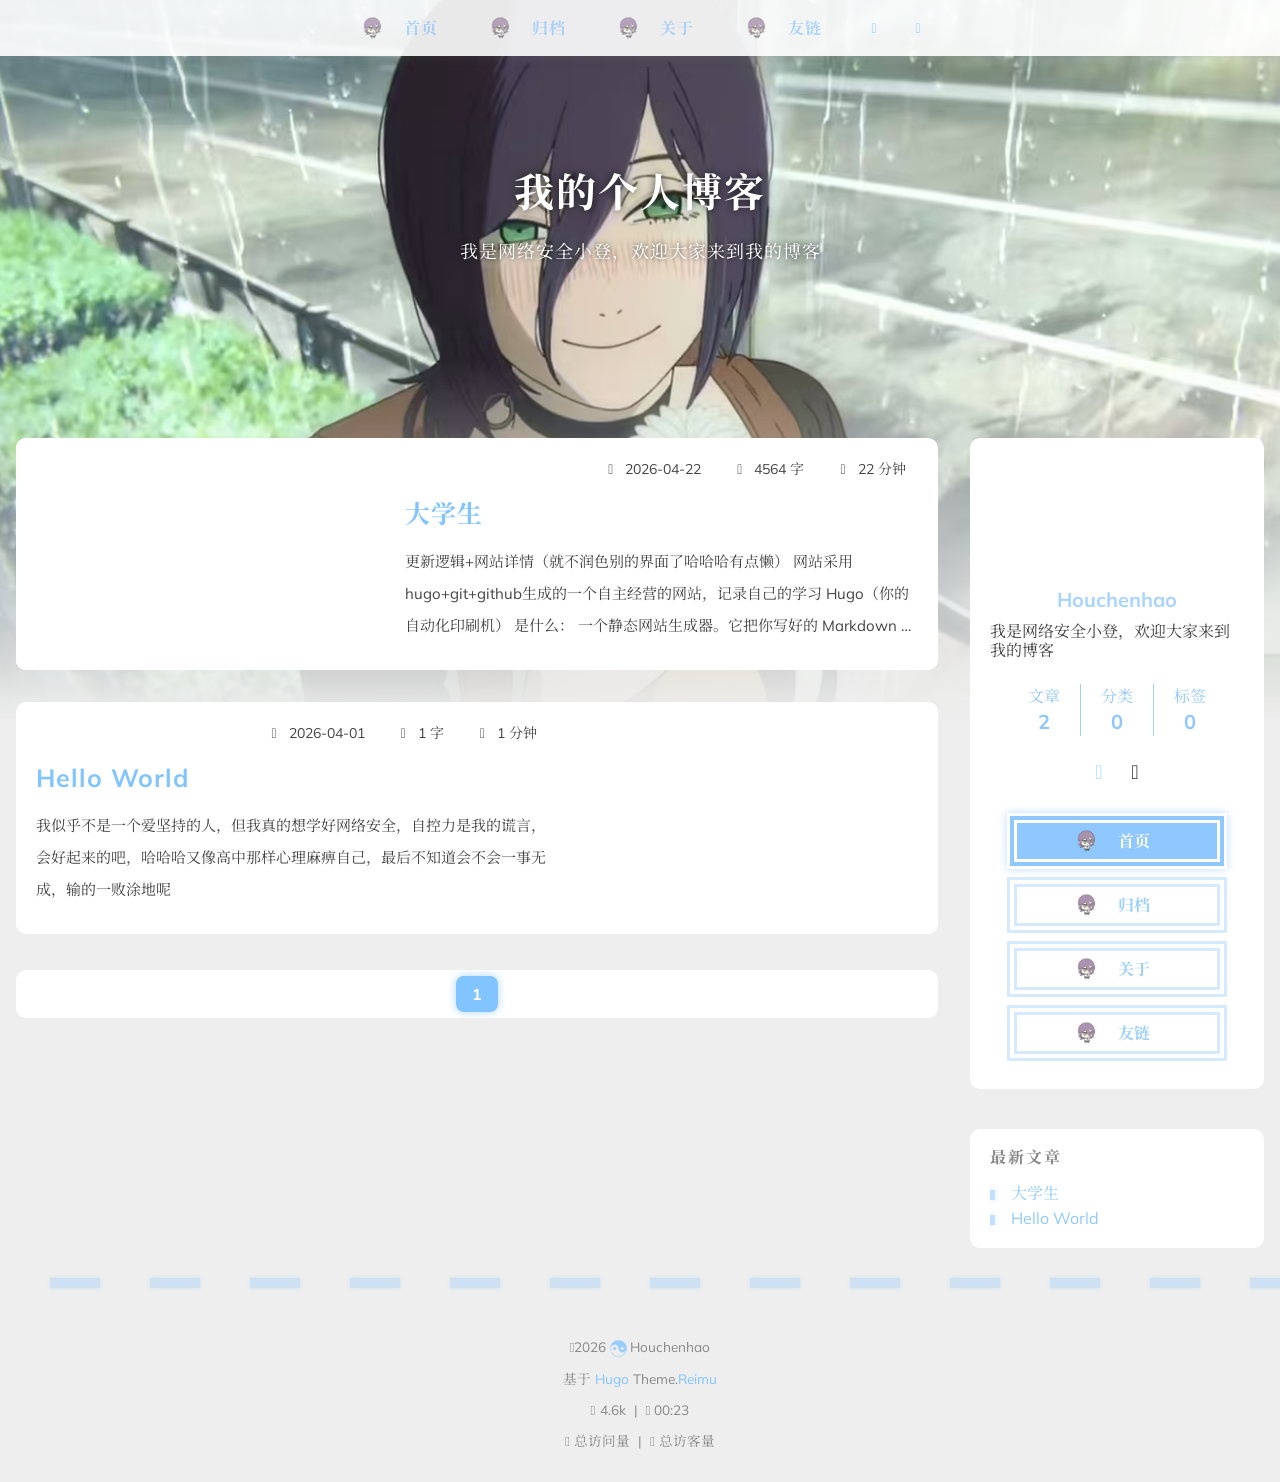
<file: index.html>
<!doctype html>
<html
  lang="zh-cn" 
  data-theme-mode="auto"
  >
  <head>
	<meta name="generator" content="Hugo 0.159.1"><meta charset="utf-8" />
<meta
  name="viewport"
  content="width=device-width, initial-scale=1, shrink-to-fit=no"
/><title>
  我的个人博客
</title>
<meta name="description" content="我是网络安全小登，欢迎大家来到我的博客"/><script>
  window.siteConfig = JSON.parse("{\"anchor_icon\":null,\"base\":\"https://Houchenhao.github.io/\",\"clipboard\":{\"copyright\":{\"count\":50,\"enable\":false,\"license_type\":\"by-nc-sa\"},\"fail\":{\"en\":\"Copy failed (ﾟ⊿ﾟ)ﾂ\",\"ja\":\"コピー失敗 (ﾟ⊿ﾟ)ﾂ\",\"pt-br\":\"Falha ao copiar (ﾟ⊿ﾟ)ﾂ\",\"zh-cn\":\"复制失败 (ﾟ⊿ﾟ)ﾂ\",\"zh-tw\":\"複製失敗 (ﾟ⊿ﾟ)ﾂ\"},\"success\":{\"en\":\"Copy successfully (*^▽^*)\",\"ja\":\"コピー成功 (*^▽^*)\",\"pt-br\":\"Copiado com sucesso (*^▽^*)\",\"zh-cn\":\"复制成功 (*^▽^*)\",\"zh-tw\":\"複製成功 (*^▽^*)\"}},\"code_block\":{\"expand\":true},\"icon_font\":\"4552607_a0oqhord1y\",\"outdate\":{\"daysago\":180,\"enable\":false,\"message\":{\"en\":\"This article was last updated on {time}. Please note that the content may no longer be applicable.\",\"ja\":\"この記事は最終更新日：{time}。記載内容が現在有効でない可能性がありますのでご注意ください。\",\"pt-br\":\"Este artigo foi atualizado pela última vez em {time}. Observe que o conteúdo pode não ser mais aplicável.\",\"zh-cn\":\"本文最后更新于 {time}，请注意文中内容可能已不适用。\",\"zh-tw\":\"本文最後更新於 {time}，請注意文中內容可能已不適用。\"}}}");
  
</script>
<link rel="preconnect" href="https://fonts.gstatic.com" crossorigin />
<link
  rel="preload"
  as="style"
  href="https://fonts.googleapis.com/css?family=Mulish:400,400italic,700,700italic%7cNoto%20Serif%20SC:400,400italic,700,700italic&amp;display=swap"
/>
<link
  rel="stylesheet"
  href="https://fonts.googleapis.com/css?family=Mulish:400,400italic,700,700italic%7cNoto%20Serif%20SC:400,400italic,700,700italic&amp;display=swap"
  media="print"
  onload="this.media='all'"
/>
<link
    rel="preload"
    href="//at.alicdn.com/t/c/font_4552607_a0oqhord1y.woff2"
    as="font"
    type="font/woff2"
    crossorigin="anonymous"
  /><link rel="stylesheet" href="/css/loader.min.ac746e154f756f8220326eeb52a719f142ab038be5a8ddf30ea5ef15ef2356ea.css" /><meta property="og:type" content="website" />
  <meta property="og:title" content="我的个人博客" />
  <meta
    property="og:description"
    content="我是网络安全小登，欢迎大家来到我的博客"
  />
  <meta property="og:url" content="https://Houchenhao.github.io/" />
  <meta
    property="og:site_name"
    content="我的个人博客"
  />
  <meta property="og:image" content="https://Houchenhao.github.io/images/banner.jpg" />
  <meta property="article:author" content="Houchenhao" />
  <meta property="article:published_time" content="2026-04-22T00:00:00&#43;00:00" />
  <meta property="article:modified_time" content="2026-04-22T00:00:00&#43;00:00" /><meta name="twitter:card" content="summary" /><meta name="twitter:image" content="https://Houchenhao.github.io/images/banner.jpg" /><link rel="alternate" type="application/rss+xml" href="https://Houchenhao.github.io/index.xml" title="我的个人博客">
<link rel="shortcut icon" href="/favicon.ico"><link rel="stylesheet" href="/css/main.min.97aa948a2dd370a40a0c52ce12da2f6f76a5ad8cf1e9e074c17bc7fa689e07eb.css" /><link
    rel="preload"
    as="style"
    href="https://npm.webcache.cn/photoswipe@5.4.4/dist/photoswipe.css"
    integrity="sha384-IfxC36XL/toUyJ939C73PcgMuRzAZuIzZxE38drsmO5p6jD7ei&#43;Zx/1oA/0l8ysE" crossorigin="anonymous"
    onload="this.onload=null;this.rel='stylesheet'"
  /><link
    rel="preload"
    as="style"
    href="https://npm.webcache.cn/katex@0.16.24/dist/katex.min.css"
    integrity="sha384-tTgKLjMYmJr94v8qu2PE5MUGSMbyN2xiH266JUB3gpm8vnnJywd1dWSOEfrFz&#43;YI" crossorigin="anonymous"
    onload="this.onload=null;this.rel='stylesheet'"
  /><script
    src="https://npm.webcache.cn/pace-js@1.2.4/pace.min.js"
    
    
    
    
    integrity="sha384-k6YtvFUEIuEFBdrLKJ3YAUbBki333tj1CSUisai5Cswsg9wcLNaPzsTHDswp4Az8" crossorigin="anonymous"></script><link
    rel="stylesheet"
    href="https://npm.webcache.cn/@reimujs/aos@0.1.2/dist/aos.css"
    integrity="sha384-GMRP93c6Hkz9JVKGAuRR3nTS7M07RwPgTFenXiosjq2VbVgvdDNcz1g6Mkj8AONa" crossorigin="anonymous"/></head>
  <body><div id='loader'>
    <div class="loading-left-bg loading-bg"></div>
    <div class="loading-right-bg loading-bg"></div>
    <div class="spinner-box">
      <div class="loading-taichi rotate"><svg width="150" height="150" viewBox="0 0 1024 1024" class="icon" version="1.1" xmlns="https://www.w3.org/2000/svg" shape-rendering="geometricPrecision">
            <path d="M303.5 432A80 80 0 0 1 291.5 592A80 80 0 0 1 303.5 432z" fill="var(--red-1, #ff5252)" />
            <path d="M512 65A447 447 0 0 1 512 959L512 929A417 417 0 0 0 512 95A417 417 0 0 0 512 929L512 959A447 447 0 0 1 512 65z 
          M512 95A417 417 0 0 1 929 512A208.5 208.5 0 0 1 720.5 720.5L720.5 592A80 80 0 0 0 720.5 432A80 80 0 0 0 720.5 592L720.5 720.5A208.5 208.5 0 0 1 512 512A208.5 208.5 0 0 0 303.5 303.5A208.5 208.5 0 0 0 95 512A417 417 0 0 1 512 95z" fill="var(--red-1, #ff5252)" />
          </svg></div><div class="loading-word">加载中...</div>
    </div>
  </div>
  </div>
  <script>
    var time = null;
    var loaderEl = document.getElementById('loader');
    var startLoading = () => {
      time = Date.now();
      loaderEl.classList.remove("loading");
    }
    var hideLoader = () => {
      document.body.style.overflow = 'auto';
      loader.classList.add('loading');
    };

    var endLoading = () => {
      if (!time) {
        hideLoader();
      } else {
        if (Date.now() - time > 500) {
          time = null;
          hideLoader();
        } else {
          setTimeout(endLoading, 500 - (Date.now() - time));
          time = null;
        }
      }
    }
    window.addEventListener('DOMContentLoaded', endLoading);
    loaderEl.addEventListener('click', endLoading);
  </script><div id="copy-tooltip"></div>
<div id="lang-tooltip">
本文章没有找到对应的语言版本
</div>
<div id="heatmap-tooltip"></div><div id="container">
      <div id="wrap"><div id="header-nav">
  <nav id="main-nav" aria-label="Primary navigation"><a class="main-nav-link-wrap" href="/"><div class='main-nav-icon icon '><img src="/images/mama.png" alt="home icon" class="" style="height: 1em;"></div><span class="main-nav-link">首页</span>
      </a><a class="main-nav-link-wrap" href="/archives"><div class='main-nav-icon icon '><img src="/images/mama.png" alt="archives icon" class="" style="height: 1em;"></div><span class="main-nav-link">归档</span>
      </a><a class="main-nav-link-wrap" href="/about"><div class='main-nav-icon icon '><img src="/images/mama.png" alt="about icon" class="" style="height: 1em;"></div><span class="main-nav-link">关于</span>
      </a><a class="main-nav-link-wrap" href="/friend"><div class='main-nav-icon icon '><img src="/images/mama.png" alt="friend icon" class="" style="height: 1em;"></div><span class="main-nav-link">友链</span>
      </a><a id="main-nav-toggle" class="nav-icon" aria-label="Toggle navigation" role="button"></a>
  </nav>
  <nav id="sub-nav" aria-label="Secondary navigation"><a id="nav-rss-link" class="nav-icon" href="/index.xml" title="RSS 订阅" aria-label="RSS 订阅" target="_blank"></a></nav></div>
<header id="header" aria-label="Site header"><picture></picture><img  fetchpriority="high" src="/images/banner.jpg" alt="我的个人博客"><div id="header-outer">
    <div id="header-title"><span id="logo">
            <h1 data-aos="slide-up">我的个人博客</h1>
          </span><h2 id="subtitle-wrap" data-aos="slide-down"><span id="subtitle">我是网络安全小登，欢迎大家来到我的博客</span></h2></div>
  </div>
</header><div id="content"
          aria-label="Page content"
          
          class="sidebar-right"  ><aside id="sidebar" aria-label="Sidebar"><div class="sidebar-wrapper-container "><div class="sidebar-wrapper">
    <div
      class="sidebar-wrap"
      data-aos="fade-up"
    ><div class="sidebar-author">
  <img
    data-src="/avatar/avatar.jpg"
    data-sizes="auto"
    alt="Houchenhao"
    class="lazyload"
  />
  <div class="sidebar-author-name">Houchenhao</div>
  <div class="sidebar-description">我是网络安全小登，欢迎大家来到我的博客</div>
</div>
<div class="sidebar-state">
  <div class="sidebar-state-article">
    <div>文章</div><div class="sidebar-state-number">2</div>
  </div>
  <a class="sidebar-state-category" href="/categories/" aria-label="sidebar-state-category-link">
    <div>分类</div>
    <div class="sidebar-state-number">
      0
    </div>
  </a>
  <a class="sidebar-state-tag" href="/tags/" aria-label="sidebar-state-tag-link">
    <div>标签</div>
    <div class="sidebar-state-number">0</div>
  </a>
</div>
<div class="sidebar-social" ><div class="icon-email sidebar-social-icon">
        <a
          href="mailto:3405944767@qq.com"
          itemprop="url"
          target="_blank"
          aria-label="email"
          rel="noopener nofollow noreferrer"
        ></a>
      </div><div class="icon-github sidebar-social-icon">
        <a
          href="https://github.com/Houchenhao"
          itemprop="url"
          target="_blank"
          aria-label="github"
          rel="noopener nofollow noreferrer"
        ></a>
      </div></div><div class="sidebar-menu"><div class="sidebar-menu-link-wrap">
      <a
        class="sidebar-menu-link-dummy"
        href="/"
        aria-label="首页"
      ></a><div class='sidebar-menu-icon icon '><img src="/images/mama.png" alt="home icon" class="" style="height: 1em;"></div><div class="sidebar-menu-link">首页</div>
    </div><div class="sidebar-menu-link-wrap">
      <a
        class="sidebar-menu-link-dummy"
        href="/archives"
        aria-label="归档"
      ></a><div class='sidebar-menu-icon icon '><img src="/images/mama.png" alt="archives icon" class="" style="height: 1em;"></div><div class="sidebar-menu-link">归档</div>
    </div><div class="sidebar-menu-link-wrap">
      <a
        class="sidebar-menu-link-dummy"
        href="/about"
        aria-label="关于"
      ></a><div class='sidebar-menu-icon icon '><img src="/images/mama.png" alt="about icon" class="" style="height: 1em;"></div><div class="sidebar-menu-link">关于</div>
    </div><div class="sidebar-menu-link-wrap">
      <a
        class="sidebar-menu-link-dummy"
        href="/friend"
        aria-label="友链"
      ></a><div class='sidebar-menu-icon icon '><img src="/images/mama.png" alt="friend icon" class="" style="height: 1em;"></div><div class="sidebar-menu-link">友链</div>
    </div></div></div>
  </div><div class="sidebar-widget"><div class="widget-wrapper">
    <div
      class="widget-wrap"
      data-aos="fade-up"
    >
      <h3 class="widget-title">最新文章</h3>
      <div class="widget">
        <ul><li>
              <a href="/post/1111/" title="大学生">大学生</a>
            </li><li>
              <a href="/post/hello-world/" title="Hello World">Hello World</a>
            </li></ul>
      </div>
    </div>
  </div></div></div></aside>
<section id="main" aria-label="Main content"><div class="post-wrapper">
  <div
    class="
      post-wrap left
    "
    data-aos="fade-up"
  ><a
        class="post-link"
        href="/post/1111/"
        aria-label="大学生"
        title="大学生"
      >
      </a><div
      class="
        post-cover left
      "
    ><img
            data-src="/images/cover5.png"
            data-sizes="auto"
            alt="大学生"
            class="lazyload"
          /></div>
    <div class="post-info">
      <div class="post-meta">
        <span
          ><span class="icon-calendar"></span
          >2026-04-22</span
        ><span
          ><span class="icon-pencil"></span
          >4564 字</span
        >
        <span
          ><span class="icon-clock"></span
          >22 分钟</span
        >
      </div>
      <h2 class="post-title">大学生</h2>
      <article class="post-article">
更新逻辑+网站详情（就不润色别的界面了哈哈哈有点懒）网站采用hugo+git+github生成的一个自主经营的网站，记录自己的学习Hugo（你的自动化印刷机）
是什么： 一个静态网站生成器。它把你写好的 Markdown 文章（如 my-first-post.md）和你选的主题模板一瞬间“编译”成一整套完整的 HTML、CSS 文件。 作用： 让你不用手写网页代码，只管写文章就行。 工厂比喻： 设计部+印刷车间。把文字和图片排版好，印成一本本精美的小册子（整个网站的文件）。 2. Git
是什么： 一个分布式版本控制系统。它在你本地工作，记录你对所有文件每一次的修改（“谁、在什么时候、改 …</article>
    </div>
  </div>
</div>
<div class="post-wrapper">
  <div
    class="
      post-wrap right
    "
    data-aos="fade-up"
  ><a
        class="post-link"
        href="/post/hello-world/"
        aria-label="Hello World"
        title="Hello World"
      >
      </a><div
      class="
        post-cover right
      "
    ><img
            data-src="/images/cover7.png"
            data-sizes="auto"
            alt="Hello World"
            class="lazyload"
          /></div>
    <div class="post-info">
      <div class="post-meta">
        <span
          ><span class="icon-calendar"></span
          >2026-04-01</span
        ><span
          ><span class="icon-pencil"></span
          >1 字</span
        >
        <span
          ><span class="icon-clock"></span
          >1 分钟</span
        >
      </div>
      <h2 class="post-title">Hello World</h2>
      <article class="post-article">我似乎不是一个爱坚持的人，但我真的想学好网络安全，自控力是我的谎言，会好起来的吧，哈哈哈又像高中那样心理麻痹自己，最后不知道会不会一事无成，输的一败涂地呢</article>
    </div>
  </div>
</div>
<nav id="page-nav" aria-label="Pagination navigation" data-aos="fade-up"><span class="page-number current">1</span></nav>
</section>
        </div><footer id="footer" aria-label="Site footer">
  <div style="width: 100%; overflow: hidden">
    <div class="footer-line"></div>
  </div>
  <div id="footer-info"><div>
      <span class="icon-copyright"></span>2026<span class="footer-info-sep rotate"></span>Houchenhao
    </div><div>
        基于&nbsp;<a
          href="https://gohugo.io/"
          target="_blank"
          rel="noopener nofollow noreferrer"
          >Hugo</a
        >&nbsp;Theme.<a
          href="https://github.com/D-Sketon/hugo-theme-reimu"
          target="_blank"
          rel="noopener nofollow noreferrer"
          >Reimu</a
        >
      </div><div>
        <span class="icon-brush"
          >&nbsp;4.6k</span
        >
        &nbsp;|&nbsp;
        <span class="icon-coffee">&nbsp;00:23</span>
      </div><div>
        <span class="icon-eye"></span>
        <span id="busuanzi_container_site_pv"
          >总访问量&nbsp;<span
            id="busuanzi_value_site_pv"
          ></span
        ></span>
        &nbsp;|&nbsp;
        <span class="icon-user"></span>
        <span id="busuanzi_container_site_uv"
          >总访客量&nbsp;<span
            id="busuanzi_value_site_uv"
          ></span
        ></span>
      </div></div>
</footer>
<div class="sidebar-top">
            <div class="sidebar-top-taichi rotate"></div>
            <div class="arrow-up"></div>
          </div><div id="mask" class="hide"></div>
      </div><nav id="mobile-nav" aria-label="Mobile navigation">
  <div class="sidebar-wrap"><div class="sidebar-author">
  <img
    data-src="/avatar/avatar.jpg"
    data-sizes="auto"
    alt="Houchenhao"
    class="lazyload"
  />
  <div class="sidebar-author-name">Houchenhao</div>
  <div class="sidebar-description">我是网络安全小登，欢迎大家来到我的博客</div>
</div>
<div class="sidebar-state">
  <div class="sidebar-state-article">
    <div>文章</div><div class="sidebar-state-number">2</div>
  </div>
  <a class="sidebar-state-category" href="/categories/" aria-label="sidebar-state-category-link">
    <div>分类</div>
    <div class="sidebar-state-number">
      0
    </div>
  </a>
  <a class="sidebar-state-tag" href="/tags/" aria-label="sidebar-state-tag-link">
    <div>标签</div>
    <div class="sidebar-state-number">0</div>
  </a>
</div>
<div class="sidebar-social" ><div class="icon-email sidebar-social-icon">
        <a
          href="mailto:3405944767@qq.com"
          itemprop="url"
          target="_blank"
          aria-label="email"
          rel="noopener nofollow noreferrer"
        ></a>
      </div><div class="icon-github sidebar-social-icon">
        <a
          href="https://github.com/Houchenhao"
          itemprop="url"
          target="_blank"
          aria-label="github"
          rel="noopener nofollow noreferrer"
        ></a>
      </div></div><div class="sidebar-menu"><div class="sidebar-menu-link-wrap">
      <a
        class="sidebar-menu-link-dummy"
        href="/"
        aria-label="首页"
      ></a><div class='sidebar-menu-icon icon '><img src="/images/mama.png" alt="home icon" class="" style="height: 1em;"></div><div class="sidebar-menu-link">首页</div>
    </div><div class="sidebar-menu-link-wrap">
      <a
        class="sidebar-menu-link-dummy"
        href="/archives"
        aria-label="归档"
      ></a><div class='sidebar-menu-icon icon '><img src="/images/mama.png" alt="archives icon" class="" style="height: 1em;"></div><div class="sidebar-menu-link">归档</div>
    </div><div class="sidebar-menu-link-wrap">
      <a
        class="sidebar-menu-link-dummy"
        href="/about"
        aria-label="关于"
      ></a><div class='sidebar-menu-icon icon '><img src="/images/mama.png" alt="about icon" class="" style="height: 1em;"></div><div class="sidebar-menu-link">关于</div>
    </div><div class="sidebar-menu-link-wrap">
      <a
        class="sidebar-menu-link-dummy"
        href="/friend"
        aria-label="友链"
      ></a><div class='sidebar-menu-icon icon '><img src="/images/mama.png" alt="friend icon" class="" style="height: 1em;"></div><div class="sidebar-menu-link">友链</div>
    </div></div></div></nav>
</div><script
    src="https://npm.webcache.cn/lazysizes@5.3.2/lazysizes.min.js"
    
    
    
    
    integrity="sha384-3gT/vsepWkfz/ff7PpWNUeMzeWoH3cDhm/A8jM7ouoAK0/fP/9bcHHR5kHq2nf&#43;e" crossorigin="anonymous"></script><script
    src="https://npm.webcache.cn/clipboard@2.0.11/dist/clipboard.min.js"
    
    
    
    
    integrity="sha384-J08i8An/QeARD9ExYpvphB8BsyOj3Gh2TSh1aLINKO3L0cMSH2dN3E22zFoXEi0Q" crossorigin="anonymous"></script><script src="/js/main.js" integrity="" crossorigin="anonymous"  ></script><script src="/js/aos.js" integrity="" crossorigin="anonymous"  ></script><script>
    var aosInit = () => {
      AOS.init({
        duration: 1000,
        easing: "ease",
        once: true,
        offset: 50,
      });
    };
    if (document.readyState === "loading") {
      document.addEventListener("DOMContentLoaded", aosInit);
    } else {
      aosInit();
    }
  </script><script src="/js/pjax_main.js" integrity="" crossorigin="anonymous" data-pjax ></script><script>
  var setupFirework = () => {
    if (! false  || !window.matchMedia('(max-width: 768px)').matches) {
      if (window.firework) {
        const options = JSON.parse("{\"excludeelements\":[\"a\",\"button\"],\"particles\":[]}");
        options.excludeElements = options.excludeelements;
        delete options.excludeelements;
        window.firework(options);
      }
    }
  }
</script><script
    src="https://npm.webcache.cn/mouse-firework@0.2.0/dist/index.umd.js"
    defer
    
    
    onload="setupFirework()"
    integrity="sha384-qi9WggRt19tv8Vc7pCHW3ulMNLwrn515zaLEWZjl1px07vz8&#43;pUoWX8n1rgq282T" crossorigin="anonymous"></script>

<div id="lazy-script">
  <div><script data-pjax>
        window.REIMU_POST = {
          author: "Houchenhao",
          title: "我的个人博客",
          url: "https:\/\/Houchenhao.github.io\/",
          description: "",
          cover: "https:\/\/Houchenhao.github.io\/images\/banner.jpg",
        };
      </script></div>
</div><script
    src="https://npm.webcache.cn/busuanzi@2.3.0/bsz.pure.mini.js"
    
    async
    
    
    integrity="sha384-0M75wtSkhjIInv4coYlaJU83&#43;OypaRCIq2SukQVQX04eGTCBXJDuWAbJet56id&#43;S" crossorigin="anonymous"></script><script>
    if ('serviceWorker' in navigator) {
      navigator.serviceWorker.getRegistrations().then((registrations) => {
        for (let registration of registrations) {
          registration.unregister();
        }
      });
    }
  </script><script>
  const reimuCopyright = String.raw`
   ______     ______     __     __    __     __  __    
  /\  == \   /\  ___\   /\ \   /\ "-./  \   /\ \/\ \   
  \ \  __<   \ \  __\   \ \ \  \ \ \-./\ \  \ \ \_\ \  
   \ \_\ \_\  \ \_____\  \ \_\  \ \_\ \ \_\  \ \_____\ 
    \/_/ /_/   \/_____/   \/_/   \/_/  \/_/   \/_____/ 
                                                    
  `;
  console.log(String.raw`%c ${reimuCopyright}`, "color: #ff5252;");
  console.log(
    "%c Theme.Reimu" + " %c https://github.com/D-Sketon/hugo-theme-reimu ",
    "color: white; background: #ff5252; padding:5px 0;",
    "padding:4px;border:1px solid #ff5252;",
  );
</script></body>
</html>
</file>
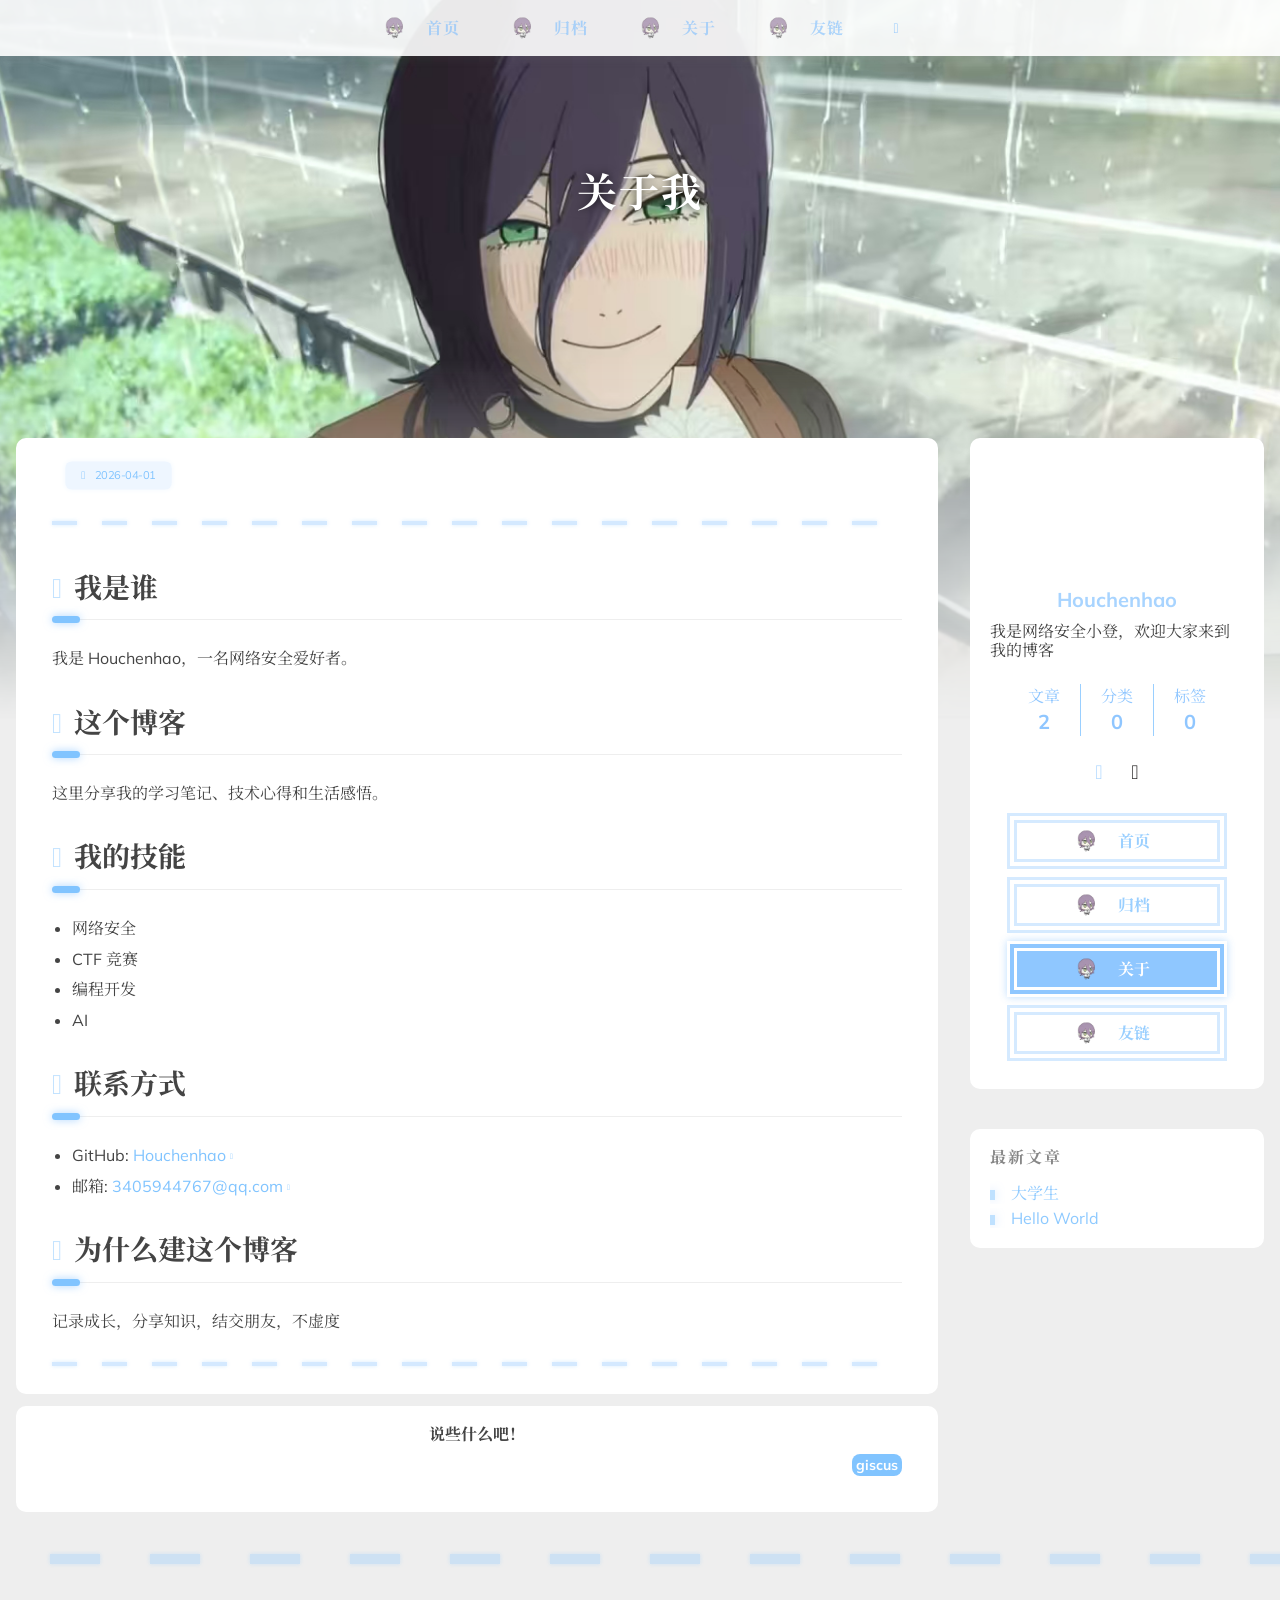
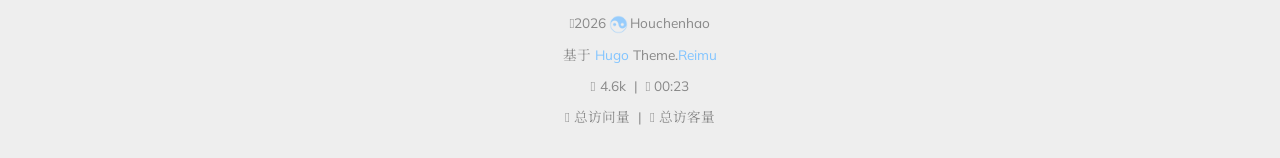
<file: about/index.html>
<!doctype html>
<html
  lang="zh-cn" 
  data-theme-mode="auto"
  >
  <head><meta charset="utf-8" />
<meta
  name="viewport"
  content="width=device-width, initial-scale=1, shrink-to-fit=no"
/><title>
  关于我 | Houchenhao
</title>
<meta name="description" content="我是网络安全小登，欢迎大家来到我的博客"/><script>
  window.siteConfig = JSON.parse("{\"anchor_icon\":null,\"base\":\"https://Houchenhao.github.io/\",\"clipboard\":{\"copyright\":{\"count\":50,\"enable\":false,\"license_type\":\"by-nc-sa\"},\"fail\":{\"en\":\"Copy failed (ﾟ⊿ﾟ)ﾂ\",\"ja\":\"コピー失敗 (ﾟ⊿ﾟ)ﾂ\",\"pt-br\":\"Falha ao copiar (ﾟ⊿ﾟ)ﾂ\",\"zh-cn\":\"复制失败 (ﾟ⊿ﾟ)ﾂ\",\"zh-tw\":\"複製失敗 (ﾟ⊿ﾟ)ﾂ\"},\"success\":{\"en\":\"Copy successfully (*^▽^*)\",\"ja\":\"コピー成功 (*^▽^*)\",\"pt-br\":\"Copiado com sucesso (*^▽^*)\",\"zh-cn\":\"复制成功 (*^▽^*)\",\"zh-tw\":\"複製成功 (*^▽^*)\"}},\"code_block\":{\"expand\":true},\"icon_font\":\"4552607_a0oqhord1y\",\"outdate\":{\"daysago\":180,\"enable\":false,\"message\":{\"en\":\"This article was last updated on {time}. Please note that the content may no longer be applicable.\",\"ja\":\"この記事は最終更新日：{time}。記載内容が現在有効でない可能性がありますのでご注意ください。\",\"pt-br\":\"Este artigo foi atualizado pela última vez em {time}. Observe que o conteúdo pode não ser mais aplicável.\",\"zh-cn\":\"本文最后更新于 {time}，请注意文中内容可能已不适用。\",\"zh-tw\":\"本文最後更新於 {time}，請注意文中內容可能已不適用。\"}}}");
  
</script>
<link rel="preconnect" href="https://fonts.gstatic.com" crossorigin />
<link
  rel="preload"
  as="style"
  href="https://fonts.googleapis.com/css?family=Mulish:400,400italic,700,700italic%7cNoto%20Serif%20SC:400,400italic,700,700italic&amp;display=swap"
/>
<link
  rel="stylesheet"
  href="https://fonts.googleapis.com/css?family=Mulish:400,400italic,700,700italic%7cNoto%20Serif%20SC:400,400italic,700,700italic&amp;display=swap"
  media="print"
  onload="this.media='all'"
/>
<link
    rel="preload"
    href="//at.alicdn.com/t/c/font_4552607_a0oqhord1y.woff2"
    as="font"
    type="font/woff2"
    crossorigin="anonymous"
  /><link rel="stylesheet" href="/css/loader.min.ac746e154f756f8220326eeb52a719f142ab038be5a8ddf30ea5ef15ef2356ea.css" /><meta property="og:type" content="website" />
  <meta property="og:title" content="关于我 | Houchenhao" />
  <meta
    property="og:description"
    content="我是网络安全小登，欢迎大家来到我的博客"
  />
  <meta property="og:url" content="https://Houchenhao.github.io/about/" />
  <meta
    property="og:site_name"
    content="我的个人博客"
  />
  <meta property="og:image" content="https://Houchenhao.github.io/images/banner.jpg" />
  <meta property="article:author" content="Houchenhao" />
  <meta property="article:published_time" content="2026-04-01T00:00:00&#43;00:00" />
  <meta property="article:modified_time" content="2026-04-01T00:00:00&#43;00:00" /><meta name="twitter:card" content="summary" /><meta name="twitter:image" content="https://Houchenhao.github.io/images/banner.jpg" />
<link rel="shortcut icon" href="/favicon.ico"><link rel="stylesheet" href="/css/main.min.97aa948a2dd370a40a0c52ce12da2f6f76a5ad8cf1e9e074c17bc7fa689e07eb.css" /><link
    rel="preload"
    as="style"
    href="https://npm.webcache.cn/photoswipe@5.4.4/dist/photoswipe.css"
    integrity="sha384-IfxC36XL/toUyJ939C73PcgMuRzAZuIzZxE38drsmO5p6jD7ei&#43;Zx/1oA/0l8ysE" crossorigin="anonymous"
    onload="this.onload=null;this.rel='stylesheet'"
  /><link
    rel="preload"
    as="style"
    href="https://npm.webcache.cn/katex@0.16.24/dist/katex.min.css"
    integrity="sha384-tTgKLjMYmJr94v8qu2PE5MUGSMbyN2xiH266JUB3gpm8vnnJywd1dWSOEfrFz&#43;YI" crossorigin="anonymous"
    onload="this.onload=null;this.rel='stylesheet'"
  /><script
    src="https://npm.webcache.cn/pace-js@1.2.4/pace.min.js"
    
    
    
    
    integrity="sha384-k6YtvFUEIuEFBdrLKJ3YAUbBki333tj1CSUisai5Cswsg9wcLNaPzsTHDswp4Az8" crossorigin="anonymous"></script><link
    rel="stylesheet"
    href="https://npm.webcache.cn/@reimujs/aos@0.1.2/dist/aos.css"
    integrity="sha384-GMRP93c6Hkz9JVKGAuRR3nTS7M07RwPgTFenXiosjq2VbVgvdDNcz1g6Mkj8AONa" crossorigin="anonymous"/></head>
  <body><div id='loader'>
    <div class="loading-left-bg loading-bg"></div>
    <div class="loading-right-bg loading-bg"></div>
    <div class="spinner-box">
      <div class="loading-taichi rotate"><svg width="150" height="150" viewBox="0 0 1024 1024" class="icon" version="1.1" xmlns="https://www.w3.org/2000/svg" shape-rendering="geometricPrecision">
            <path d="M303.5 432A80 80 0 0 1 291.5 592A80 80 0 0 1 303.5 432z" fill="var(--red-1, #ff5252)" />
            <path d="M512 65A447 447 0 0 1 512 959L512 929A417 417 0 0 0 512 95A417 417 0 0 0 512 929L512 959A447 447 0 0 1 512 65z 
          M512 95A417 417 0 0 1 929 512A208.5 208.5 0 0 1 720.5 720.5L720.5 592A80 80 0 0 0 720.5 432A80 80 0 0 0 720.5 592L720.5 720.5A208.5 208.5 0 0 1 512 512A208.5 208.5 0 0 0 303.5 303.5A208.5 208.5 0 0 0 95 512A417 417 0 0 1 512 95z" fill="var(--red-1, #ff5252)" />
          </svg></div><div class="loading-word">加载中...</div>
    </div>
  </div>
  </div>
  <script>
    var time = null;
    var loaderEl = document.getElementById('loader');
    var startLoading = () => {
      time = Date.now();
      loaderEl.classList.remove("loading");
    }
    var hideLoader = () => {
      document.body.style.overflow = 'auto';
      loader.classList.add('loading');
    };

    var endLoading = () => {
      if (!time) {
        hideLoader();
      } else {
        if (Date.now() - time > 500) {
          time = null;
          hideLoader();
        } else {
          setTimeout(endLoading, 500 - (Date.now() - time));
          time = null;
        }
      }
    }
    window.addEventListener('DOMContentLoaded', endLoading);
    loaderEl.addEventListener('click', endLoading);
  </script><div id="copy-tooltip"></div>
<div id="lang-tooltip">
本文章没有找到对应的语言版本
</div>
<div id="heatmap-tooltip"></div><div id="container">
      <div id="wrap"><div id="header-nav">
  <nav id="main-nav" aria-label="Primary navigation"><a class="main-nav-link-wrap" href="/"><div class='main-nav-icon icon '><img src="/images/mama.png" alt="home icon" class="" style="height: 1em;"></div><span class="main-nav-link">首页</span>
      </a><a class="main-nav-link-wrap" href="/archives"><div class='main-nav-icon icon '><img src="/images/mama.png" alt="archives icon" class="" style="height: 1em;"></div><span class="main-nav-link">归档</span>
      </a><a class="main-nav-link-wrap" href="/about"><div class='main-nav-icon icon '><img src="/images/mama.png" alt="about icon" class="" style="height: 1em;"></div><span class="main-nav-link">关于</span>
      </a><a class="main-nav-link-wrap" href="/friend"><div class='main-nav-icon icon '><img src="/images/mama.png" alt="friend icon" class="" style="height: 1em;"></div><span class="main-nav-link">友链</span>
      </a><a id="main-nav-toggle" class="nav-icon" aria-label="Toggle navigation" role="button"></a>
  </nav>
  <nav id="sub-nav" aria-label="Secondary navigation"></nav></div>
<header id="header" aria-label="Site header"><picture></picture><img  fetchpriority="high" src="/images/banner.jpg" alt="关于我"><div id="header-outer">
    <div id="header-title"><span id="logo">
            <h1 data-aos="slide-up">关于我</h1>
          </span><h2 id="subtitle-wrap" data-aos="slide-down"></h2></div>
  </div>
</header><div id="content"
          aria-label="Page content"
          
          class="sidebar-right"  ><aside id="sidebar" aria-label="Sidebar"><div class="sidebar-wrapper-container "><div class="sidebar-wrapper">
    <div
      class="sidebar-wrap"
      data-aos="fade-up"
    ><div class="sidebar-author">
  <img
    data-src="/avatar/avatar.jpg"
    data-sizes="auto"
    alt="Houchenhao"
    class="lazyload"
  />
  <div class="sidebar-author-name">Houchenhao</div>
  <div class="sidebar-description">我是网络安全小登，欢迎大家来到我的博客</div>
</div>
<div class="sidebar-state">
  <div class="sidebar-state-article">
    <div>文章</div><div class="sidebar-state-number">2</div>
  </div>
  <a class="sidebar-state-category" href="/categories/" aria-label="sidebar-state-category-link">
    <div>分类</div>
    <div class="sidebar-state-number">
      0
    </div>
  </a>
  <a class="sidebar-state-tag" href="/tags/" aria-label="sidebar-state-tag-link">
    <div>标签</div>
    <div class="sidebar-state-number">0</div>
  </a>
</div>
<div class="sidebar-social" ><div class="icon-email sidebar-social-icon">
        <a
          href="mailto:3405944767@qq.com"
          itemprop="url"
          target="_blank"
          aria-label="email"
          rel="noopener nofollow noreferrer"
        ></a>
      </div><div class="icon-github sidebar-social-icon">
        <a
          href="https://github.com/Houchenhao"
          itemprop="url"
          target="_blank"
          aria-label="github"
          rel="noopener nofollow noreferrer"
        ></a>
      </div></div><div class="sidebar-menu"><div class="sidebar-menu-link-wrap">
      <a
        class="sidebar-menu-link-dummy"
        href="/"
        aria-label="首页"
      ></a><div class='sidebar-menu-icon icon '><img src="/images/mama.png" alt="home icon" class="" style="height: 1em;"></div><div class="sidebar-menu-link">首页</div>
    </div><div class="sidebar-menu-link-wrap">
      <a
        class="sidebar-menu-link-dummy"
        href="/archives"
        aria-label="归档"
      ></a><div class='sidebar-menu-icon icon '><img src="/images/mama.png" alt="archives icon" class="" style="height: 1em;"></div><div class="sidebar-menu-link">归档</div>
    </div><div class="sidebar-menu-link-wrap">
      <a
        class="sidebar-menu-link-dummy"
        href="/about"
        aria-label="关于"
      ></a><div class='sidebar-menu-icon icon '><img src="/images/mama.png" alt="about icon" class="" style="height: 1em;"></div><div class="sidebar-menu-link">关于</div>
    </div><div class="sidebar-menu-link-wrap">
      <a
        class="sidebar-menu-link-dummy"
        href="/friend"
        aria-label="友链"
      ></a><div class='sidebar-menu-icon icon '><img src="/images/mama.png" alt="friend icon" class="" style="height: 1em;"></div><div class="sidebar-menu-link">友链</div>
    </div></div></div>
  </div><div class="sidebar-widget"><div class="widget-wrapper">
    <div
      class="widget-wrap"
      data-aos="fade-up"
    >
      <h3 class="widget-title">最新文章</h3>
      <div class="widget">
        <ul><li>
              <a href="/post/1111/" title="大学生">大学生</a>
            </li><li>
              <a href="/post/hello-world/" title="Hello World">Hello World</a>
            </li></ul>
      </div>
    </div>
  </div></div></div></aside>
<section id="main" aria-label="Main content"><article
  class="h-entry article"
  itemscope
  itemtype="https://schema.org/BlogPosting"
>
  <div
    class="article-inner"
    data-aos="fade-up"
  >
    <div class="article-meta"><div class="article-date">
  <span
    class="article-date-link icon-calendar"
    data-aos="zoom-in"
  >
    <time datetime="2026-04-01 00:00:00 &#43;0000 UTC" itemprop="datePublished"
      >2026-04-01</time
    >
    <time style="display: none;" id="post-update-time"
      >2026-04-01</time
    >
  </span></div>
</div><div class="hr-line"></div><div class="e-content article-entry" itemprop="articleBody"><h2 id="我是谁">
<a class="header-anchor" href="#%e6%88%91%e6%98%af%e8%b0%81"></a>
我是谁
</h2><p>我是 Houchenhao，一名网络安全爱好者。</p>
<h2 id="这个博客">
<a class="header-anchor" href="#%e8%bf%99%e4%b8%aa%e5%8d%9a%e5%ae%a2"></a>
这个博客
</h2><p>这里分享我的学习笔记、技术心得和生活感悟。</p>
<h2 id="我的技能">
<a class="header-anchor" href="#%e6%88%91%e7%9a%84%e6%8a%80%e8%83%bd"></a>
我的技能
</h2><ul>
<li>网络安全</li>
<li>CTF 竞赛</li>
<li>编程开发</li>
<li>AI</li>
</ul>
<h2 id="联系方式">
<a class="header-anchor" href="#%e8%81%94%e7%b3%bb%e6%96%b9%e5%bc%8f"></a>
联系方式
</h2><ul>
<li>GitHub: <a href="https://github.com/Houchenhao">Houchenhao</a></li>
<li>邮箱: <a href="mailto:3405944767@qq.com">3405944767@qq.com</a></li>
</ul>
<h2 id="为什么建这个博客">
<a class="header-anchor" href="#%e4%b8%ba%e4%bb%80%e4%b9%88%e5%bb%ba%e8%bf%99%e4%b8%aa%e5%8d%9a%e5%ae%a2"></a>
为什么建这个博客
</h2><p>记录成长，分享知识，结交朋友，不虚度</p>
</div>
    <footer class="article-footer"><div class="share-wrapper"></div><ul class="article-category-list"></ul>
<ul class="article-tag-list" itemprop="keywords"></ul>
</footer>
  </div></article><section id="comments" data-aos="fade-up">
<div class="comment-header"><h2 class="comment-title">说些什么吧！</h2>
  <div class="comment-selector">
    <div class="comment-selector-wrap"><div class="selector-item" data-selector="giscus">
          <span>giscus</span>
        </div></div>
  </div>
</div>

<div class="comment-content"><div class="comment giscus-comment" data-aos="fade-up"
     >
    </div></div>
</section></section>
        </div><footer id="footer" aria-label="Site footer">
  <div style="width: 100%; overflow: hidden">
    <div class="footer-line"></div>
  </div>
  <div id="footer-info"><div>
      <span class="icon-copyright"></span>2026<span class="footer-info-sep rotate"></span>Houchenhao
    </div><div>
        基于&nbsp;<a
          href="https://gohugo.io/"
          target="_blank"
          rel="noopener nofollow noreferrer"
          >Hugo</a
        >&nbsp;Theme.<a
          href="https://github.com/D-Sketon/hugo-theme-reimu"
          target="_blank"
          rel="noopener nofollow noreferrer"
          >Reimu</a
        >
      </div><div>
        <span class="icon-brush"
          >&nbsp;4.6k</span
        >
        &nbsp;|&nbsp;
        <span class="icon-coffee">&nbsp;00:23</span>
      </div><div>
        <span class="icon-eye"></span>
        <span id="busuanzi_container_site_pv"
          >总访问量&nbsp;<span
            id="busuanzi_value_site_pv"
          ></span
        ></span>
        &nbsp;|&nbsp;
        <span class="icon-user"></span>
        <span id="busuanzi_container_site_uv"
          >总访客量&nbsp;<span
            id="busuanzi_value_site_uv"
          ></span
        ></span>
      </div></div>
</footer>
<div class="sidebar-top">
            <div class="sidebar-top-taichi rotate"></div>
            <div class="arrow-up"></div>
          </div><div id="mask" class="hide"></div>
      </div><nav id="mobile-nav" aria-label="Mobile navigation">
  <div class="sidebar-wrap"><div class="sidebar-author">
  <img
    data-src="/avatar/avatar.jpg"
    data-sizes="auto"
    alt="Houchenhao"
    class="lazyload"
  />
  <div class="sidebar-author-name">Houchenhao</div>
  <div class="sidebar-description">我是网络安全小登，欢迎大家来到我的博客</div>
</div>
<div class="sidebar-state">
  <div class="sidebar-state-article">
    <div>文章</div><div class="sidebar-state-number">2</div>
  </div>
  <a class="sidebar-state-category" href="/categories/" aria-label="sidebar-state-category-link">
    <div>分类</div>
    <div class="sidebar-state-number">
      0
    </div>
  </a>
  <a class="sidebar-state-tag" href="/tags/" aria-label="sidebar-state-tag-link">
    <div>标签</div>
    <div class="sidebar-state-number">0</div>
  </a>
</div>
<div class="sidebar-social" ><div class="icon-email sidebar-social-icon">
        <a
          href="mailto:3405944767@qq.com"
          itemprop="url"
          target="_blank"
          aria-label="email"
          rel="noopener nofollow noreferrer"
        ></a>
      </div><div class="icon-github sidebar-social-icon">
        <a
          href="https://github.com/Houchenhao"
          itemprop="url"
          target="_blank"
          aria-label="github"
          rel="noopener nofollow noreferrer"
        ></a>
      </div></div><div class="sidebar-menu"><div class="sidebar-menu-link-wrap">
      <a
        class="sidebar-menu-link-dummy"
        href="/"
        aria-label="首页"
      ></a><div class='sidebar-menu-icon icon '><img src="/images/mama.png" alt="home icon" class="" style="height: 1em;"></div><div class="sidebar-menu-link">首页</div>
    </div><div class="sidebar-menu-link-wrap">
      <a
        class="sidebar-menu-link-dummy"
        href="/archives"
        aria-label="归档"
      ></a><div class='sidebar-menu-icon icon '><img src="/images/mama.png" alt="archives icon" class="" style="height: 1em;"></div><div class="sidebar-menu-link">归档</div>
    </div><div class="sidebar-menu-link-wrap">
      <a
        class="sidebar-menu-link-dummy"
        href="/about"
        aria-label="关于"
      ></a><div class='sidebar-menu-icon icon '><img src="/images/mama.png" alt="about icon" class="" style="height: 1em;"></div><div class="sidebar-menu-link">关于</div>
    </div><div class="sidebar-menu-link-wrap">
      <a
        class="sidebar-menu-link-dummy"
        href="/friend"
        aria-label="友链"
      ></a><div class='sidebar-menu-icon icon '><img src="/images/mama.png" alt="friend icon" class="" style="height: 1em;"></div><div class="sidebar-menu-link">友链</div>
    </div></div></div></nav>
</div><script
    src="https://npm.webcache.cn/lazysizes@5.3.2/lazysizes.min.js"
    
    
    
    
    integrity="sha384-3gT/vsepWkfz/ff7PpWNUeMzeWoH3cDhm/A8jM7ouoAK0/fP/9bcHHR5kHq2nf&#43;e" crossorigin="anonymous"></script><script
    src="https://npm.webcache.cn/clipboard@2.0.11/dist/clipboard.min.js"
    
    
    
    
    integrity="sha384-J08i8An/QeARD9ExYpvphB8BsyOj3Gh2TSh1aLINKO3L0cMSH2dN3E22zFoXEi0Q" crossorigin="anonymous"></script><script src="/js/main.js" integrity="" crossorigin="anonymous"  ></script><script src="/js/aos.js" integrity="" crossorigin="anonymous"  ></script><script>
    var aosInit = () => {
      AOS.init({
        duration: 1000,
        easing: "ease",
        once: true,
        offset: 50,
      });
    };
    if (document.readyState === "loading") {
      document.addEventListener("DOMContentLoaded", aosInit);
    } else {
      aosInit();
    }
  </script><script src="/js/pjax_main.js" integrity="" crossorigin="anonymous" data-pjax ></script><script>
  var setupFirework = () => {
    if (! false  || !window.matchMedia('(max-width: 768px)').matches) {
      if (window.firework) {
        const options = JSON.parse("{\"excludeelements\":[\"a\",\"button\"],\"particles\":[]}");
        options.excludeElements = options.excludeelements;
        delete options.excludeelements;
        window.firework(options);
      }
    }
  }
</script><script
    src="https://npm.webcache.cn/mouse-firework@0.2.0/dist/index.umd.js"
    defer
    
    
    onload="setupFirework()"
    integrity="sha384-qi9WggRt19tv8Vc7pCHW3ulMNLwrn515zaLEWZjl1px07vz8&#43;pUoWX8n1rgq282T" crossorigin="anonymous"></script>

<div id="lazy-script">
  <div><script data-pjax>
        window.REIMU_POST = {
          author: "Houchenhao",
          title: "关于我",
          url: "https:\/\/Houchenhao.github.io\/about\/",
          description: "\r我是谁\r我是 Houchenhao，一名网络安全爱好者。\n这个博客\r这里分享我的学习笔记、技术心得和生活感悟。\n我的技能\r网络安全 CTF 竞赛 编程开发 AI 联系方式\rGitHub: Houchenhao 邮箱: 3405944767@qq.com 为什么建这个博客\r记录成长，分享知识，结交朋友，不虚度\n",
          cover: "https:\/\/Houchenhao.github.io\/images\/banner.jpg",
        };
      </script><script src="/js/insert_highlight.js" integrity="" crossorigin="anonymous" data-pjax ></script><script src="/js/tabs.js" integrity="" crossorigin="anonymous" data-pjax defer></script><script type="module" data-pjax>const PhotoSwipeLightbox = (await safeImport("https:\/\/npm.webcache.cn\/photoswipe@5.4.4\/dist\/photoswipe-lightbox.esm.min.js", "sha384-DiL6M\/gG\u002bwmTxmCRZyD1zee6lIhawn5TGvED0FOh7fXcN9B0aZ9dexSF\/N6lrZi\/")).default;const initPswp = (gallery, children) => {
          if (_$$(`${gallery} ${children}`).length > 0) {
            new PhotoSwipeLightbox({
              gallery,
              children,pswpModule: () => safeImport("https:\/\/npm.webcache.cn\/photoswipe@5.4.4\/dist\/photoswipe.esm.min.js", "sha384-WkkO3GCmgkC3VQWpaV8DqhKJqpzpF9JoByxDmnV8\u002boTJ7m3DfYEWX1fu1scuS4\u002bs")}).init();
          }
        }
        const pswp = () => {
          initPswp('.article-entry', 'a.article-gallery-item');
          initPswp('.article-gallery', 'a.article-gallery-item');
        }
        pswp()
      </script><script data-pjax>
  var loadScript = (src, integrity) => {
    const script = document.createElement('script');
    script.src = src;
    if (integrity) script.integrity = integrity;
    script.crossOrigin = 'anonymous';
    return script;
  };
  var commentConfigKeys = ['valine', 'waline', 'twikoo', 'gitalk', 'giscus', 'disqus', 'utterances'];
  var commentConfig = {giscus: {
      enable: true,
      load: async () => {
        const container = document.querySelector('.giscus-comment');
        if (!container) return;
        container.style.display = 'block';

        
        const existingScript = container.querySelector('script[src*="giscus.app/client.js"]');
        if (existingScript) existingScript.remove();
        const existingFrame = document.querySelector('iframe.giscus-frame');
        if (existingFrame) existingFrame.remove();

        
        const giscusScript = document.createElement('script');
        const domMode = document.documentElement.getAttribute("data-theme");
        const defaultTheme = { dark: 'dark', light: 'light' };
        const customTheme = {
          light: 'light' ? 'light' : new URL('\/css\/giscus_reimu_light.min.1c9117ab13381ea50ad3571ab1e8b46d655010bd9c9ddacf0c43960b5e87c02f.css', window.location.origin).href,
          dark: 'dark' ? 'dark' : new URL('\/css\/giscus_reimu_dark.min.deaee0543e38199843fc43db0413d7061075752e6dd6c12e0cf21c5ac334c5c3.css', window.location.origin).href
        };
        const hasGiscusCorsHeader = async (url) => {
          if (!url) return false;
          if (!url.startsWith('http')) return true; 
          try {
            let response = await fetch(url, { method: 'HEAD', cache: 'no-store' });
            if (response.status === 405) {
              response = await fetch(url, { method: 'GET', cache: 'no-store' });
            }
            const allowOrigin = response.headers.get('access-control-allow-origin') || '';
            return allowOrigin === '*' || allowOrigin.split(',').map(value => value.trim()).includes('https://giscus.app');
          } catch {
            return false;
          }
        };
        let giscusTheme = defaultTheme;
        const [darkCorsOk, lightCorsOk] = await Promise.all([
          hasGiscusCorsHeader(customTheme.dark),
          hasGiscusCorsHeader(customTheme.light)
        ]);
        if (darkCorsOk && lightCorsOk) {
          giscusTheme = customTheme;
        }

        const docLang = document.documentElement.lang || 'en';
        const langBase = docLang.split('-')[0];
        const supportedLangs = ['ar', 'be', 'bg', 'ca', 'cs', 'da', 'de', 'en', 
        'eo', 'es', 'eu', 'fa', 'fr', 'gr', 'hbs', 'he', 'hu', 'id', 'it', 'ja', 
        'kh', 'ko', 'nl', 'pl', 'pt', 'ro', 'ru', 'th', 'tr', 'uk', 'uz', 'vi', 'zh-CN', 'zh-HK', 'zh-TW'];
        const giscusLang = supportedLangs.includes(docLang) ? docLang : supportedLangs.includes(langBase) ? langBase : 'en';

        giscusScript.src = 'https://giscus.app/client.js';
        giscusScript.setAttribute('data-repo', 'Houchenhao\/Houchenhao.github.io');
        giscusScript.setAttribute('data-repo-id', 'R_kgDOR2fqyQ');
        giscusScript.setAttribute('data-category', 'Announcements');
        giscusScript.setAttribute('data-category-id', 'DIC_kwDOR2fqyc4C5wlt');
        giscusScript.setAttribute('data-mapping', '0');
        giscusScript.setAttribute('data-strict', '0');
        giscusScript.setAttribute('data-reactions-enabled', '1');
        giscusScript.setAttribute('data-emit-metadata', '0');
        giscusScript.setAttribute('data-input-position', 'bottom');
        giscusScript.setAttribute('data-theme', domMode === 'dark' ? giscusTheme.dark : giscusTheme.light);
        giscusScript.setAttribute('data-lang', giscusLang);
        giscusScript.setAttribute('crossorigin', 'anonymous');
        giscusScript.async = true;
        container.appendChild(giscusScript);
         const themeHandler = (e) => {
          const isDark = e.detail.isDark;
          const iframe = document.querySelector('iframe.giscus-frame');
          if (!iframe || !iframe.contentWindow) {
            document.body.removeEventListener('reimu:theme-set', themeHandler);
            return;
          }
          iframe.contentWindow.postMessage({ giscus: { setConfig: { theme: isDark ? giscusTheme.dark : giscusTheme.light } } }, 'https://giscus.app');
        };
        document.body.addEventListener('reimu:theme-set', themeHandler);
      }
    },};
  commentConfig.enable = commentConfigKeys.some(key => commentConfig?.[key]?.enable);

  var defaultComment = '';
  if (commentConfig.enable) {
    
    var savedCommentType = localStorage.getItem('commentType');
    
    
    if (savedCommentType) {
      if (commentConfig[savedCommentType]?.enable) {
        defaultComment = savedCommentType;
      }
    }
    
    
    if (!defaultComment) {
      var configDefault = 'giscus';
      if (commentConfig[configDefault]?.enable) {
        defaultComment = configDefault;
      }
    }
    
    
    if (!defaultComment) {
      defaultComment = commentConfigKeys.find(sys => commentConfig?.[sys]?.enable) || '';
    }
  }

  function loadComments() {
    if (!commentConfig.enable) return;
    
    const loadedComments = {
      valine: false,
      waline: false,
      twikoo: false,
      gitalk: false,
      giscus: false
    };

    
    const hideAllComments = () => {
      const commentContainers = document.querySelectorAll('.comment');
      commentContainers.forEach(container => {
        container.style.display = 'none';
      });
    };

    
    const loadCommentSystem = (type) => {
      if (loadedComments[type]) {
        
        document.querySelector(`.${type}-comment`).style.display = 'block';
        return;
      }

      
      commentConfig[type]?.load();
      loadedComments[type] = true;
    };

    
    const changeActiveCommentItems = (item) => {
      const commentItems = document.querySelectorAll('.selector-item');
      for (let i = 0; i < commentItems.length; i++) {
        commentItems[i].classList.remove('active');
      }
      item.classList.add('active');

      
      const commentType = item.getAttribute('data-selector');

      
      hideAllComments();

      
      loadCommentSystem(commentType);
    };

    const commentInit = () => {
      
      const commentItems = document.querySelectorAll('.selector-item');
      for (let item of commentItems) {
        item.addEventListener('click', () => {
          
          const commentType = item.getAttribute('data-selector');
          window.localStorage.setItem('commentType', commentType);
          
          changeActiveCommentItems(item);
        });
      }

      
      if (defaultComment) {
        const defaultSelectorItem = document.querySelector(`[data-selector="${defaultComment}"]`);
        if (!defaultSelectorItem) return;
        defaultSelectorItem.style.display = 'block';
        defaultSelectorItem.classList.add('active');
        loadCommentSystem(defaultComment);
      }
    }

    if (document.readyState === 'loading') {
      document.addEventListener('DOMContentLoaded', commentInit);
    } else {
      commentInit();
    }
  };
  loadComments();
</script></div>
</div><script
    src="https://npm.webcache.cn/busuanzi@2.3.0/bsz.pure.mini.js"
    
    async
    
    
    integrity="sha384-0M75wtSkhjIInv4coYlaJU83&#43;OypaRCIq2SukQVQX04eGTCBXJDuWAbJet56id&#43;S" crossorigin="anonymous"></script><script>
    if ('serviceWorker' in navigator) {
      navigator.serviceWorker.getRegistrations().then((registrations) => {
        for (let registration of registrations) {
          registration.unregister();
        }
      });
    }
  </script><script>
  const reimuCopyright = String.raw`
   ______     ______     __     __    __     __  __    
  /\  == \   /\  ___\   /\ \   /\ "-./  \   /\ \/\ \   
  \ \  __<   \ \  __\   \ \ \  \ \ \-./\ \  \ \ \_\ \  
   \ \_\ \_\  \ \_____\  \ \_\  \ \_\ \ \_\  \ \_____\ 
    \/_/ /_/   \/_____/   \/_/   \/_/  \/_/   \/_____/ 
                                                    
  `;
  console.log(String.raw`%c ${reimuCopyright}`, "color: #ff5252;");
  console.log(
    "%c Theme.Reimu" + " %c https://github.com/D-Sketon/hugo-theme-reimu ",
    "color: white; background: #ff5252; padding:5px 0;",
    "padding:4px;border:1px solid #ff5252;",
  );
</script></body>
</html>
</file>
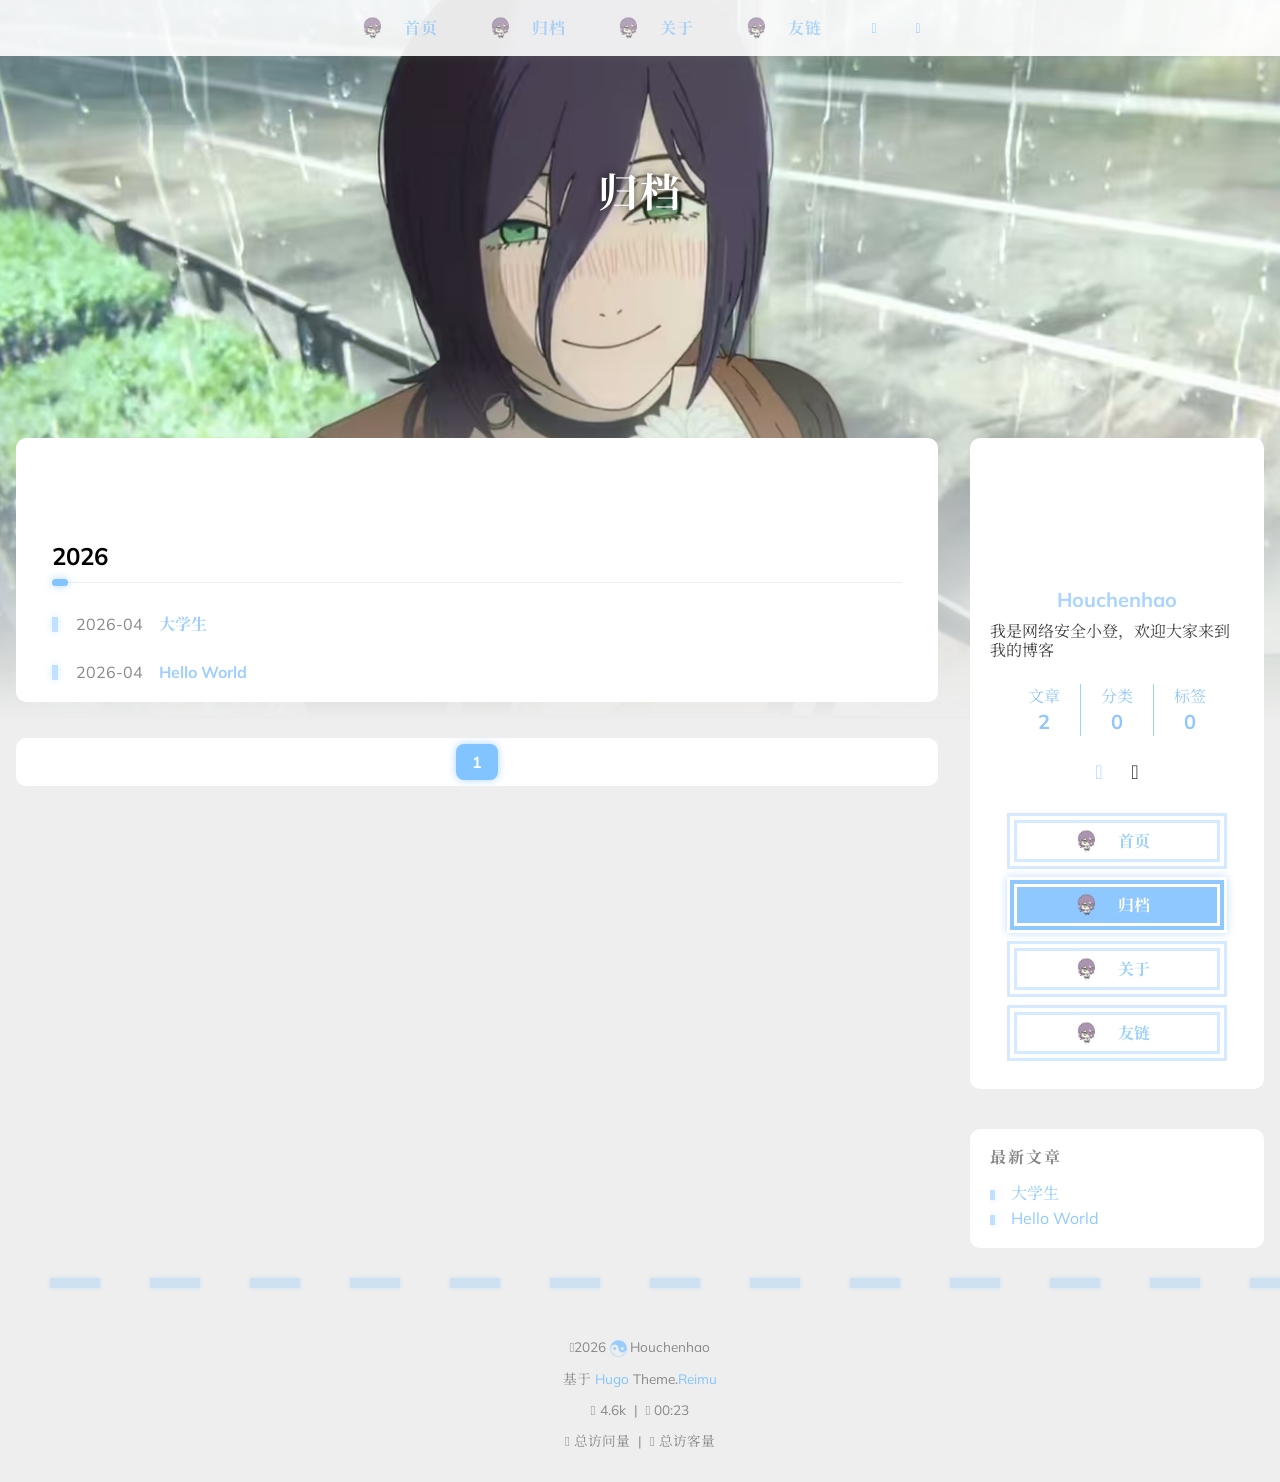
<file: archives/index.html>
<!doctype html>
<html
  lang="zh-cn" 
  data-theme-mode="auto"
  >
  <head><meta charset="utf-8" />
<meta
  name="viewport"
  content="width=device-width, initial-scale=1, shrink-to-fit=no"
/><title>
  归档 | Houchenhao
</title>
<meta name="description" content="我是网络安全小登，欢迎大家来到我的博客"/><script>
  window.siteConfig = JSON.parse("{\"anchor_icon\":null,\"base\":\"https://Houchenhao.github.io/\",\"clipboard\":{\"copyright\":{\"count\":50,\"enable\":false,\"license_type\":\"by-nc-sa\"},\"fail\":{\"en\":\"Copy failed (ﾟ⊿ﾟ)ﾂ\",\"ja\":\"コピー失敗 (ﾟ⊿ﾟ)ﾂ\",\"pt-br\":\"Falha ao copiar (ﾟ⊿ﾟ)ﾂ\",\"zh-cn\":\"复制失败 (ﾟ⊿ﾟ)ﾂ\",\"zh-tw\":\"複製失敗 (ﾟ⊿ﾟ)ﾂ\"},\"success\":{\"en\":\"Copy successfully (*^▽^*)\",\"ja\":\"コピー成功 (*^▽^*)\",\"pt-br\":\"Copiado com sucesso (*^▽^*)\",\"zh-cn\":\"复制成功 (*^▽^*)\",\"zh-tw\":\"複製成功 (*^▽^*)\"}},\"code_block\":{\"expand\":true},\"icon_font\":\"4552607_a0oqhord1y\",\"outdate\":{\"daysago\":180,\"enable\":false,\"message\":{\"en\":\"This article was last updated on {time}. Please note that the content may no longer be applicable.\",\"ja\":\"この記事は最終更新日：{time}。記載内容が現在有効でない可能性がありますのでご注意ください。\",\"pt-br\":\"Este artigo foi atualizado pela última vez em {time}. Observe que o conteúdo pode não ser mais aplicável.\",\"zh-cn\":\"本文最后更新于 {time}，请注意文中内容可能已不适用。\",\"zh-tw\":\"本文最後更新於 {time}，請注意文中內容可能已不適用。\"}}}");
  
</script>
<link rel="preconnect" href="https://fonts.gstatic.com" crossorigin />
<link
  rel="preload"
  as="style"
  href="https://fonts.googleapis.com/css?family=Mulish:400,400italic,700,700italic%7cNoto%20Serif%20SC:400,400italic,700,700italic&amp;display=swap"
/>
<link
  rel="stylesheet"
  href="https://fonts.googleapis.com/css?family=Mulish:400,400italic,700,700italic%7cNoto%20Serif%20SC:400,400italic,700,700italic&amp;display=swap"
  media="print"
  onload="this.media='all'"
/>
<link
    rel="preload"
    href="//at.alicdn.com/t/c/font_4552607_a0oqhord1y.woff2"
    as="font"
    type="font/woff2"
    crossorigin="anonymous"
  /><link rel="stylesheet" href="/css/loader.min.ac746e154f756f8220326eeb52a719f142ab038be5a8ddf30ea5ef15ef2356ea.css" /><meta property="og:type" content="website" />
  <meta property="og:title" content="归档 | Houchenhao" />
  <meta
    property="og:description"
    content="我是网络安全小登，欢迎大家来到我的博客"
  />
  <meta property="og:url" content="https://Houchenhao.github.io/archives/" />
  <meta
    property="og:site_name"
    content="我的个人博客"
  />
  <meta property="og:image" content="https://Houchenhao.github.io/images/banner.jpg" />
  <meta property="article:author" content="Houchenhao" />
  <meta property="article:published_time" content="0001-01-01T00:00:00&#43;00:00" />
  <meta property="article:modified_time" content="0001-01-01T00:00:00&#43;00:00" /><meta name="twitter:card" content="summary" /><meta name="twitter:image" content="https://Houchenhao.github.io/images/banner.jpg" /><link rel="alternate" type="application/rss+xml" href="https://Houchenhao.github.io/archives/index.xml" title="我的个人博客">
<link rel="shortcut icon" href="/favicon.ico"><link rel="stylesheet" href="/css/main.min.97aa948a2dd370a40a0c52ce12da2f6f76a5ad8cf1e9e074c17bc7fa689e07eb.css" /><link
    rel="preload"
    as="style"
    href="https://npm.webcache.cn/photoswipe@5.4.4/dist/photoswipe.css"
    integrity="sha384-IfxC36XL/toUyJ939C73PcgMuRzAZuIzZxE38drsmO5p6jD7ei&#43;Zx/1oA/0l8ysE" crossorigin="anonymous"
    onload="this.onload=null;this.rel='stylesheet'"
  /><link
    rel="preload"
    as="style"
    href="https://npm.webcache.cn/katex@0.16.24/dist/katex.min.css"
    integrity="sha384-tTgKLjMYmJr94v8qu2PE5MUGSMbyN2xiH266JUB3gpm8vnnJywd1dWSOEfrFz&#43;YI" crossorigin="anonymous"
    onload="this.onload=null;this.rel='stylesheet'"
  /><script
    src="https://npm.webcache.cn/pace-js@1.2.4/pace.min.js"
    
    
    
    
    integrity="sha384-k6YtvFUEIuEFBdrLKJ3YAUbBki333tj1CSUisai5Cswsg9wcLNaPzsTHDswp4Az8" crossorigin="anonymous"></script><link
    rel="stylesheet"
    href="https://npm.webcache.cn/@reimujs/aos@0.1.2/dist/aos.css"
    integrity="sha384-GMRP93c6Hkz9JVKGAuRR3nTS7M07RwPgTFenXiosjq2VbVgvdDNcz1g6Mkj8AONa" crossorigin="anonymous"/></head>
  <body><div id='loader'>
    <div class="loading-left-bg loading-bg"></div>
    <div class="loading-right-bg loading-bg"></div>
    <div class="spinner-box">
      <div class="loading-taichi rotate"><svg width="150" height="150" viewBox="0 0 1024 1024" class="icon" version="1.1" xmlns="https://www.w3.org/2000/svg" shape-rendering="geometricPrecision">
            <path d="M303.5 432A80 80 0 0 1 291.5 592A80 80 0 0 1 303.5 432z" fill="var(--red-1, #ff5252)" />
            <path d="M512 65A447 447 0 0 1 512 959L512 929A417 417 0 0 0 512 95A417 417 0 0 0 512 929L512 959A447 447 0 0 1 512 65z 
          M512 95A417 417 0 0 1 929 512A208.5 208.5 0 0 1 720.5 720.5L720.5 592A80 80 0 0 0 720.5 432A80 80 0 0 0 720.5 592L720.5 720.5A208.5 208.5 0 0 1 512 512A208.5 208.5 0 0 0 303.5 303.5A208.5 208.5 0 0 0 95 512A417 417 0 0 1 512 95z" fill="var(--red-1, #ff5252)" />
          </svg></div><div class="loading-word">加载中...</div>
    </div>
  </div>
  </div>
  <script>
    var time = null;
    var loaderEl = document.getElementById('loader');
    var startLoading = () => {
      time = Date.now();
      loaderEl.classList.remove("loading");
    }
    var hideLoader = () => {
      document.body.style.overflow = 'auto';
      loader.classList.add('loading');
    };

    var endLoading = () => {
      if (!time) {
        hideLoader();
      } else {
        if (Date.now() - time > 500) {
          time = null;
          hideLoader();
        } else {
          setTimeout(endLoading, 500 - (Date.now() - time));
          time = null;
        }
      }
    }
    window.addEventListener('DOMContentLoaded', endLoading);
    loaderEl.addEventListener('click', endLoading);
  </script><div id="copy-tooltip"></div>
<div id="lang-tooltip">
本文章没有找到对应的语言版本
</div>
<div id="heatmap-tooltip"></div><div id="container">
      <div id="wrap"><div id="header-nav">
  <nav id="main-nav" aria-label="Primary navigation"><a class="main-nav-link-wrap" href="/"><div class='main-nav-icon icon '><img src="/images/mama.png" alt="home icon" class="" style="height: 1em;"></div><span class="main-nav-link">首页</span>
      </a><a class="main-nav-link-wrap" href="/archives"><div class='main-nav-icon icon '><img src="/images/mama.png" alt="archives icon" class="" style="height: 1em;"></div><span class="main-nav-link">归档</span>
      </a><a class="main-nav-link-wrap" href="/about"><div class='main-nav-icon icon '><img src="/images/mama.png" alt="about icon" class="" style="height: 1em;"></div><span class="main-nav-link">关于</span>
      </a><a class="main-nav-link-wrap" href="/friend"><div class='main-nav-icon icon '><img src="/images/mama.png" alt="friend icon" class="" style="height: 1em;"></div><span class="main-nav-link">友链</span>
      </a><a id="main-nav-toggle" class="nav-icon" aria-label="Toggle navigation" role="button"></a>
  </nav>
  <nav id="sub-nav" aria-label="Secondary navigation"><a id="nav-rss-link" class="nav-icon" href="/archives/index.xml" title="RSS 订阅" aria-label="RSS 订阅" target="_blank"></a></nav></div>
<header id="header" aria-label="Site header"><picture></picture><img  fetchpriority="high" src="/images/banner.jpg" alt="�鵵"><div id="header-outer">
    <div id="header-title"><span id="logo">
            <h1 data-aos="slide-up">归档</h1>
          </span><h2 id="subtitle-wrap" data-aos="slide-down"></h2></div>
  </div>
</header><div id="content"
          aria-label="Page content"
          
          class="sidebar-right"  ><aside id="sidebar" aria-label="Sidebar"><div class="sidebar-wrapper-container "><div class="sidebar-wrapper">
    <div
      class="sidebar-wrap"
      data-aos="fade-up"
    ><div class="sidebar-author">
  <img
    data-src="/avatar/avatar.jpg"
    data-sizes="auto"
    alt="Houchenhao"
    class="lazyload"
  />
  <div class="sidebar-author-name">Houchenhao</div>
  <div class="sidebar-description">我是网络安全小登，欢迎大家来到我的博客</div>
</div>
<div class="sidebar-state">
  <div class="sidebar-state-article">
    <div>文章</div><div class="sidebar-state-number">2</div>
  </div>
  <a class="sidebar-state-category" href="/categories/" aria-label="sidebar-state-category-link">
    <div>分类</div>
    <div class="sidebar-state-number">
      0
    </div>
  </a>
  <a class="sidebar-state-tag" href="/tags/" aria-label="sidebar-state-tag-link">
    <div>标签</div>
    <div class="sidebar-state-number">0</div>
  </a>
</div>
<div class="sidebar-social" ><div class="icon-email sidebar-social-icon">
        <a
          href="mailto:3405944767@qq.com"
          itemprop="url"
          target="_blank"
          aria-label="email"
          rel="noopener nofollow noreferrer"
        ></a>
      </div><div class="icon-github sidebar-social-icon">
        <a
          href="https://github.com/Houchenhao"
          itemprop="url"
          target="_blank"
          aria-label="github"
          rel="noopener nofollow noreferrer"
        ></a>
      </div></div><div class="sidebar-menu"><div class="sidebar-menu-link-wrap">
      <a
        class="sidebar-menu-link-dummy"
        href="/"
        aria-label="首页"
      ></a><div class='sidebar-menu-icon icon '><img src="/images/mama.png" alt="home icon" class="" style="height: 1em;"></div><div class="sidebar-menu-link">首页</div>
    </div><div class="sidebar-menu-link-wrap">
      <a
        class="sidebar-menu-link-dummy"
        href="/archives"
        aria-label="归档"
      ></a><div class='sidebar-menu-icon icon '><img src="/images/mama.png" alt="archives icon" class="" style="height: 1em;"></div><div class="sidebar-menu-link">归档</div>
    </div><div class="sidebar-menu-link-wrap">
      <a
        class="sidebar-menu-link-dummy"
        href="/about"
        aria-label="关于"
      ></a><div class='sidebar-menu-icon icon '><img src="/images/mama.png" alt="about icon" class="" style="height: 1em;"></div><div class="sidebar-menu-link">关于</div>
    </div><div class="sidebar-menu-link-wrap">
      <a
        class="sidebar-menu-link-dummy"
        href="/friend"
        aria-label="友链"
      ></a><div class='sidebar-menu-icon icon '><img src="/images/mama.png" alt="friend icon" class="" style="height: 1em;"></div><div class="sidebar-menu-link">友链</div>
    </div></div></div>
  </div><div class="sidebar-widget"><div class="widget-wrapper">
    <div
      class="widget-wrap"
      data-aos="fade-up"
    >
      <h3 class="widget-title">最新文章</h3>
      <div class="widget">
        <ul><li>
              <a href="/post/1111/" title="大学生">大学生</a>
            </li><li>
              <a href="/post/hello-world/" title="Hello World">Hello World</a>
            </li></ul>
      </div>
    </div>
  </div></div></div></aside>
<section id="main" aria-label="Main content"><div
    class="archives-outer-wrap"
    data-aos="fade-up"
  ><div class="tag-wrap"></div>
<div class="category-wrap"></div><section class="archives-wrap" data-aos="fade-up">
    <div class="archive-year-wrap">
      <span class="archive-year">2026</span>
    </div>
    <ul><li class="archive-article">
          <div class="archive-article-date">
            <span>
              <time
                class="dt-published"
                datetime="2026-04-22 00:00:00 &#43;0000 UTC"
                itemprop="datePublished"
                >2026-04</time
              >
            </span>
          </div><a class="archive-article-title" href="/post/1111/"
              >大学生</a
            ></li><li class="archive-article">
          <div class="archive-article-date">
            <span>
              <time
                class="dt-published"
                datetime="2026-04-01 11:01:46 &#43;0800 CST"
                itemprop="datePublished"
                >2026-04</time
              >
            </span>
          </div><a class="archive-article-title" href="/post/hello-world/"
              >Hello World</a
            ></li></ul>
  </section></div><nav id="page-nav" aria-label="Pagination navigation" data-aos="fade-up"><span class="page-number current">1</span></nav>
</section>
        </div><footer id="footer" aria-label="Site footer">
  <div style="width: 100%; overflow: hidden">
    <div class="footer-line"></div>
  </div>
  <div id="footer-info"><div>
      <span class="icon-copyright"></span>2026<span class="footer-info-sep rotate"></span>Houchenhao
    </div><div>
        基于&nbsp;<a
          href="https://gohugo.io/"
          target="_blank"
          rel="noopener nofollow noreferrer"
          >Hugo</a
        >&nbsp;Theme.<a
          href="https://github.com/D-Sketon/hugo-theme-reimu"
          target="_blank"
          rel="noopener nofollow noreferrer"
          >Reimu</a
        >
      </div><div>
        <span class="icon-brush"
          >&nbsp;4.6k</span
        >
        &nbsp;|&nbsp;
        <span class="icon-coffee">&nbsp;00:23</span>
      </div><div>
        <span class="icon-eye"></span>
        <span id="busuanzi_container_site_pv"
          >总访问量&nbsp;<span
            id="busuanzi_value_site_pv"
          ></span
        ></span>
        &nbsp;|&nbsp;
        <span class="icon-user"></span>
        <span id="busuanzi_container_site_uv"
          >总访客量&nbsp;<span
            id="busuanzi_value_site_uv"
          ></span
        ></span>
      </div></div>
</footer>
<div class="sidebar-top">
            <div class="sidebar-top-taichi rotate"></div>
            <div class="arrow-up"></div>
          </div><div id="mask" class="hide"></div>
      </div><nav id="mobile-nav" aria-label="Mobile navigation">
  <div class="sidebar-wrap"><div class="sidebar-author">
  <img
    data-src="/avatar/avatar.jpg"
    data-sizes="auto"
    alt="Houchenhao"
    class="lazyload"
  />
  <div class="sidebar-author-name">Houchenhao</div>
  <div class="sidebar-description">我是网络安全小登，欢迎大家来到我的博客</div>
</div>
<div class="sidebar-state">
  <div class="sidebar-state-article">
    <div>文章</div><div class="sidebar-state-number">2</div>
  </div>
  <a class="sidebar-state-category" href="/categories/" aria-label="sidebar-state-category-link">
    <div>分类</div>
    <div class="sidebar-state-number">
      0
    </div>
  </a>
  <a class="sidebar-state-tag" href="/tags/" aria-label="sidebar-state-tag-link">
    <div>标签</div>
    <div class="sidebar-state-number">0</div>
  </a>
</div>
<div class="sidebar-social" ><div class="icon-email sidebar-social-icon">
        <a
          href="mailto:3405944767@qq.com"
          itemprop="url"
          target="_blank"
          aria-label="email"
          rel="noopener nofollow noreferrer"
        ></a>
      </div><div class="icon-github sidebar-social-icon">
        <a
          href="https://github.com/Houchenhao"
          itemprop="url"
          target="_blank"
          aria-label="github"
          rel="noopener nofollow noreferrer"
        ></a>
      </div></div><div class="sidebar-menu"><div class="sidebar-menu-link-wrap">
      <a
        class="sidebar-menu-link-dummy"
        href="/"
        aria-label="首页"
      ></a><div class='sidebar-menu-icon icon '><img src="/images/mama.png" alt="home icon" class="" style="height: 1em;"></div><div class="sidebar-menu-link">首页</div>
    </div><div class="sidebar-menu-link-wrap">
      <a
        class="sidebar-menu-link-dummy"
        href="/archives"
        aria-label="归档"
      ></a><div class='sidebar-menu-icon icon '><img src="/images/mama.png" alt="archives icon" class="" style="height: 1em;"></div><div class="sidebar-menu-link">归档</div>
    </div><div class="sidebar-menu-link-wrap">
      <a
        class="sidebar-menu-link-dummy"
        href="/about"
        aria-label="关于"
      ></a><div class='sidebar-menu-icon icon '><img src="/images/mama.png" alt="about icon" class="" style="height: 1em;"></div><div class="sidebar-menu-link">关于</div>
    </div><div class="sidebar-menu-link-wrap">
      <a
        class="sidebar-menu-link-dummy"
        href="/friend"
        aria-label="友链"
      ></a><div class='sidebar-menu-icon icon '><img src="/images/mama.png" alt="friend icon" class="" style="height: 1em;"></div><div class="sidebar-menu-link">友链</div>
    </div></div></div></nav>
</div><script
    src="https://npm.webcache.cn/lazysizes@5.3.2/lazysizes.min.js"
    
    
    
    
    integrity="sha384-3gT/vsepWkfz/ff7PpWNUeMzeWoH3cDhm/A8jM7ouoAK0/fP/9bcHHR5kHq2nf&#43;e" crossorigin="anonymous"></script><script
    src="https://npm.webcache.cn/clipboard@2.0.11/dist/clipboard.min.js"
    
    
    
    
    integrity="sha384-J08i8An/QeARD9ExYpvphB8BsyOj3Gh2TSh1aLINKO3L0cMSH2dN3E22zFoXEi0Q" crossorigin="anonymous"></script><script src="/js/main.js" integrity="" crossorigin="anonymous"  ></script><script src="/js/aos.js" integrity="" crossorigin="anonymous"  ></script><script>
    var aosInit = () => {
      AOS.init({
        duration: 1000,
        easing: "ease",
        once: true,
        offset: 50,
      });
    };
    if (document.readyState === "loading") {
      document.addEventListener("DOMContentLoaded", aosInit);
    } else {
      aosInit();
    }
  </script><script src="/js/pjax_main.js" integrity="" crossorigin="anonymous" data-pjax ></script><script>
  var setupFirework = () => {
    if (! false  || !window.matchMedia('(max-width: 768px)').matches) {
      if (window.firework) {
        const options = JSON.parse("{\"excludeelements\":[\"a\",\"button\"],\"particles\":[]}");
        options.excludeElements = options.excludeelements;
        delete options.excludeelements;
        window.firework(options);
      }
    }
  }
</script><script
    src="https://npm.webcache.cn/mouse-firework@0.2.0/dist/index.umd.js"
    defer
    
    
    onload="setupFirework()"
    integrity="sha384-qi9WggRt19tv8Vc7pCHW3ulMNLwrn515zaLEWZjl1px07vz8&#43;pUoWX8n1rgq282T" crossorigin="anonymous"></script>

<div id="lazy-script">
  <div><script data-pjax>
        window.REIMU_POST = {
          author: "Houchenhao",
          title: "�鵵",
          url: "https:\/\/Houchenhao.github.io\/archives\/",
          description: " \r\n",
          cover: "https:\/\/Houchenhao.github.io\/images\/banner.jpg",
        };
      </script><script src="/js/insert_highlight.js" integrity="" crossorigin="anonymous" data-pjax ></script><script src="/js/tabs.js" integrity="" crossorigin="anonymous" data-pjax defer></script><script type="module" data-pjax>const PhotoSwipeLightbox = (await safeImport("https:\/\/npm.webcache.cn\/photoswipe@5.4.4\/dist\/photoswipe-lightbox.esm.min.js", "sha384-DiL6M\/gG\u002bwmTxmCRZyD1zee6lIhawn5TGvED0FOh7fXcN9B0aZ9dexSF\/N6lrZi\/")).default;const initPswp = (gallery, children) => {
          if (_$$(`${gallery} ${children}`).length > 0) {
            new PhotoSwipeLightbox({
              gallery,
              children,pswpModule: () => safeImport("https:\/\/npm.webcache.cn\/photoswipe@5.4.4\/dist\/photoswipe.esm.min.js", "sha384-WkkO3GCmgkC3VQWpaV8DqhKJqpzpF9JoByxDmnV8\u002boTJ7m3DfYEWX1fu1scuS4\u002bs")}).init();
          }
        }
        const pswp = () => {
          initPswp('.article-entry', 'a.article-gallery-item');
          initPswp('.article-gallery', 'a.article-gallery-item');
        }
        pswp()
      </script><script data-pjax>
  var loadScript = (src, integrity) => {
    const script = document.createElement('script');
    script.src = src;
    if (integrity) script.integrity = integrity;
    script.crossOrigin = 'anonymous';
    return script;
  };
  var commentConfigKeys = ['valine', 'waline', 'twikoo', 'gitalk', 'giscus', 'disqus', 'utterances'];
  var commentConfig = {giscus: {
      enable: true,
      load: async () => {
        const container = document.querySelector('.giscus-comment');
        if (!container) return;
        container.style.display = 'block';

        
        const existingScript = container.querySelector('script[src*="giscus.app/client.js"]');
        if (existingScript) existingScript.remove();
        const existingFrame = document.querySelector('iframe.giscus-frame');
        if (existingFrame) existingFrame.remove();

        
        const giscusScript = document.createElement('script');
        const domMode = document.documentElement.getAttribute("data-theme");
        const defaultTheme = { dark: 'dark', light: 'light' };
        const customTheme = {
          light: 'light' ? 'light' : new URL('\/css\/giscus_reimu_light.min.1c9117ab13381ea50ad3571ab1e8b46d655010bd9c9ddacf0c43960b5e87c02f.css', window.location.origin).href,
          dark: 'dark' ? 'dark' : new URL('\/css\/giscus_reimu_dark.min.deaee0543e38199843fc43db0413d7061075752e6dd6c12e0cf21c5ac334c5c3.css', window.location.origin).href
        };
        const hasGiscusCorsHeader = async (url) => {
          if (!url) return false;
          if (!url.startsWith('http')) return true; 
          try {
            let response = await fetch(url, { method: 'HEAD', cache: 'no-store' });
            if (response.status === 405) {
              response = await fetch(url, { method: 'GET', cache: 'no-store' });
            }
            const allowOrigin = response.headers.get('access-control-allow-origin') || '';
            return allowOrigin === '*' || allowOrigin.split(',').map(value => value.trim()).includes('https://giscus.app');
          } catch {
            return false;
          }
        };
        let giscusTheme = defaultTheme;
        const [darkCorsOk, lightCorsOk] = await Promise.all([
          hasGiscusCorsHeader(customTheme.dark),
          hasGiscusCorsHeader(customTheme.light)
        ]);
        if (darkCorsOk && lightCorsOk) {
          giscusTheme = customTheme;
        }

        const docLang = document.documentElement.lang || 'en';
        const langBase = docLang.split('-')[0];
        const supportedLangs = ['ar', 'be', 'bg', 'ca', 'cs', 'da', 'de', 'en', 
        'eo', 'es', 'eu', 'fa', 'fr', 'gr', 'hbs', 'he', 'hu', 'id', 'it', 'ja', 
        'kh', 'ko', 'nl', 'pl', 'pt', 'ro', 'ru', 'th', 'tr', 'uk', 'uz', 'vi', 'zh-CN', 'zh-HK', 'zh-TW'];
        const giscusLang = supportedLangs.includes(docLang) ? docLang : supportedLangs.includes(langBase) ? langBase : 'en';

        giscusScript.src = 'https://giscus.app/client.js';
        giscusScript.setAttribute('data-repo', 'Houchenhao\/Houchenhao.github.io');
        giscusScript.setAttribute('data-repo-id', 'R_kgDOR2fqyQ');
        giscusScript.setAttribute('data-category', 'Announcements');
        giscusScript.setAttribute('data-category-id', 'DIC_kwDOR2fqyc4C5wlt');
        giscusScript.setAttribute('data-mapping', '0');
        giscusScript.setAttribute('data-strict', '0');
        giscusScript.setAttribute('data-reactions-enabled', '1');
        giscusScript.setAttribute('data-emit-metadata', '0');
        giscusScript.setAttribute('data-input-position', 'bottom');
        giscusScript.setAttribute('data-theme', domMode === 'dark' ? giscusTheme.dark : giscusTheme.light);
        giscusScript.setAttribute('data-lang', giscusLang);
        giscusScript.setAttribute('crossorigin', 'anonymous');
        giscusScript.async = true;
        container.appendChild(giscusScript);
         const themeHandler = (e) => {
          const isDark = e.detail.isDark;
          const iframe = document.querySelector('iframe.giscus-frame');
          if (!iframe || !iframe.contentWindow) {
            document.body.removeEventListener('reimu:theme-set', themeHandler);
            return;
          }
          iframe.contentWindow.postMessage({ giscus: { setConfig: { theme: isDark ? giscusTheme.dark : giscusTheme.light } } }, 'https://giscus.app');
        };
        document.body.addEventListener('reimu:theme-set', themeHandler);
      }
    },};
  commentConfig.enable = commentConfigKeys.some(key => commentConfig?.[key]?.enable);

  var defaultComment = '';
  if (commentConfig.enable) {
    
    var savedCommentType = localStorage.getItem('commentType');
    
    
    if (savedCommentType) {
      if (commentConfig[savedCommentType]?.enable) {
        defaultComment = savedCommentType;
      }
    }
    
    
    if (!defaultComment) {
      var configDefault = 'giscus';
      if (commentConfig[configDefault]?.enable) {
        defaultComment = configDefault;
      }
    }
    
    
    if (!defaultComment) {
      defaultComment = commentConfigKeys.find(sys => commentConfig?.[sys]?.enable) || '';
    }
  }

  function loadComments() {
    if (!commentConfig.enable) return;
    
    const loadedComments = {
      valine: false,
      waline: false,
      twikoo: false,
      gitalk: false,
      giscus: false
    };

    
    const hideAllComments = () => {
      const commentContainers = document.querySelectorAll('.comment');
      commentContainers.forEach(container => {
        container.style.display = 'none';
      });
    };

    
    const loadCommentSystem = (type) => {
      if (loadedComments[type]) {
        
        document.querySelector(`.${type}-comment`).style.display = 'block';
        return;
      }

      
      commentConfig[type]?.load();
      loadedComments[type] = true;
    };

    
    const changeActiveCommentItems = (item) => {
      const commentItems = document.querySelectorAll('.selector-item');
      for (let i = 0; i < commentItems.length; i++) {
        commentItems[i].classList.remove('active');
      }
      item.classList.add('active');

      
      const commentType = item.getAttribute('data-selector');

      
      hideAllComments();

      
      loadCommentSystem(commentType);
    };

    const commentInit = () => {
      
      const commentItems = document.querySelectorAll('.selector-item');
      for (let item of commentItems) {
        item.addEventListener('click', () => {
          
          const commentType = item.getAttribute('data-selector');
          window.localStorage.setItem('commentType', commentType);
          
          changeActiveCommentItems(item);
        });
      }

      
      if (defaultComment) {
        const defaultSelectorItem = document.querySelector(`[data-selector="${defaultComment}"]`);
        if (!defaultSelectorItem) return;
        defaultSelectorItem.style.display = 'block';
        defaultSelectorItem.classList.add('active');
        loadCommentSystem(defaultComment);
      }
    }

    if (document.readyState === 'loading') {
      document.addEventListener('DOMContentLoaded', commentInit);
    } else {
      commentInit();
    }
  };
  loadComments();
</script></div>
</div><script
    src="https://npm.webcache.cn/busuanzi@2.3.0/bsz.pure.mini.js"
    
    async
    
    
    integrity="sha384-0M75wtSkhjIInv4coYlaJU83&#43;OypaRCIq2SukQVQX04eGTCBXJDuWAbJet56id&#43;S" crossorigin="anonymous"></script><script>
    if ('serviceWorker' in navigator) {
      navigator.serviceWorker.getRegistrations().then((registrations) => {
        for (let registration of registrations) {
          registration.unregister();
        }
      });
    }
  </script><script>
  const reimuCopyright = String.raw`
   ______     ______     __     __    __     __  __    
  /\  == \   /\  ___\   /\ \   /\ "-./  \   /\ \/\ \   
  \ \  __<   \ \  __\   \ \ \  \ \ \-./\ \  \ \ \_\ \  
   \ \_\ \_\  \ \_____\  \ \_\  \ \_\ \ \_\  \ \_____\ 
    \/_/ /_/   \/_____/   \/_/   \/_/  \/_/   \/_____/ 
                                                    
  `;
  console.log(String.raw`%c ${reimuCopyright}`, "color: #ff5252;");
  console.log(
    "%c Theme.Reimu" + " %c https://github.com/D-Sketon/hugo-theme-reimu ",
    "color: white; background: #ff5252; padding:5px 0;",
    "padding:4px;border:1px solid #ff5252;",
  );
</script></body>
</html>
</file>
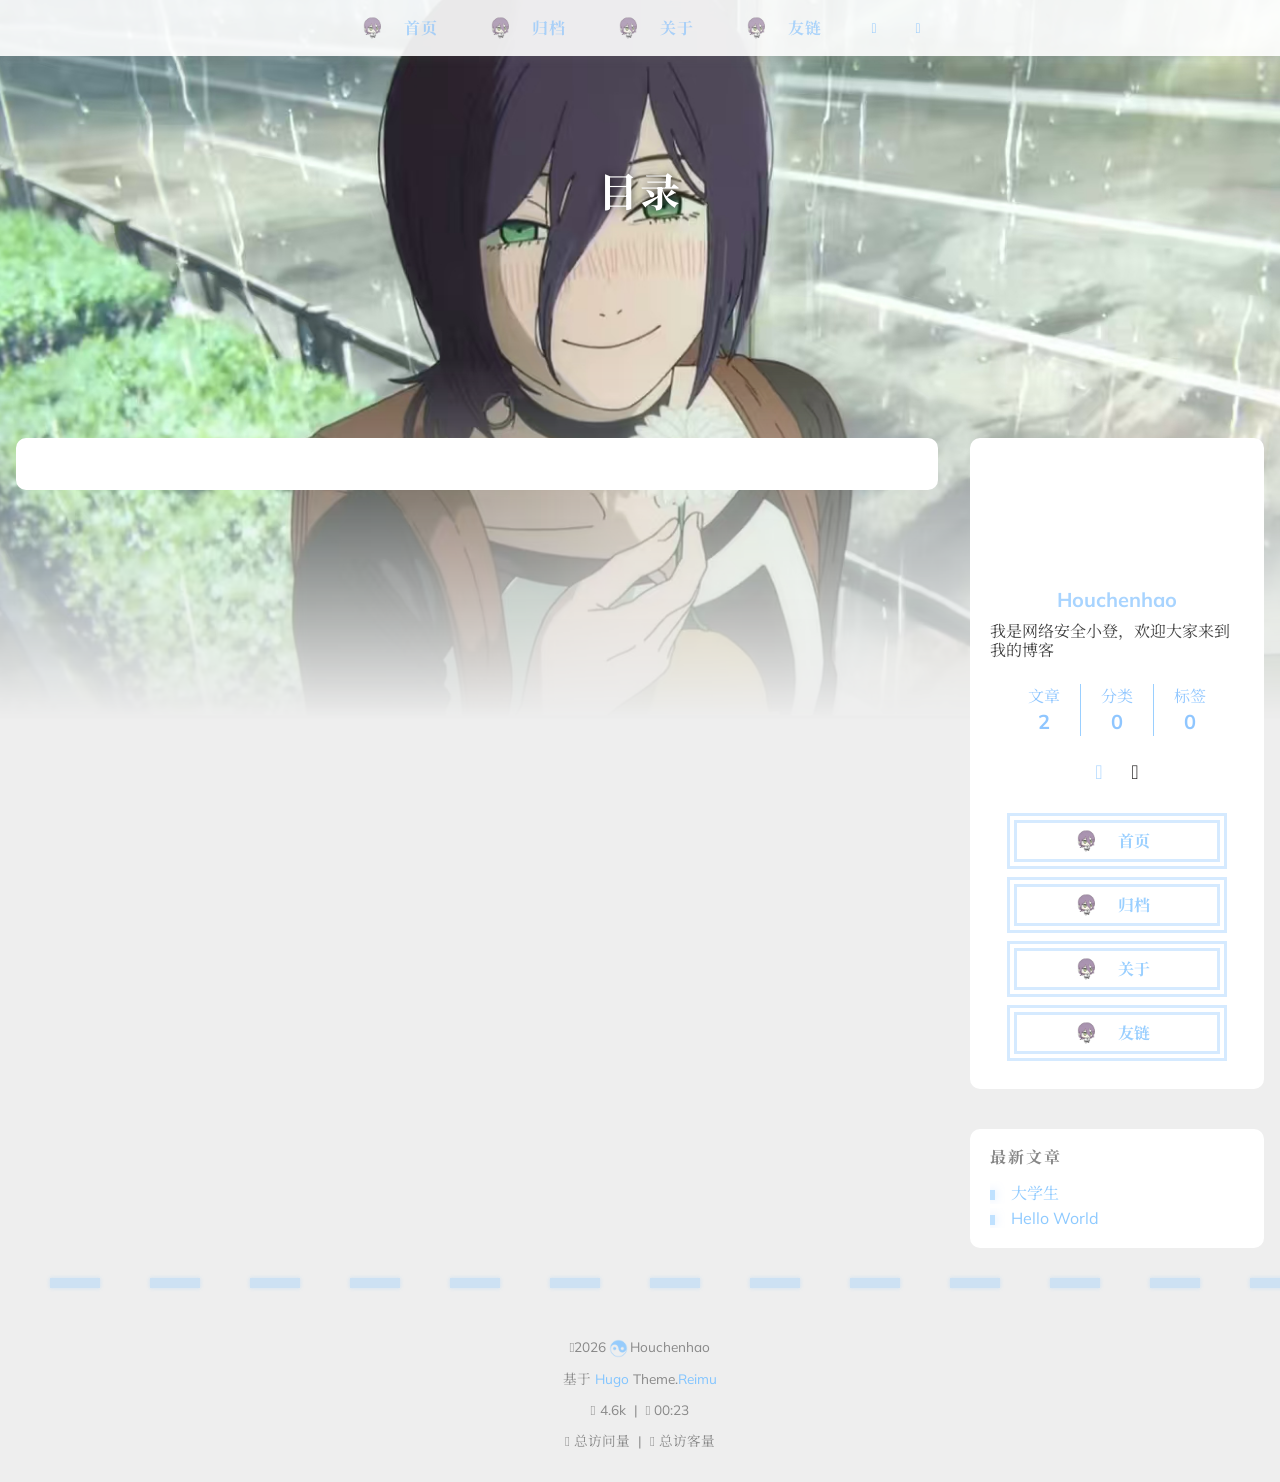
<file: categories/index.html>
<!doctype html>
<html
  lang="zh-cn" 
  data-theme-mode="auto"
  >
  <head><meta charset="utf-8" />
<meta
  name="viewport"
  content="width=device-width, initial-scale=1, shrink-to-fit=no"
/><title>
  目录 | Houchenhao
</title>
<meta name="description" content="我是网络安全小登，欢迎大家来到我的博客"/><script>
  window.siteConfig = JSON.parse("{\"anchor_icon\":null,\"base\":\"https://Houchenhao.github.io/\",\"clipboard\":{\"copyright\":{\"count\":50,\"enable\":false,\"license_type\":\"by-nc-sa\"},\"fail\":{\"en\":\"Copy failed (ﾟ⊿ﾟ)ﾂ\",\"ja\":\"コピー失敗 (ﾟ⊿ﾟ)ﾂ\",\"pt-br\":\"Falha ao copiar (ﾟ⊿ﾟ)ﾂ\",\"zh-cn\":\"复制失败 (ﾟ⊿ﾟ)ﾂ\",\"zh-tw\":\"複製失敗 (ﾟ⊿ﾟ)ﾂ\"},\"success\":{\"en\":\"Copy successfully (*^▽^*)\",\"ja\":\"コピー成功 (*^▽^*)\",\"pt-br\":\"Copiado com sucesso (*^▽^*)\",\"zh-cn\":\"复制成功 (*^▽^*)\",\"zh-tw\":\"複製成功 (*^▽^*)\"}},\"code_block\":{\"expand\":true},\"icon_font\":\"4552607_a0oqhord1y\",\"outdate\":{\"daysago\":180,\"enable\":false,\"message\":{\"en\":\"This article was last updated on {time}. Please note that the content may no longer be applicable.\",\"ja\":\"この記事は最終更新日：{time}。記載内容が現在有効でない可能性がありますのでご注意ください。\",\"pt-br\":\"Este artigo foi atualizado pela última vez em {time}. Observe que o conteúdo pode não ser mais aplicável.\",\"zh-cn\":\"本文最后更新于 {time}，请注意文中内容可能已不适用。\",\"zh-tw\":\"本文最後更新於 {time}，請注意文中內容可能已不適用。\"}}}");
  
</script>
<link rel="preconnect" href="https://fonts.gstatic.com" crossorigin />
<link
  rel="preload"
  as="style"
  href="https://fonts.googleapis.com/css?family=Mulish:400,400italic,700,700italic%7cNoto%20Serif%20SC:400,400italic,700,700italic&amp;display=swap"
/>
<link
  rel="stylesheet"
  href="https://fonts.googleapis.com/css?family=Mulish:400,400italic,700,700italic%7cNoto%20Serif%20SC:400,400italic,700,700italic&amp;display=swap"
  media="print"
  onload="this.media='all'"
/>
<link
    rel="preload"
    href="//at.alicdn.com/t/c/font_4552607_a0oqhord1y.woff2"
    as="font"
    type="font/woff2"
    crossorigin="anonymous"
  /><link rel="stylesheet" href="/css/loader.min.ac746e154f756f8220326eeb52a719f142ab038be5a8ddf30ea5ef15ef2356ea.css" /><meta property="og:type" content="website" />
  <meta property="og:title" content="目录 | Houchenhao" />
  <meta
    property="og:description"
    content="我是网络安全小登，欢迎大家来到我的博客"
  />
  <meta property="og:url" content="https://Houchenhao.github.io/categories/" />
  <meta
    property="og:site_name"
    content="我的个人博客"
  />
  <meta property="og:image" content="https://Houchenhao.github.io/images/banner.jpg" />
  <meta property="article:author" content="Houchenhao" />
  <meta property="article:published_time" content="0001-01-01T00:00:00&#43;00:00" />
  <meta property="article:modified_time" content="0001-01-01T00:00:00&#43;00:00" /><meta name="twitter:card" content="summary" /><meta name="twitter:image" content="https://Houchenhao.github.io/images/banner.jpg" /><link rel="alternate" type="application/rss+xml" href="https://Houchenhao.github.io/categories/index.xml" title="我的个人博客">
<link rel="shortcut icon" href="/favicon.ico"><link rel="stylesheet" href="/css/main.min.97aa948a2dd370a40a0c52ce12da2f6f76a5ad8cf1e9e074c17bc7fa689e07eb.css" /><link
    rel="preload"
    as="style"
    href="https://npm.webcache.cn/photoswipe@5.4.4/dist/photoswipe.css"
    integrity="sha384-IfxC36XL/toUyJ939C73PcgMuRzAZuIzZxE38drsmO5p6jD7ei&#43;Zx/1oA/0l8ysE" crossorigin="anonymous"
    onload="this.onload=null;this.rel='stylesheet'"
  /><link
    rel="preload"
    as="style"
    href="https://npm.webcache.cn/katex@0.16.24/dist/katex.min.css"
    integrity="sha384-tTgKLjMYmJr94v8qu2PE5MUGSMbyN2xiH266JUB3gpm8vnnJywd1dWSOEfrFz&#43;YI" crossorigin="anonymous"
    onload="this.onload=null;this.rel='stylesheet'"
  /><script
    src="https://npm.webcache.cn/pace-js@1.2.4/pace.min.js"
    
    
    
    
    integrity="sha384-k6YtvFUEIuEFBdrLKJ3YAUbBki333tj1CSUisai5Cswsg9wcLNaPzsTHDswp4Az8" crossorigin="anonymous"></script><link
    rel="stylesheet"
    href="https://npm.webcache.cn/@reimujs/aos@0.1.2/dist/aos.css"
    integrity="sha384-GMRP93c6Hkz9JVKGAuRR3nTS7M07RwPgTFenXiosjq2VbVgvdDNcz1g6Mkj8AONa" crossorigin="anonymous"/></head>
  <body><div id='loader'>
    <div class="loading-left-bg loading-bg"></div>
    <div class="loading-right-bg loading-bg"></div>
    <div class="spinner-box">
      <div class="loading-taichi rotate"><svg width="150" height="150" viewBox="0 0 1024 1024" class="icon" version="1.1" xmlns="https://www.w3.org/2000/svg" shape-rendering="geometricPrecision">
            <path d="M303.5 432A80 80 0 0 1 291.5 592A80 80 0 0 1 303.5 432z" fill="var(--red-1, #ff5252)" />
            <path d="M512 65A447 447 0 0 1 512 959L512 929A417 417 0 0 0 512 95A417 417 0 0 0 512 929L512 959A447 447 0 0 1 512 65z 
          M512 95A417 417 0 0 1 929 512A208.5 208.5 0 0 1 720.5 720.5L720.5 592A80 80 0 0 0 720.5 432A80 80 0 0 0 720.5 592L720.5 720.5A208.5 208.5 0 0 1 512 512A208.5 208.5 0 0 0 303.5 303.5A208.5 208.5 0 0 0 95 512A417 417 0 0 1 512 95z" fill="var(--red-1, #ff5252)" />
          </svg></div><div class="loading-word">加载中...</div>
    </div>
  </div>
  </div>
  <script>
    var time = null;
    var loaderEl = document.getElementById('loader');
    var startLoading = () => {
      time = Date.now();
      loaderEl.classList.remove("loading");
    }
    var hideLoader = () => {
      document.body.style.overflow = 'auto';
      loader.classList.add('loading');
    };

    var endLoading = () => {
      if (!time) {
        hideLoader();
      } else {
        if (Date.now() - time > 500) {
          time = null;
          hideLoader();
        } else {
          setTimeout(endLoading, 500 - (Date.now() - time));
          time = null;
        }
      }
    }
    window.addEventListener('DOMContentLoaded', endLoading);
    loaderEl.addEventListener('click', endLoading);
  </script><div id="copy-tooltip"></div>
<div id="lang-tooltip">
本文章没有找到对应的语言版本
</div>
<div id="heatmap-tooltip"></div><div id="container">
      <div id="wrap"><div id="header-nav">
  <nav id="main-nav" aria-label="Primary navigation"><a class="main-nav-link-wrap" href="/"><div class='main-nav-icon icon '><img src="/images/mama.png" alt="home icon" class="" style="height: 1em;"></div><span class="main-nav-link">首页</span>
      </a><a class="main-nav-link-wrap" href="/archives"><div class='main-nav-icon icon '><img src="/images/mama.png" alt="archives icon" class="" style="height: 1em;"></div><span class="main-nav-link">归档</span>
      </a><a class="main-nav-link-wrap" href="/about"><div class='main-nav-icon icon '><img src="/images/mama.png" alt="about icon" class="" style="height: 1em;"></div><span class="main-nav-link">关于</span>
      </a><a class="main-nav-link-wrap" href="/friend"><div class='main-nav-icon icon '><img src="/images/mama.png" alt="friend icon" class="" style="height: 1em;"></div><span class="main-nav-link">友链</span>
      </a><a id="main-nav-toggle" class="nav-icon" aria-label="Toggle navigation" role="button"></a>
  </nav>
  <nav id="sub-nav" aria-label="Secondary navigation"><a id="nav-rss-link" class="nav-icon" href="/categories/index.xml" title="RSS 订阅" aria-label="RSS 订阅" target="_blank"></a></nav></div>
<header id="header" aria-label="Site header"><picture></picture><img  fetchpriority="high" src="/images/banner.jpg" alt="Categories"><div id="header-outer">
    <div id="header-title"><span id="logo">
            <h1 data-aos="slide-up">目录</h1>
          </span><h2 id="subtitle-wrap" data-aos="slide-down"></h2></div>
  </div>
</header><div id="content"
          aria-label="Page content"
          
          class="sidebar-right"  ><aside id="sidebar" aria-label="Sidebar"><div class="sidebar-wrapper-container "><div class="sidebar-wrapper">
    <div
      class="sidebar-wrap"
      data-aos="fade-up"
    ><div class="sidebar-author">
  <img
    data-src="/avatar/avatar.jpg"
    data-sizes="auto"
    alt="Houchenhao"
    class="lazyload"
  />
  <div class="sidebar-author-name">Houchenhao</div>
  <div class="sidebar-description">我是网络安全小登，欢迎大家来到我的博客</div>
</div>
<div class="sidebar-state">
  <div class="sidebar-state-article">
    <div>文章</div><div class="sidebar-state-number">2</div>
  </div>
  <a class="sidebar-state-category" href="/categories/" aria-label="sidebar-state-category-link">
    <div>分类</div>
    <div class="sidebar-state-number">
      0
    </div>
  </a>
  <a class="sidebar-state-tag" href="/tags/" aria-label="sidebar-state-tag-link">
    <div>标签</div>
    <div class="sidebar-state-number">0</div>
  </a>
</div>
<div class="sidebar-social" ><div class="icon-email sidebar-social-icon">
        <a
          href="mailto:3405944767@qq.com"
          itemprop="url"
          target="_blank"
          aria-label="email"
          rel="noopener nofollow noreferrer"
        ></a>
      </div><div class="icon-github sidebar-social-icon">
        <a
          href="https://github.com/Houchenhao"
          itemprop="url"
          target="_blank"
          aria-label="github"
          rel="noopener nofollow noreferrer"
        ></a>
      </div></div><div class="sidebar-menu"><div class="sidebar-menu-link-wrap">
      <a
        class="sidebar-menu-link-dummy"
        href="/"
        aria-label="首页"
      ></a><div class='sidebar-menu-icon icon '><img src="/images/mama.png" alt="home icon" class="" style="height: 1em;"></div><div class="sidebar-menu-link">首页</div>
    </div><div class="sidebar-menu-link-wrap">
      <a
        class="sidebar-menu-link-dummy"
        href="/archives"
        aria-label="归档"
      ></a><div class='sidebar-menu-icon icon '><img src="/images/mama.png" alt="archives icon" class="" style="height: 1em;"></div><div class="sidebar-menu-link">归档</div>
    </div><div class="sidebar-menu-link-wrap">
      <a
        class="sidebar-menu-link-dummy"
        href="/about"
        aria-label="关于"
      ></a><div class='sidebar-menu-icon icon '><img src="/images/mama.png" alt="about icon" class="" style="height: 1em;"></div><div class="sidebar-menu-link">关于</div>
    </div><div class="sidebar-menu-link-wrap">
      <a
        class="sidebar-menu-link-dummy"
        href="/friend"
        aria-label="友链"
      ></a><div class='sidebar-menu-icon icon '><img src="/images/mama.png" alt="friend icon" class="" style="height: 1em;"></div><div class="sidebar-menu-link">友链</div>
    </div></div></div>
  </div><div class="sidebar-widget"><div class="widget-wrapper">
    <div
      class="widget-wrap"
      data-aos="fade-up"
    >
      <h3 class="widget-title">最新文章</h3>
      <div class="widget">
        <ul><li>
              <a href="/post/1111/" title="大学生">大学生</a>
            </li><li>
              <a href="/post/hello-world/" title="Hello World">Hello World</a>
            </li></ul>
      </div>
    </div>
  </div></div></div></aside>
<section id="main" aria-label="Main content"><div
    class="archives-outer-wrap"
    data-aos="fade-up"
  >
    <div
      class="
        category-wrap
      "
    ></div>
  </div></section>
        </div><footer id="footer" aria-label="Site footer">
  <div style="width: 100%; overflow: hidden">
    <div class="footer-line"></div>
  </div>
  <div id="footer-info"><div>
      <span class="icon-copyright"></span>2026<span class="footer-info-sep rotate"></span>Houchenhao
    </div><div>
        基于&nbsp;<a
          href="https://gohugo.io/"
          target="_blank"
          rel="noopener nofollow noreferrer"
          >Hugo</a
        >&nbsp;Theme.<a
          href="https://github.com/D-Sketon/hugo-theme-reimu"
          target="_blank"
          rel="noopener nofollow noreferrer"
          >Reimu</a
        >
      </div><div>
        <span class="icon-brush"
          >&nbsp;4.6k</span
        >
        &nbsp;|&nbsp;
        <span class="icon-coffee">&nbsp;00:23</span>
      </div><div>
        <span class="icon-eye"></span>
        <span id="busuanzi_container_site_pv"
          >总访问量&nbsp;<span
            id="busuanzi_value_site_pv"
          ></span
        ></span>
        &nbsp;|&nbsp;
        <span class="icon-user"></span>
        <span id="busuanzi_container_site_uv"
          >总访客量&nbsp;<span
            id="busuanzi_value_site_uv"
          ></span
        ></span>
      </div></div>
</footer>
<div class="sidebar-top">
            <div class="sidebar-top-taichi rotate"></div>
            <div class="arrow-up"></div>
          </div><div id="mask" class="hide"></div>
      </div><nav id="mobile-nav" aria-label="Mobile navigation">
  <div class="sidebar-wrap"><div class="sidebar-author">
  <img
    data-src="/avatar/avatar.jpg"
    data-sizes="auto"
    alt="Houchenhao"
    class="lazyload"
  />
  <div class="sidebar-author-name">Houchenhao</div>
  <div class="sidebar-description">我是网络安全小登，欢迎大家来到我的博客</div>
</div>
<div class="sidebar-state">
  <div class="sidebar-state-article">
    <div>文章</div><div class="sidebar-state-number">2</div>
  </div>
  <a class="sidebar-state-category" href="/categories/" aria-label="sidebar-state-category-link">
    <div>分类</div>
    <div class="sidebar-state-number">
      0
    </div>
  </a>
  <a class="sidebar-state-tag" href="/tags/" aria-label="sidebar-state-tag-link">
    <div>标签</div>
    <div class="sidebar-state-number">0</div>
  </a>
</div>
<div class="sidebar-social" ><div class="icon-email sidebar-social-icon">
        <a
          href="mailto:3405944767@qq.com"
          itemprop="url"
          target="_blank"
          aria-label="email"
          rel="noopener nofollow noreferrer"
        ></a>
      </div><div class="icon-github sidebar-social-icon">
        <a
          href="https://github.com/Houchenhao"
          itemprop="url"
          target="_blank"
          aria-label="github"
          rel="noopener nofollow noreferrer"
        ></a>
      </div></div><div class="sidebar-menu"><div class="sidebar-menu-link-wrap">
      <a
        class="sidebar-menu-link-dummy"
        href="/"
        aria-label="首页"
      ></a><div class='sidebar-menu-icon icon '><img src="/images/mama.png" alt="home icon" class="" style="height: 1em;"></div><div class="sidebar-menu-link">首页</div>
    </div><div class="sidebar-menu-link-wrap">
      <a
        class="sidebar-menu-link-dummy"
        href="/archives"
        aria-label="归档"
      ></a><div class='sidebar-menu-icon icon '><img src="/images/mama.png" alt="archives icon" class="" style="height: 1em;"></div><div class="sidebar-menu-link">归档</div>
    </div><div class="sidebar-menu-link-wrap">
      <a
        class="sidebar-menu-link-dummy"
        href="/about"
        aria-label="关于"
      ></a><div class='sidebar-menu-icon icon '><img src="/images/mama.png" alt="about icon" class="" style="height: 1em;"></div><div class="sidebar-menu-link">关于</div>
    </div><div class="sidebar-menu-link-wrap">
      <a
        class="sidebar-menu-link-dummy"
        href="/friend"
        aria-label="友链"
      ></a><div class='sidebar-menu-icon icon '><img src="/images/mama.png" alt="friend icon" class="" style="height: 1em;"></div><div class="sidebar-menu-link">友链</div>
    </div></div></div></nav>
</div><script
    src="https://npm.webcache.cn/lazysizes@5.3.2/lazysizes.min.js"
    
    
    
    
    integrity="sha384-3gT/vsepWkfz/ff7PpWNUeMzeWoH3cDhm/A8jM7ouoAK0/fP/9bcHHR5kHq2nf&#43;e" crossorigin="anonymous"></script><script
    src="https://npm.webcache.cn/clipboard@2.0.11/dist/clipboard.min.js"
    
    
    
    
    integrity="sha384-J08i8An/QeARD9ExYpvphB8BsyOj3Gh2TSh1aLINKO3L0cMSH2dN3E22zFoXEi0Q" crossorigin="anonymous"></script><script src="/js/main.js" integrity="" crossorigin="anonymous"  ></script><script src="/js/aos.js" integrity="" crossorigin="anonymous"  ></script><script>
    var aosInit = () => {
      AOS.init({
        duration: 1000,
        easing: "ease",
        once: true,
        offset: 50,
      });
    };
    if (document.readyState === "loading") {
      document.addEventListener("DOMContentLoaded", aosInit);
    } else {
      aosInit();
    }
  </script><script src="/js/pjax_main.js" integrity="" crossorigin="anonymous" data-pjax ></script><script>
  var setupFirework = () => {
    if (! false  || !window.matchMedia('(max-width: 768px)').matches) {
      if (window.firework) {
        const options = JSON.parse("{\"excludeelements\":[\"a\",\"button\"],\"particles\":[]}");
        options.excludeElements = options.excludeelements;
        delete options.excludeelements;
        window.firework(options);
      }
    }
  }
</script><script
    src="https://npm.webcache.cn/mouse-firework@0.2.0/dist/index.umd.js"
    defer
    
    
    onload="setupFirework()"
    integrity="sha384-qi9WggRt19tv8Vc7pCHW3ulMNLwrn515zaLEWZjl1px07vz8&#43;pUoWX8n1rgq282T" crossorigin="anonymous"></script>

<div id="lazy-script">
  <div><script data-pjax>
        window.REIMU_POST = {
          author: "Houchenhao",
          title: "Categories",
          url: "https:\/\/Houchenhao.github.io\/categories\/",
          description: "",
          cover: "https:\/\/Houchenhao.github.io\/images\/banner.jpg",
        };
      </script><script src="/js/insert_highlight.js" integrity="" crossorigin="anonymous" data-pjax ></script><script src="/js/tabs.js" integrity="" crossorigin="anonymous" data-pjax defer></script><script type="module" data-pjax>const PhotoSwipeLightbox = (await safeImport("https:\/\/npm.webcache.cn\/photoswipe@5.4.4\/dist\/photoswipe-lightbox.esm.min.js", "sha384-DiL6M\/gG\u002bwmTxmCRZyD1zee6lIhawn5TGvED0FOh7fXcN9B0aZ9dexSF\/N6lrZi\/")).default;const initPswp = (gallery, children) => {
          if (_$$(`${gallery} ${children}`).length > 0) {
            new PhotoSwipeLightbox({
              gallery,
              children,pswpModule: () => safeImport("https:\/\/npm.webcache.cn\/photoswipe@5.4.4\/dist\/photoswipe.esm.min.js", "sha384-WkkO3GCmgkC3VQWpaV8DqhKJqpzpF9JoByxDmnV8\u002boTJ7m3DfYEWX1fu1scuS4\u002bs")}).init();
          }
        }
        const pswp = () => {
          initPswp('.article-entry', 'a.article-gallery-item');
          initPswp('.article-gallery', 'a.article-gallery-item');
        }
        pswp()
      </script><script data-pjax>
  var loadScript = (src, integrity) => {
    const script = document.createElement('script');
    script.src = src;
    if (integrity) script.integrity = integrity;
    script.crossOrigin = 'anonymous';
    return script;
  };
  var commentConfigKeys = ['valine', 'waline', 'twikoo', 'gitalk', 'giscus', 'disqus', 'utterances'];
  var commentConfig = {giscus: {
      enable: true,
      load: async () => {
        const container = document.querySelector('.giscus-comment');
        if (!container) return;
        container.style.display = 'block';

        
        const existingScript = container.querySelector('script[src*="giscus.app/client.js"]');
        if (existingScript) existingScript.remove();
        const existingFrame = document.querySelector('iframe.giscus-frame');
        if (existingFrame) existingFrame.remove();

        
        const giscusScript = document.createElement('script');
        const domMode = document.documentElement.getAttribute("data-theme");
        const defaultTheme = { dark: 'dark', light: 'light' };
        const customTheme = {
          light: 'light' ? 'light' : new URL('\/css\/giscus_reimu_light.min.1c9117ab13381ea50ad3571ab1e8b46d655010bd9c9ddacf0c43960b5e87c02f.css', window.location.origin).href,
          dark: 'dark' ? 'dark' : new URL('\/css\/giscus_reimu_dark.min.deaee0543e38199843fc43db0413d7061075752e6dd6c12e0cf21c5ac334c5c3.css', window.location.origin).href
        };
        const hasGiscusCorsHeader = async (url) => {
          if (!url) return false;
          if (!url.startsWith('http')) return true; 
          try {
            let response = await fetch(url, { method: 'HEAD', cache: 'no-store' });
            if (response.status === 405) {
              response = await fetch(url, { method: 'GET', cache: 'no-store' });
            }
            const allowOrigin = response.headers.get('access-control-allow-origin') || '';
            return allowOrigin === '*' || allowOrigin.split(',').map(value => value.trim()).includes('https://giscus.app');
          } catch {
            return false;
          }
        };
        let giscusTheme = defaultTheme;
        const [darkCorsOk, lightCorsOk] = await Promise.all([
          hasGiscusCorsHeader(customTheme.dark),
          hasGiscusCorsHeader(customTheme.light)
        ]);
        if (darkCorsOk && lightCorsOk) {
          giscusTheme = customTheme;
        }

        const docLang = document.documentElement.lang || 'en';
        const langBase = docLang.split('-')[0];
        const supportedLangs = ['ar', 'be', 'bg', 'ca', 'cs', 'da', 'de', 'en', 
        'eo', 'es', 'eu', 'fa', 'fr', 'gr', 'hbs', 'he', 'hu', 'id', 'it', 'ja', 
        'kh', 'ko', 'nl', 'pl', 'pt', 'ro', 'ru', 'th', 'tr', 'uk', 'uz', 'vi', 'zh-CN', 'zh-HK', 'zh-TW'];
        const giscusLang = supportedLangs.includes(docLang) ? docLang : supportedLangs.includes(langBase) ? langBase : 'en';

        giscusScript.src = 'https://giscus.app/client.js';
        giscusScript.setAttribute('data-repo', 'Houchenhao\/Houchenhao.github.io');
        giscusScript.setAttribute('data-repo-id', 'R_kgDOR2fqyQ');
        giscusScript.setAttribute('data-category', 'Announcements');
        giscusScript.setAttribute('data-category-id', 'DIC_kwDOR2fqyc4C5wlt');
        giscusScript.setAttribute('data-mapping', '0');
        giscusScript.setAttribute('data-strict', '0');
        giscusScript.setAttribute('data-reactions-enabled', '1');
        giscusScript.setAttribute('data-emit-metadata', '0');
        giscusScript.setAttribute('data-input-position', 'bottom');
        giscusScript.setAttribute('data-theme', domMode === 'dark' ? giscusTheme.dark : giscusTheme.light);
        giscusScript.setAttribute('data-lang', giscusLang);
        giscusScript.setAttribute('crossorigin', 'anonymous');
        giscusScript.async = true;
        container.appendChild(giscusScript);
         const themeHandler = (e) => {
          const isDark = e.detail.isDark;
          const iframe = document.querySelector('iframe.giscus-frame');
          if (!iframe || !iframe.contentWindow) {
            document.body.removeEventListener('reimu:theme-set', themeHandler);
            return;
          }
          iframe.contentWindow.postMessage({ giscus: { setConfig: { theme: isDark ? giscusTheme.dark : giscusTheme.light } } }, 'https://giscus.app');
        };
        document.body.addEventListener('reimu:theme-set', themeHandler);
      }
    },};
  commentConfig.enable = commentConfigKeys.some(key => commentConfig?.[key]?.enable);

  var defaultComment = '';
  if (commentConfig.enable) {
    
    var savedCommentType = localStorage.getItem('commentType');
    
    
    if (savedCommentType) {
      if (commentConfig[savedCommentType]?.enable) {
        defaultComment = savedCommentType;
      }
    }
    
    
    if (!defaultComment) {
      var configDefault = 'giscus';
      if (commentConfig[configDefault]?.enable) {
        defaultComment = configDefault;
      }
    }
    
    
    if (!defaultComment) {
      defaultComment = commentConfigKeys.find(sys => commentConfig?.[sys]?.enable) || '';
    }
  }

  function loadComments() {
    if (!commentConfig.enable) return;
    
    const loadedComments = {
      valine: false,
      waline: false,
      twikoo: false,
      gitalk: false,
      giscus: false
    };

    
    const hideAllComments = () => {
      const commentContainers = document.querySelectorAll('.comment');
      commentContainers.forEach(container => {
        container.style.display = 'none';
      });
    };

    
    const loadCommentSystem = (type) => {
      if (loadedComments[type]) {
        
        document.querySelector(`.${type}-comment`).style.display = 'block';
        return;
      }

      
      commentConfig[type]?.load();
      loadedComments[type] = true;
    };

    
    const changeActiveCommentItems = (item) => {
      const commentItems = document.querySelectorAll('.selector-item');
      for (let i = 0; i < commentItems.length; i++) {
        commentItems[i].classList.remove('active');
      }
      item.classList.add('active');

      
      const commentType = item.getAttribute('data-selector');

      
      hideAllComments();

      
      loadCommentSystem(commentType);
    };

    const commentInit = () => {
      
      const commentItems = document.querySelectorAll('.selector-item');
      for (let item of commentItems) {
        item.addEventListener('click', () => {
          
          const commentType = item.getAttribute('data-selector');
          window.localStorage.setItem('commentType', commentType);
          
          changeActiveCommentItems(item);
        });
      }

      
      if (defaultComment) {
        const defaultSelectorItem = document.querySelector(`[data-selector="${defaultComment}"]`);
        if (!defaultSelectorItem) return;
        defaultSelectorItem.style.display = 'block';
        defaultSelectorItem.classList.add('active');
        loadCommentSystem(defaultComment);
      }
    }

    if (document.readyState === 'loading') {
      document.addEventListener('DOMContentLoaded', commentInit);
    } else {
      commentInit();
    }
  };
  loadComments();
</script></div>
</div><script
    src="https://npm.webcache.cn/busuanzi@2.3.0/bsz.pure.mini.js"
    
    async
    
    
    integrity="sha384-0M75wtSkhjIInv4coYlaJU83&#43;OypaRCIq2SukQVQX04eGTCBXJDuWAbJet56id&#43;S" crossorigin="anonymous"></script><script>
    if ('serviceWorker' in navigator) {
      navigator.serviceWorker.getRegistrations().then((registrations) => {
        for (let registration of registrations) {
          registration.unregister();
        }
      });
    }
  </script><script>
  const reimuCopyright = String.raw`
   ______     ______     __     __    __     __  __    
  /\  == \   /\  ___\   /\ \   /\ "-./  \   /\ \/\ \   
  \ \  __<   \ \  __\   \ \ \  \ \ \-./\ \  \ \ \_\ \  
   \ \_\ \_\  \ \_____\  \ \_\  \ \_\ \ \_\  \ \_____\ 
    \/_/ /_/   \/_____/   \/_/   \/_/  \/_/   \/_____/ 
                                                    
  `;
  console.log(String.raw`%c ${reimuCopyright}`, "color: #ff5252;");
  console.log(
    "%c Theme.Reimu" + " %c https://github.com/D-Sketon/hugo-theme-reimu ",
    "color: white; background: #ff5252; padding:5px 0;",
    "padding:4px;border:1px solid #ff5252;",
  );
</script></body>
</html>
</file>
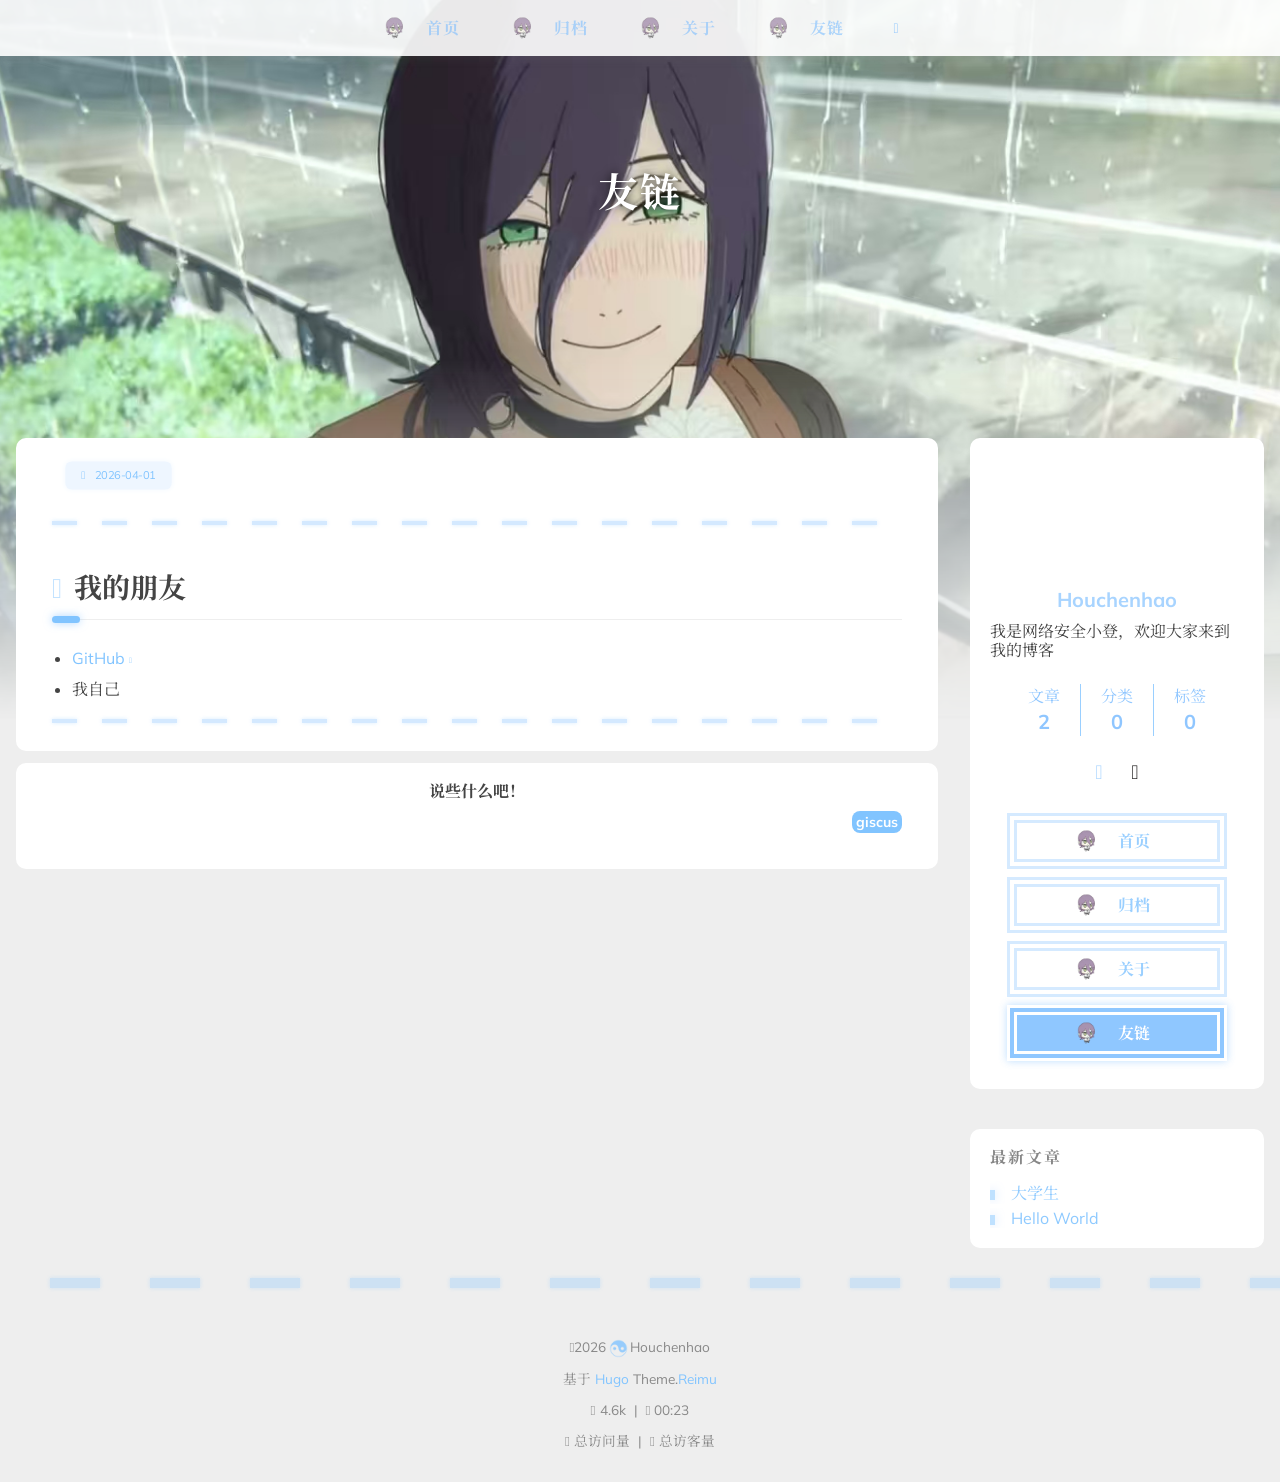
<file: friend/index.html>
<!doctype html>
<html
  lang="zh-cn" 
  data-theme-mode="auto"
  >
  <head><meta charset="utf-8" />
<meta
  name="viewport"
  content="width=device-width, initial-scale=1, shrink-to-fit=no"
/><title>
  友链 | Houchenhao
</title>
<meta name="description" content="我是网络安全小登，欢迎大家来到我的博客"/><script>
  window.siteConfig = JSON.parse("{\"anchor_icon\":null,\"base\":\"https://Houchenhao.github.io/\",\"clipboard\":{\"copyright\":{\"count\":50,\"enable\":false,\"license_type\":\"by-nc-sa\"},\"fail\":{\"en\":\"Copy failed (ﾟ⊿ﾟ)ﾂ\",\"ja\":\"コピー失敗 (ﾟ⊿ﾟ)ﾂ\",\"pt-br\":\"Falha ao copiar (ﾟ⊿ﾟ)ﾂ\",\"zh-cn\":\"复制失败 (ﾟ⊿ﾟ)ﾂ\",\"zh-tw\":\"複製失敗 (ﾟ⊿ﾟ)ﾂ\"},\"success\":{\"en\":\"Copy successfully (*^▽^*)\",\"ja\":\"コピー成功 (*^▽^*)\",\"pt-br\":\"Copiado com sucesso (*^▽^*)\",\"zh-cn\":\"复制成功 (*^▽^*)\",\"zh-tw\":\"複製成功 (*^▽^*)\"}},\"code_block\":{\"expand\":true},\"icon_font\":\"4552607_a0oqhord1y\",\"outdate\":{\"daysago\":180,\"enable\":false,\"message\":{\"en\":\"This article was last updated on {time}. Please note that the content may no longer be applicable.\",\"ja\":\"この記事は最終更新日：{time}。記載内容が現在有効でない可能性がありますのでご注意ください。\",\"pt-br\":\"Este artigo foi atualizado pela última vez em {time}. Observe que o conteúdo pode não ser mais aplicável.\",\"zh-cn\":\"本文最后更新于 {time}，请注意文中内容可能已不适用。\",\"zh-tw\":\"本文最後更新於 {time}，請注意文中內容可能已不適用。\"}}}");
  
</script>
<link rel="preconnect" href="https://fonts.gstatic.com" crossorigin />
<link
  rel="preload"
  as="style"
  href="https://fonts.googleapis.com/css?family=Mulish:400,400italic,700,700italic%7cNoto%20Serif%20SC:400,400italic,700,700italic&amp;display=swap"
/>
<link
  rel="stylesheet"
  href="https://fonts.googleapis.com/css?family=Mulish:400,400italic,700,700italic%7cNoto%20Serif%20SC:400,400italic,700,700italic&amp;display=swap"
  media="print"
  onload="this.media='all'"
/>
<link
    rel="preload"
    href="//at.alicdn.com/t/c/font_4552607_a0oqhord1y.woff2"
    as="font"
    type="font/woff2"
    crossorigin="anonymous"
  /><link rel="stylesheet" href="/css/loader.min.ac746e154f756f8220326eeb52a719f142ab038be5a8ddf30ea5ef15ef2356ea.css" /><meta property="og:type" content="website" />
  <meta property="og:title" content="友链 | Houchenhao" />
  <meta
    property="og:description"
    content="我是网络安全小登，欢迎大家来到我的博客"
  />
  <meta property="og:url" content="https://Houchenhao.github.io/friend/" />
  <meta
    property="og:site_name"
    content="我的个人博客"
  />
  <meta property="og:image" content="https://Houchenhao.github.io/images/banner.jpg" />
  <meta property="article:author" content="Houchenhao" />
  <meta property="article:published_time" content="2026-04-01T00:00:00&#43;00:00" />
  <meta property="article:modified_time" content="2026-04-01T00:00:00&#43;00:00" /><meta name="twitter:card" content="summary" /><meta name="twitter:image" content="https://Houchenhao.github.io/images/banner.jpg" />
<link rel="shortcut icon" href="/favicon.ico"><link rel="stylesheet" href="/css/main.min.97aa948a2dd370a40a0c52ce12da2f6f76a5ad8cf1e9e074c17bc7fa689e07eb.css" /><link
    rel="preload"
    as="style"
    href="https://npm.webcache.cn/photoswipe@5.4.4/dist/photoswipe.css"
    integrity="sha384-IfxC36XL/toUyJ939C73PcgMuRzAZuIzZxE38drsmO5p6jD7ei&#43;Zx/1oA/0l8ysE" crossorigin="anonymous"
    onload="this.onload=null;this.rel='stylesheet'"
  /><link
    rel="preload"
    as="style"
    href="https://npm.webcache.cn/katex@0.16.24/dist/katex.min.css"
    integrity="sha384-tTgKLjMYmJr94v8qu2PE5MUGSMbyN2xiH266JUB3gpm8vnnJywd1dWSOEfrFz&#43;YI" crossorigin="anonymous"
    onload="this.onload=null;this.rel='stylesheet'"
  /><script
    src="https://npm.webcache.cn/pace-js@1.2.4/pace.min.js"
    
    
    
    
    integrity="sha384-k6YtvFUEIuEFBdrLKJ3YAUbBki333tj1CSUisai5Cswsg9wcLNaPzsTHDswp4Az8" crossorigin="anonymous"></script><link
    rel="stylesheet"
    href="https://npm.webcache.cn/@reimujs/aos@0.1.2/dist/aos.css"
    integrity="sha384-GMRP93c6Hkz9JVKGAuRR3nTS7M07RwPgTFenXiosjq2VbVgvdDNcz1g6Mkj8AONa" crossorigin="anonymous"/></head>
  <body><div id='loader'>
    <div class="loading-left-bg loading-bg"></div>
    <div class="loading-right-bg loading-bg"></div>
    <div class="spinner-box">
      <div class="loading-taichi rotate"><svg width="150" height="150" viewBox="0 0 1024 1024" class="icon" version="1.1" xmlns="https://www.w3.org/2000/svg" shape-rendering="geometricPrecision">
            <path d="M303.5 432A80 80 0 0 1 291.5 592A80 80 0 0 1 303.5 432z" fill="var(--red-1, #ff5252)" />
            <path d="M512 65A447 447 0 0 1 512 959L512 929A417 417 0 0 0 512 95A417 417 0 0 0 512 929L512 959A447 447 0 0 1 512 65z 
          M512 95A417 417 0 0 1 929 512A208.5 208.5 0 0 1 720.5 720.5L720.5 592A80 80 0 0 0 720.5 432A80 80 0 0 0 720.5 592L720.5 720.5A208.5 208.5 0 0 1 512 512A208.5 208.5 0 0 0 303.5 303.5A208.5 208.5 0 0 0 95 512A417 417 0 0 1 512 95z" fill="var(--red-1, #ff5252)" />
          </svg></div><div class="loading-word">加载中...</div>
    </div>
  </div>
  </div>
  <script>
    var time = null;
    var loaderEl = document.getElementById('loader');
    var startLoading = () => {
      time = Date.now();
      loaderEl.classList.remove("loading");
    }
    var hideLoader = () => {
      document.body.style.overflow = 'auto';
      loader.classList.add('loading');
    };

    var endLoading = () => {
      if (!time) {
        hideLoader();
      } else {
        if (Date.now() - time > 500) {
          time = null;
          hideLoader();
        } else {
          setTimeout(endLoading, 500 - (Date.now() - time));
          time = null;
        }
      }
    }
    window.addEventListener('DOMContentLoaded', endLoading);
    loaderEl.addEventListener('click', endLoading);
  </script><div id="copy-tooltip"></div>
<div id="lang-tooltip">
本文章没有找到对应的语言版本
</div>
<div id="heatmap-tooltip"></div><div id="container">
      <div id="wrap"><div id="header-nav">
  <nav id="main-nav" aria-label="Primary navigation"><a class="main-nav-link-wrap" href="/"><div class='main-nav-icon icon '><img src="/images/mama.png" alt="home icon" class="" style="height: 1em;"></div><span class="main-nav-link">首页</span>
      </a><a class="main-nav-link-wrap" href="/archives"><div class='main-nav-icon icon '><img src="/images/mama.png" alt="archives icon" class="" style="height: 1em;"></div><span class="main-nav-link">归档</span>
      </a><a class="main-nav-link-wrap" href="/about"><div class='main-nav-icon icon '><img src="/images/mama.png" alt="about icon" class="" style="height: 1em;"></div><span class="main-nav-link">关于</span>
      </a><a class="main-nav-link-wrap" href="/friend"><div class='main-nav-icon icon '><img src="/images/mama.png" alt="friend icon" class="" style="height: 1em;"></div><span class="main-nav-link">友链</span>
      </a><a id="main-nav-toggle" class="nav-icon" aria-label="Toggle navigation" role="button"></a>
  </nav>
  <nav id="sub-nav" aria-label="Secondary navigation"></nav></div>
<header id="header" aria-label="Site header"><picture></picture><img  fetchpriority="high" src="/images/banner.jpg" alt="友链"><div id="header-outer">
    <div id="header-title"><span id="logo">
            <h1 data-aos="slide-up">友链</h1>
          </span><h2 id="subtitle-wrap" data-aos="slide-down"></h2></div>
  </div>
</header><div id="content"
          aria-label="Page content"
          
          class="sidebar-right"  ><aside id="sidebar" aria-label="Sidebar"><div class="sidebar-wrapper-container "><div class="sidebar-wrapper">
    <div
      class="sidebar-wrap"
      data-aos="fade-up"
    ><div class="sidebar-author">
  <img
    data-src="/avatar/avatar.jpg"
    data-sizes="auto"
    alt="Houchenhao"
    class="lazyload"
  />
  <div class="sidebar-author-name">Houchenhao</div>
  <div class="sidebar-description">我是网络安全小登，欢迎大家来到我的博客</div>
</div>
<div class="sidebar-state">
  <div class="sidebar-state-article">
    <div>文章</div><div class="sidebar-state-number">2</div>
  </div>
  <a class="sidebar-state-category" href="/categories/" aria-label="sidebar-state-category-link">
    <div>分类</div>
    <div class="sidebar-state-number">
      0
    </div>
  </a>
  <a class="sidebar-state-tag" href="/tags/" aria-label="sidebar-state-tag-link">
    <div>标签</div>
    <div class="sidebar-state-number">0</div>
  </a>
</div>
<div class="sidebar-social" ><div class="icon-email sidebar-social-icon">
        <a
          href="mailto:3405944767@qq.com"
          itemprop="url"
          target="_blank"
          aria-label="email"
          rel="noopener nofollow noreferrer"
        ></a>
      </div><div class="icon-github sidebar-social-icon">
        <a
          href="https://github.com/Houchenhao"
          itemprop="url"
          target="_blank"
          aria-label="github"
          rel="noopener nofollow noreferrer"
        ></a>
      </div></div><div class="sidebar-menu"><div class="sidebar-menu-link-wrap">
      <a
        class="sidebar-menu-link-dummy"
        href="/"
        aria-label="首页"
      ></a><div class='sidebar-menu-icon icon '><img src="/images/mama.png" alt="home icon" class="" style="height: 1em;"></div><div class="sidebar-menu-link">首页</div>
    </div><div class="sidebar-menu-link-wrap">
      <a
        class="sidebar-menu-link-dummy"
        href="/archives"
        aria-label="归档"
      ></a><div class='sidebar-menu-icon icon '><img src="/images/mama.png" alt="archives icon" class="" style="height: 1em;"></div><div class="sidebar-menu-link">归档</div>
    </div><div class="sidebar-menu-link-wrap">
      <a
        class="sidebar-menu-link-dummy"
        href="/about"
        aria-label="关于"
      ></a><div class='sidebar-menu-icon icon '><img src="/images/mama.png" alt="about icon" class="" style="height: 1em;"></div><div class="sidebar-menu-link">关于</div>
    </div><div class="sidebar-menu-link-wrap">
      <a
        class="sidebar-menu-link-dummy"
        href="/friend"
        aria-label="友链"
      ></a><div class='sidebar-menu-icon icon '><img src="/images/mama.png" alt="friend icon" class="" style="height: 1em;"></div><div class="sidebar-menu-link">友链</div>
    </div></div></div>
  </div><div class="sidebar-widget"><div class="widget-wrapper">
    <div
      class="widget-wrap"
      data-aos="fade-up"
    >
      <h3 class="widget-title">最新文章</h3>
      <div class="widget">
        <ul><li>
              <a href="/post/1111/" title="大学生">大学生</a>
            </li><li>
              <a href="/post/hello-world/" title="Hello World">Hello World</a>
            </li></ul>
      </div>
    </div>
  </div></div></div></aside>
<section id="main" aria-label="Main content"><article
  class="h-entry article"
  itemscope
  itemtype="https://schema.org/BlogPosting"
>
  <div
    class="article-inner"
    data-aos="fade-up"
  >
    <div class="article-meta"><div class="article-date">
  <span
    class="article-date-link icon-calendar"
    data-aos="zoom-in"
  >
    <time datetime="2026-04-01 00:00:00 &#43;0000 UTC" itemprop="datePublished"
      >2026-04-01</time
    >
    <time style="display: none;" id="post-update-time"
      >2026-04-01</time
    >
  </span></div>
</div><div class="hr-line"></div><div class="e-content article-entry" itemprop="articleBody"><h2 id="我的朋友">
<a class="header-anchor" href="#%e6%88%91%e7%9a%84%e6%9c%8b%e5%8f%8b"></a>
我的朋友
</h2><ul>
<li><a href="https://github.com/Houchenhao">GitHub</a></li>
<li>我自己</li>
</ul>
</div>
    <footer class="article-footer"><div class="share-wrapper"></div><ul class="article-category-list"></ul>
<ul class="article-tag-list" itemprop="keywords"></ul>
</footer>
  </div></article><section id="comments" data-aos="fade-up">
<div class="comment-header"><h2 class="comment-title">说些什么吧！</h2>
  <div class="comment-selector">
    <div class="comment-selector-wrap"><div class="selector-item" data-selector="giscus">
          <span>giscus</span>
        </div></div>
  </div>
</div>

<div class="comment-content"><div class="comment giscus-comment" data-aos="fade-up"
     >
    </div></div>
</section></section>
        </div><footer id="footer" aria-label="Site footer">
  <div style="width: 100%; overflow: hidden">
    <div class="footer-line"></div>
  </div>
  <div id="footer-info"><div>
      <span class="icon-copyright"></span>2026<span class="footer-info-sep rotate"></span>Houchenhao
    </div><div>
        基于&nbsp;<a
          href="https://gohugo.io/"
          target="_blank"
          rel="noopener nofollow noreferrer"
          >Hugo</a
        >&nbsp;Theme.<a
          href="https://github.com/D-Sketon/hugo-theme-reimu"
          target="_blank"
          rel="noopener nofollow noreferrer"
          >Reimu</a
        >
      </div><div>
        <span class="icon-brush"
          >&nbsp;4.6k</span
        >
        &nbsp;|&nbsp;
        <span class="icon-coffee">&nbsp;00:23</span>
      </div><div>
        <span class="icon-eye"></span>
        <span id="busuanzi_container_site_pv"
          >总访问量&nbsp;<span
            id="busuanzi_value_site_pv"
          ></span
        ></span>
        &nbsp;|&nbsp;
        <span class="icon-user"></span>
        <span id="busuanzi_container_site_uv"
          >总访客量&nbsp;<span
            id="busuanzi_value_site_uv"
          ></span
        ></span>
      </div></div>
</footer>
<div class="sidebar-top">
            <div class="sidebar-top-taichi rotate"></div>
            <div class="arrow-up"></div>
          </div><div id="mask" class="hide"></div>
      </div><nav id="mobile-nav" aria-label="Mobile navigation">
  <div class="sidebar-wrap"><div class="sidebar-author">
  <img
    data-src="/avatar/avatar.jpg"
    data-sizes="auto"
    alt="Houchenhao"
    class="lazyload"
  />
  <div class="sidebar-author-name">Houchenhao</div>
  <div class="sidebar-description">我是网络安全小登，欢迎大家来到我的博客</div>
</div>
<div class="sidebar-state">
  <div class="sidebar-state-article">
    <div>文章</div><div class="sidebar-state-number">2</div>
  </div>
  <a class="sidebar-state-category" href="/categories/" aria-label="sidebar-state-category-link">
    <div>分类</div>
    <div class="sidebar-state-number">
      0
    </div>
  </a>
  <a class="sidebar-state-tag" href="/tags/" aria-label="sidebar-state-tag-link">
    <div>标签</div>
    <div class="sidebar-state-number">0</div>
  </a>
</div>
<div class="sidebar-social" ><div class="icon-email sidebar-social-icon">
        <a
          href="mailto:3405944767@qq.com"
          itemprop="url"
          target="_blank"
          aria-label="email"
          rel="noopener nofollow noreferrer"
        ></a>
      </div><div class="icon-github sidebar-social-icon">
        <a
          href="https://github.com/Houchenhao"
          itemprop="url"
          target="_blank"
          aria-label="github"
          rel="noopener nofollow noreferrer"
        ></a>
      </div></div><div class="sidebar-menu"><div class="sidebar-menu-link-wrap">
      <a
        class="sidebar-menu-link-dummy"
        href="/"
        aria-label="首页"
      ></a><div class='sidebar-menu-icon icon '><img src="/images/mama.png" alt="home icon" class="" style="height: 1em;"></div><div class="sidebar-menu-link">首页</div>
    </div><div class="sidebar-menu-link-wrap">
      <a
        class="sidebar-menu-link-dummy"
        href="/archives"
        aria-label="归档"
      ></a><div class='sidebar-menu-icon icon '><img src="/images/mama.png" alt="archives icon" class="" style="height: 1em;"></div><div class="sidebar-menu-link">归档</div>
    </div><div class="sidebar-menu-link-wrap">
      <a
        class="sidebar-menu-link-dummy"
        href="/about"
        aria-label="关于"
      ></a><div class='sidebar-menu-icon icon '><img src="/images/mama.png" alt="about icon" class="" style="height: 1em;"></div><div class="sidebar-menu-link">关于</div>
    </div><div class="sidebar-menu-link-wrap">
      <a
        class="sidebar-menu-link-dummy"
        href="/friend"
        aria-label="友链"
      ></a><div class='sidebar-menu-icon icon '><img src="/images/mama.png" alt="friend icon" class="" style="height: 1em;"></div><div class="sidebar-menu-link">友链</div>
    </div></div></div></nav>
</div><script
    src="https://npm.webcache.cn/lazysizes@5.3.2/lazysizes.min.js"
    
    
    
    
    integrity="sha384-3gT/vsepWkfz/ff7PpWNUeMzeWoH3cDhm/A8jM7ouoAK0/fP/9bcHHR5kHq2nf&#43;e" crossorigin="anonymous"></script><script
    src="https://npm.webcache.cn/clipboard@2.0.11/dist/clipboard.min.js"
    
    
    
    
    integrity="sha384-J08i8An/QeARD9ExYpvphB8BsyOj3Gh2TSh1aLINKO3L0cMSH2dN3E22zFoXEi0Q" crossorigin="anonymous"></script><script src="/js/main.js" integrity="" crossorigin="anonymous"  ></script><script src="/js/aos.js" integrity="" crossorigin="anonymous"  ></script><script>
    var aosInit = () => {
      AOS.init({
        duration: 1000,
        easing: "ease",
        once: true,
        offset: 50,
      });
    };
    if (document.readyState === "loading") {
      document.addEventListener("DOMContentLoaded", aosInit);
    } else {
      aosInit();
    }
  </script><script src="/js/pjax_main.js" integrity="" crossorigin="anonymous" data-pjax ></script><script>
  var setupFirework = () => {
    if (! false  || !window.matchMedia('(max-width: 768px)').matches) {
      if (window.firework) {
        const options = JSON.parse("{\"excludeelements\":[\"a\",\"button\"],\"particles\":[]}");
        options.excludeElements = options.excludeelements;
        delete options.excludeelements;
        window.firework(options);
      }
    }
  }
</script><script
    src="https://npm.webcache.cn/mouse-firework@0.2.0/dist/index.umd.js"
    defer
    
    
    onload="setupFirework()"
    integrity="sha384-qi9WggRt19tv8Vc7pCHW3ulMNLwrn515zaLEWZjl1px07vz8&#43;pUoWX8n1rgq282T" crossorigin="anonymous"></script>

<div id="lazy-script">
  <div><script data-pjax>
        window.REIMU_POST = {
          author: "Houchenhao",
          title: "友链",
          url: "https:\/\/Houchenhao.github.io\/friend\/",
          description: "\r我的朋友\rGitHub 我自己 ",
          cover: "https:\/\/Houchenhao.github.io\/images\/banner.jpg",
        };
      </script><script src="/js/insert_highlight.js" integrity="" crossorigin="anonymous" data-pjax ></script><script src="/js/tabs.js" integrity="" crossorigin="anonymous" data-pjax defer></script><script type="module" data-pjax>const PhotoSwipeLightbox = (await safeImport("https:\/\/npm.webcache.cn\/photoswipe@5.4.4\/dist\/photoswipe-lightbox.esm.min.js", "sha384-DiL6M\/gG\u002bwmTxmCRZyD1zee6lIhawn5TGvED0FOh7fXcN9B0aZ9dexSF\/N6lrZi\/")).default;const initPswp = (gallery, children) => {
          if (_$$(`${gallery} ${children}`).length > 0) {
            new PhotoSwipeLightbox({
              gallery,
              children,pswpModule: () => safeImport("https:\/\/npm.webcache.cn\/photoswipe@5.4.4\/dist\/photoswipe.esm.min.js", "sha384-WkkO3GCmgkC3VQWpaV8DqhKJqpzpF9JoByxDmnV8\u002boTJ7m3DfYEWX1fu1scuS4\u002bs")}).init();
          }
        }
        const pswp = () => {
          initPswp('.article-entry', 'a.article-gallery-item');
          initPswp('.article-gallery', 'a.article-gallery-item');
        }
        pswp()
      </script><script data-pjax>
  var loadScript = (src, integrity) => {
    const script = document.createElement('script');
    script.src = src;
    if (integrity) script.integrity = integrity;
    script.crossOrigin = 'anonymous';
    return script;
  };
  var commentConfigKeys = ['valine', 'waline', 'twikoo', 'gitalk', 'giscus', 'disqus', 'utterances'];
  var commentConfig = {giscus: {
      enable: true,
      load: async () => {
        const container = document.querySelector('.giscus-comment');
        if (!container) return;
        container.style.display = 'block';

        
        const existingScript = container.querySelector('script[src*="giscus.app/client.js"]');
        if (existingScript) existingScript.remove();
        const existingFrame = document.querySelector('iframe.giscus-frame');
        if (existingFrame) existingFrame.remove();

        
        const giscusScript = document.createElement('script');
        const domMode = document.documentElement.getAttribute("data-theme");
        const defaultTheme = { dark: 'dark', light: 'light' };
        const customTheme = {
          light: 'light' ? 'light' : new URL('\/css\/giscus_reimu_light.min.1c9117ab13381ea50ad3571ab1e8b46d655010bd9c9ddacf0c43960b5e87c02f.css', window.location.origin).href,
          dark: 'dark' ? 'dark' : new URL('\/css\/giscus_reimu_dark.min.deaee0543e38199843fc43db0413d7061075752e6dd6c12e0cf21c5ac334c5c3.css', window.location.origin).href
        };
        const hasGiscusCorsHeader = async (url) => {
          if (!url) return false;
          if (!url.startsWith('http')) return true; 
          try {
            let response = await fetch(url, { method: 'HEAD', cache: 'no-store' });
            if (response.status === 405) {
              response = await fetch(url, { method: 'GET', cache: 'no-store' });
            }
            const allowOrigin = response.headers.get('access-control-allow-origin') || '';
            return allowOrigin === '*' || allowOrigin.split(',').map(value => value.trim()).includes('https://giscus.app');
          } catch {
            return false;
          }
        };
        let giscusTheme = defaultTheme;
        const [darkCorsOk, lightCorsOk] = await Promise.all([
          hasGiscusCorsHeader(customTheme.dark),
          hasGiscusCorsHeader(customTheme.light)
        ]);
        if (darkCorsOk && lightCorsOk) {
          giscusTheme = customTheme;
        }

        const docLang = document.documentElement.lang || 'en';
        const langBase = docLang.split('-')[0];
        const supportedLangs = ['ar', 'be', 'bg', 'ca', 'cs', 'da', 'de', 'en', 
        'eo', 'es', 'eu', 'fa', 'fr', 'gr', 'hbs', 'he', 'hu', 'id', 'it', 'ja', 
        'kh', 'ko', 'nl', 'pl', 'pt', 'ro', 'ru', 'th', 'tr', 'uk', 'uz', 'vi', 'zh-CN', 'zh-HK', 'zh-TW'];
        const giscusLang = supportedLangs.includes(docLang) ? docLang : supportedLangs.includes(langBase) ? langBase : 'en';

        giscusScript.src = 'https://giscus.app/client.js';
        giscusScript.setAttribute('data-repo', 'Houchenhao\/Houchenhao.github.io');
        giscusScript.setAttribute('data-repo-id', 'R_kgDOR2fqyQ');
        giscusScript.setAttribute('data-category', 'Announcements');
        giscusScript.setAttribute('data-category-id', 'DIC_kwDOR2fqyc4C5wlt');
        giscusScript.setAttribute('data-mapping', '0');
        giscusScript.setAttribute('data-strict', '0');
        giscusScript.setAttribute('data-reactions-enabled', '1');
        giscusScript.setAttribute('data-emit-metadata', '0');
        giscusScript.setAttribute('data-input-position', 'bottom');
        giscusScript.setAttribute('data-theme', domMode === 'dark' ? giscusTheme.dark : giscusTheme.light);
        giscusScript.setAttribute('data-lang', giscusLang);
        giscusScript.setAttribute('crossorigin', 'anonymous');
        giscusScript.async = true;
        container.appendChild(giscusScript);
         const themeHandler = (e) => {
          const isDark = e.detail.isDark;
          const iframe = document.querySelector('iframe.giscus-frame');
          if (!iframe || !iframe.contentWindow) {
            document.body.removeEventListener('reimu:theme-set', themeHandler);
            return;
          }
          iframe.contentWindow.postMessage({ giscus: { setConfig: { theme: isDark ? giscusTheme.dark : giscusTheme.light } } }, 'https://giscus.app');
        };
        document.body.addEventListener('reimu:theme-set', themeHandler);
      }
    },};
  commentConfig.enable = commentConfigKeys.some(key => commentConfig?.[key]?.enable);

  var defaultComment = '';
  if (commentConfig.enable) {
    
    var savedCommentType = localStorage.getItem('commentType');
    
    
    if (savedCommentType) {
      if (commentConfig[savedCommentType]?.enable) {
        defaultComment = savedCommentType;
      }
    }
    
    
    if (!defaultComment) {
      var configDefault = 'giscus';
      if (commentConfig[configDefault]?.enable) {
        defaultComment = configDefault;
      }
    }
    
    
    if (!defaultComment) {
      defaultComment = commentConfigKeys.find(sys => commentConfig?.[sys]?.enable) || '';
    }
  }

  function loadComments() {
    if (!commentConfig.enable) return;
    
    const loadedComments = {
      valine: false,
      waline: false,
      twikoo: false,
      gitalk: false,
      giscus: false
    };

    
    const hideAllComments = () => {
      const commentContainers = document.querySelectorAll('.comment');
      commentContainers.forEach(container => {
        container.style.display = 'none';
      });
    };

    
    const loadCommentSystem = (type) => {
      if (loadedComments[type]) {
        
        document.querySelector(`.${type}-comment`).style.display = 'block';
        return;
      }

      
      commentConfig[type]?.load();
      loadedComments[type] = true;
    };

    
    const changeActiveCommentItems = (item) => {
      const commentItems = document.querySelectorAll('.selector-item');
      for (let i = 0; i < commentItems.length; i++) {
        commentItems[i].classList.remove('active');
      }
      item.classList.add('active');

      
      const commentType = item.getAttribute('data-selector');

      
      hideAllComments();

      
      loadCommentSystem(commentType);
    };

    const commentInit = () => {
      
      const commentItems = document.querySelectorAll('.selector-item');
      for (let item of commentItems) {
        item.addEventListener('click', () => {
          
          const commentType = item.getAttribute('data-selector');
          window.localStorage.setItem('commentType', commentType);
          
          changeActiveCommentItems(item);
        });
      }

      
      if (defaultComment) {
        const defaultSelectorItem = document.querySelector(`[data-selector="${defaultComment}"]`);
        if (!defaultSelectorItem) return;
        defaultSelectorItem.style.display = 'block';
        defaultSelectorItem.classList.add('active');
        loadCommentSystem(defaultComment);
      }
    }

    if (document.readyState === 'loading') {
      document.addEventListener('DOMContentLoaded', commentInit);
    } else {
      commentInit();
    }
  };
  loadComments();
</script></div>
</div><script
    src="https://npm.webcache.cn/busuanzi@2.3.0/bsz.pure.mini.js"
    
    async
    
    
    integrity="sha384-0M75wtSkhjIInv4coYlaJU83&#43;OypaRCIq2SukQVQX04eGTCBXJDuWAbJet56id&#43;S" crossorigin="anonymous"></script><script>
    if ('serviceWorker' in navigator) {
      navigator.serviceWorker.getRegistrations().then((registrations) => {
        for (let registration of registrations) {
          registration.unregister();
        }
      });
    }
  </script><script>
  const reimuCopyright = String.raw`
   ______     ______     __     __    __     __  __    
  /\  == \   /\  ___\   /\ \   /\ "-./  \   /\ \/\ \   
  \ \  __<   \ \  __\   \ \ \  \ \ \-./\ \  \ \ \_\ \  
   \ \_\ \_\  \ \_____\  \ \_\  \ \_\ \ \_\  \ \_____\ 
    \/_/ /_/   \/_____/   \/_/   \/_/  \/_/   \/_____/ 
                                                    
  `;
  console.log(String.raw`%c ${reimuCopyright}`, "color: #ff5252;");
  console.log(
    "%c Theme.Reimu" + " %c https://github.com/D-Sketon/hugo-theme-reimu ",
    "color: white; background: #ff5252; padding:5px 0;",
    "padding:4px;border:1px solid #ff5252;",
  );
</script></body>
</html>
</file>
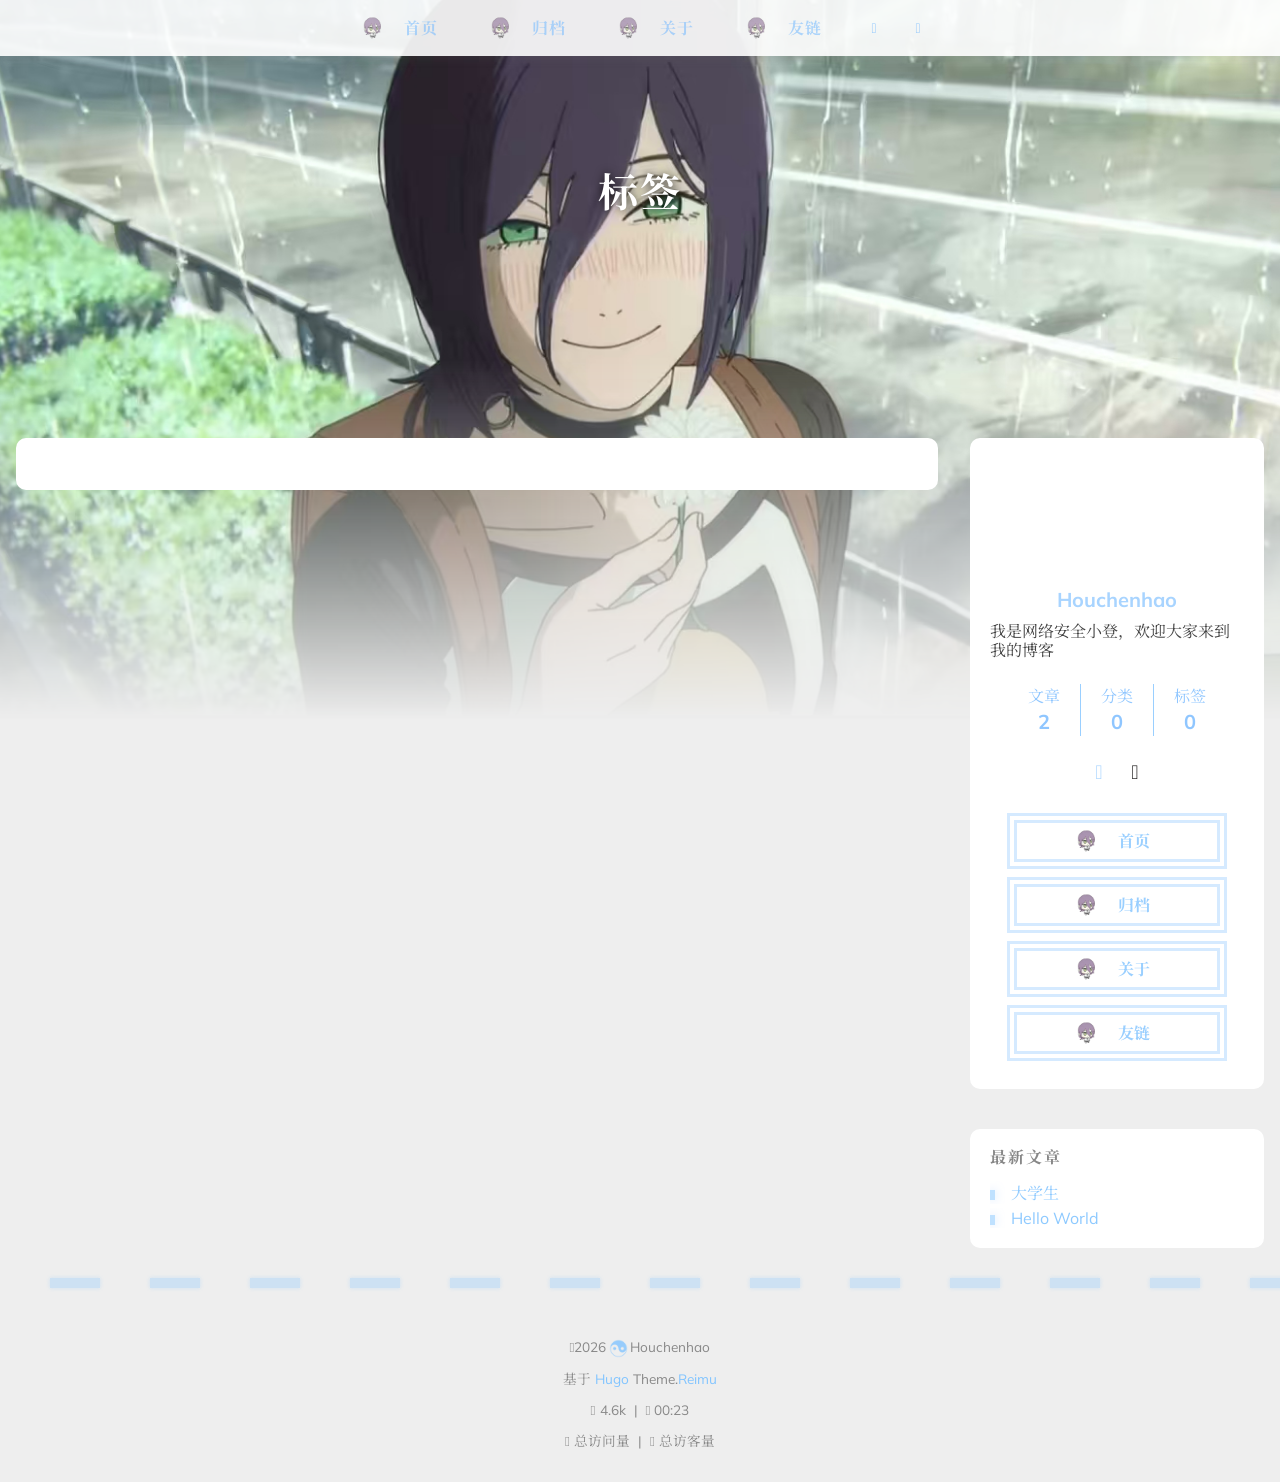
<file: tags/index.html>
<!doctype html>
<html
  lang="zh-cn" 
  data-theme-mode="auto"
  >
  <head><meta charset="utf-8" />
<meta
  name="viewport"
  content="width=device-width, initial-scale=1, shrink-to-fit=no"
/><title>
  标签 | Houchenhao
</title>
<meta name="description" content="我是网络安全小登，欢迎大家来到我的博客"/><script>
  window.siteConfig = JSON.parse("{\"anchor_icon\":null,\"base\":\"https://Houchenhao.github.io/\",\"clipboard\":{\"copyright\":{\"count\":50,\"enable\":false,\"license_type\":\"by-nc-sa\"},\"fail\":{\"en\":\"Copy failed (ﾟ⊿ﾟ)ﾂ\",\"ja\":\"コピー失敗 (ﾟ⊿ﾟ)ﾂ\",\"pt-br\":\"Falha ao copiar (ﾟ⊿ﾟ)ﾂ\",\"zh-cn\":\"复制失败 (ﾟ⊿ﾟ)ﾂ\",\"zh-tw\":\"複製失敗 (ﾟ⊿ﾟ)ﾂ\"},\"success\":{\"en\":\"Copy successfully (*^▽^*)\",\"ja\":\"コピー成功 (*^▽^*)\",\"pt-br\":\"Copiado com sucesso (*^▽^*)\",\"zh-cn\":\"复制成功 (*^▽^*)\",\"zh-tw\":\"複製成功 (*^▽^*)\"}},\"code_block\":{\"expand\":true},\"icon_font\":\"4552607_a0oqhord1y\",\"outdate\":{\"daysago\":180,\"enable\":false,\"message\":{\"en\":\"This article was last updated on {time}. Please note that the content may no longer be applicable.\",\"ja\":\"この記事は最終更新日：{time}。記載内容が現在有効でない可能性がありますのでご注意ください。\",\"pt-br\":\"Este artigo foi atualizado pela última vez em {time}. Observe que o conteúdo pode não ser mais aplicável.\",\"zh-cn\":\"本文最后更新于 {time}，请注意文中内容可能已不适用。\",\"zh-tw\":\"本文最後更新於 {time}，請注意文中內容可能已不適用。\"}}}");
  
</script>
<link rel="preconnect" href="https://fonts.gstatic.com" crossorigin />
<link
  rel="preload"
  as="style"
  href="https://fonts.googleapis.com/css?family=Mulish:400,400italic,700,700italic%7cNoto%20Serif%20SC:400,400italic,700,700italic&amp;display=swap"
/>
<link
  rel="stylesheet"
  href="https://fonts.googleapis.com/css?family=Mulish:400,400italic,700,700italic%7cNoto%20Serif%20SC:400,400italic,700,700italic&amp;display=swap"
  media="print"
  onload="this.media='all'"
/>
<link
    rel="preload"
    href="//at.alicdn.com/t/c/font_4552607_a0oqhord1y.woff2"
    as="font"
    type="font/woff2"
    crossorigin="anonymous"
  /><link rel="stylesheet" href="/css/loader.min.ac746e154f756f8220326eeb52a719f142ab038be5a8ddf30ea5ef15ef2356ea.css" /><meta property="og:type" content="website" />
  <meta property="og:title" content="标签 | Houchenhao" />
  <meta
    property="og:description"
    content="我是网络安全小登，欢迎大家来到我的博客"
  />
  <meta property="og:url" content="https://Houchenhao.github.io/tags/" />
  <meta
    property="og:site_name"
    content="我的个人博客"
  />
  <meta property="og:image" content="https://Houchenhao.github.io/images/banner.jpg" />
  <meta property="article:author" content="Houchenhao" />
  <meta property="article:published_time" content="0001-01-01T00:00:00&#43;00:00" />
  <meta property="article:modified_time" content="0001-01-01T00:00:00&#43;00:00" /><meta name="twitter:card" content="summary" /><meta name="twitter:image" content="https://Houchenhao.github.io/images/banner.jpg" /><link rel="alternate" type="application/rss+xml" href="https://Houchenhao.github.io/tags/index.xml" title="我的个人博客">
<link rel="shortcut icon" href="/favicon.ico"><link rel="stylesheet" href="/css/main.min.97aa948a2dd370a40a0c52ce12da2f6f76a5ad8cf1e9e074c17bc7fa689e07eb.css" /><link
    rel="preload"
    as="style"
    href="https://npm.webcache.cn/photoswipe@5.4.4/dist/photoswipe.css"
    integrity="sha384-IfxC36XL/toUyJ939C73PcgMuRzAZuIzZxE38drsmO5p6jD7ei&#43;Zx/1oA/0l8ysE" crossorigin="anonymous"
    onload="this.onload=null;this.rel='stylesheet'"
  /><link
    rel="preload"
    as="style"
    href="https://npm.webcache.cn/katex@0.16.24/dist/katex.min.css"
    integrity="sha384-tTgKLjMYmJr94v8qu2PE5MUGSMbyN2xiH266JUB3gpm8vnnJywd1dWSOEfrFz&#43;YI" crossorigin="anonymous"
    onload="this.onload=null;this.rel='stylesheet'"
  /><script
    src="https://npm.webcache.cn/pace-js@1.2.4/pace.min.js"
    
    
    
    
    integrity="sha384-k6YtvFUEIuEFBdrLKJ3YAUbBki333tj1CSUisai5Cswsg9wcLNaPzsTHDswp4Az8" crossorigin="anonymous"></script><link
    rel="stylesheet"
    href="https://npm.webcache.cn/@reimujs/aos@0.1.2/dist/aos.css"
    integrity="sha384-GMRP93c6Hkz9JVKGAuRR3nTS7M07RwPgTFenXiosjq2VbVgvdDNcz1g6Mkj8AONa" crossorigin="anonymous"/></head>
  <body><div id='loader'>
    <div class="loading-left-bg loading-bg"></div>
    <div class="loading-right-bg loading-bg"></div>
    <div class="spinner-box">
      <div class="loading-taichi rotate"><svg width="150" height="150" viewBox="0 0 1024 1024" class="icon" version="1.1" xmlns="https://www.w3.org/2000/svg" shape-rendering="geometricPrecision">
            <path d="M303.5 432A80 80 0 0 1 291.5 592A80 80 0 0 1 303.5 432z" fill="var(--red-1, #ff5252)" />
            <path d="M512 65A447 447 0 0 1 512 959L512 929A417 417 0 0 0 512 95A417 417 0 0 0 512 929L512 959A447 447 0 0 1 512 65z 
          M512 95A417 417 0 0 1 929 512A208.5 208.5 0 0 1 720.5 720.5L720.5 592A80 80 0 0 0 720.5 432A80 80 0 0 0 720.5 592L720.5 720.5A208.5 208.5 0 0 1 512 512A208.5 208.5 0 0 0 303.5 303.5A208.5 208.5 0 0 0 95 512A417 417 0 0 1 512 95z" fill="var(--red-1, #ff5252)" />
          </svg></div><div class="loading-word">加载中...</div>
    </div>
  </div>
  </div>
  <script>
    var time = null;
    var loaderEl = document.getElementById('loader');
    var startLoading = () => {
      time = Date.now();
      loaderEl.classList.remove("loading");
    }
    var hideLoader = () => {
      document.body.style.overflow = 'auto';
      loader.classList.add('loading');
    };

    var endLoading = () => {
      if (!time) {
        hideLoader();
      } else {
        if (Date.now() - time > 500) {
          time = null;
          hideLoader();
        } else {
          setTimeout(endLoading, 500 - (Date.now() - time));
          time = null;
        }
      }
    }
    window.addEventListener('DOMContentLoaded', endLoading);
    loaderEl.addEventListener('click', endLoading);
  </script><div id="copy-tooltip"></div>
<div id="lang-tooltip">
本文章没有找到对应的语言版本
</div>
<div id="heatmap-tooltip"></div><div id="container">
      <div id="wrap"><div id="header-nav">
  <nav id="main-nav" aria-label="Primary navigation"><a class="main-nav-link-wrap" href="/"><div class='main-nav-icon icon '><img src="/images/mama.png" alt="home icon" class="" style="height: 1em;"></div><span class="main-nav-link">首页</span>
      </a><a class="main-nav-link-wrap" href="/archives"><div class='main-nav-icon icon '><img src="/images/mama.png" alt="archives icon" class="" style="height: 1em;"></div><span class="main-nav-link">归档</span>
      </a><a class="main-nav-link-wrap" href="/about"><div class='main-nav-icon icon '><img src="/images/mama.png" alt="about icon" class="" style="height: 1em;"></div><span class="main-nav-link">关于</span>
      </a><a class="main-nav-link-wrap" href="/friend"><div class='main-nav-icon icon '><img src="/images/mama.png" alt="friend icon" class="" style="height: 1em;"></div><span class="main-nav-link">友链</span>
      </a><a id="main-nav-toggle" class="nav-icon" aria-label="Toggle navigation" role="button"></a>
  </nav>
  <nav id="sub-nav" aria-label="Secondary navigation"><a id="nav-rss-link" class="nav-icon" href="/tags/index.xml" title="RSS 订阅" aria-label="RSS 订阅" target="_blank"></a></nav></div>
<header id="header" aria-label="Site header"><picture></picture><img  fetchpriority="high" src="/images/banner.jpg" alt="Tags"><div id="header-outer">
    <div id="header-title"><span id="logo">
            <h1 data-aos="slide-up">标签</h1>
          </span><h2 id="subtitle-wrap" data-aos="slide-down"></h2></div>
  </div>
</header><div id="content"
          aria-label="Page content"
          
          class="sidebar-right"  ><aside id="sidebar" aria-label="Sidebar"><div class="sidebar-wrapper-container "><div class="sidebar-wrapper">
    <div
      class="sidebar-wrap"
      data-aos="fade-up"
    ><div class="sidebar-author">
  <img
    data-src="/avatar/avatar.jpg"
    data-sizes="auto"
    alt="Houchenhao"
    class="lazyload"
  />
  <div class="sidebar-author-name">Houchenhao</div>
  <div class="sidebar-description">我是网络安全小登，欢迎大家来到我的博客</div>
</div>
<div class="sidebar-state">
  <div class="sidebar-state-article">
    <div>文章</div><div class="sidebar-state-number">2</div>
  </div>
  <a class="sidebar-state-category" href="/categories/" aria-label="sidebar-state-category-link">
    <div>分类</div>
    <div class="sidebar-state-number">
      0
    </div>
  </a>
  <a class="sidebar-state-tag" href="/tags/" aria-label="sidebar-state-tag-link">
    <div>标签</div>
    <div class="sidebar-state-number">0</div>
  </a>
</div>
<div class="sidebar-social" ><div class="icon-email sidebar-social-icon">
        <a
          href="mailto:3405944767@qq.com"
          itemprop="url"
          target="_blank"
          aria-label="email"
          rel="noopener nofollow noreferrer"
        ></a>
      </div><div class="icon-github sidebar-social-icon">
        <a
          href="https://github.com/Houchenhao"
          itemprop="url"
          target="_blank"
          aria-label="github"
          rel="noopener nofollow noreferrer"
        ></a>
      </div></div><div class="sidebar-menu"><div class="sidebar-menu-link-wrap">
      <a
        class="sidebar-menu-link-dummy"
        href="/"
        aria-label="首页"
      ></a><div class='sidebar-menu-icon icon '><img src="/images/mama.png" alt="home icon" class="" style="height: 1em;"></div><div class="sidebar-menu-link">首页</div>
    </div><div class="sidebar-menu-link-wrap">
      <a
        class="sidebar-menu-link-dummy"
        href="/archives"
        aria-label="归档"
      ></a><div class='sidebar-menu-icon icon '><img src="/images/mama.png" alt="archives icon" class="" style="height: 1em;"></div><div class="sidebar-menu-link">归档</div>
    </div><div class="sidebar-menu-link-wrap">
      <a
        class="sidebar-menu-link-dummy"
        href="/about"
        aria-label="关于"
      ></a><div class='sidebar-menu-icon icon '><img src="/images/mama.png" alt="about icon" class="" style="height: 1em;"></div><div class="sidebar-menu-link">关于</div>
    </div><div class="sidebar-menu-link-wrap">
      <a
        class="sidebar-menu-link-dummy"
        href="/friend"
        aria-label="友链"
      ></a><div class='sidebar-menu-icon icon '><img src="/images/mama.png" alt="friend icon" class="" style="height: 1em;"></div><div class="sidebar-menu-link">友链</div>
    </div></div></div>
  </div><div class="sidebar-widget"><div class="widget-wrapper">
    <div
      class="widget-wrap"
      data-aos="fade-up"
    >
      <h3 class="widget-title">最新文章</h3>
      <div class="widget">
        <ul><li>
              <a href="/post/1111/" title="大学生">大学生</a>
            </li><li>
              <a href="/post/hello-world/" title="Hello World">Hello World</a>
            </li></ul>
      </div>
    </div>
  </div></div></div></aside>
<section id="main" aria-label="Main content"><div
    class="archives-outer-wrap"
    data-aos="fade-up"
  >
    <div
      class="
        tag-wrap
      "
    ></div>
  </div></section>
        </div><footer id="footer" aria-label="Site footer">
  <div style="width: 100%; overflow: hidden">
    <div class="footer-line"></div>
  </div>
  <div id="footer-info"><div>
      <span class="icon-copyright"></span>2026<span class="footer-info-sep rotate"></span>Houchenhao
    </div><div>
        基于&nbsp;<a
          href="https://gohugo.io/"
          target="_blank"
          rel="noopener nofollow noreferrer"
          >Hugo</a
        >&nbsp;Theme.<a
          href="https://github.com/D-Sketon/hugo-theme-reimu"
          target="_blank"
          rel="noopener nofollow noreferrer"
          >Reimu</a
        >
      </div><div>
        <span class="icon-brush"
          >&nbsp;4.6k</span
        >
        &nbsp;|&nbsp;
        <span class="icon-coffee">&nbsp;00:23</span>
      </div><div>
        <span class="icon-eye"></span>
        <span id="busuanzi_container_site_pv"
          >总访问量&nbsp;<span
            id="busuanzi_value_site_pv"
          ></span
        ></span>
        &nbsp;|&nbsp;
        <span class="icon-user"></span>
        <span id="busuanzi_container_site_uv"
          >总访客量&nbsp;<span
            id="busuanzi_value_site_uv"
          ></span
        ></span>
      </div></div>
</footer>
<div class="sidebar-top">
            <div class="sidebar-top-taichi rotate"></div>
            <div class="arrow-up"></div>
          </div><div id="mask" class="hide"></div>
      </div><nav id="mobile-nav" aria-label="Mobile navigation">
  <div class="sidebar-wrap"><div class="sidebar-author">
  <img
    data-src="/avatar/avatar.jpg"
    data-sizes="auto"
    alt="Houchenhao"
    class="lazyload"
  />
  <div class="sidebar-author-name">Houchenhao</div>
  <div class="sidebar-description">我是网络安全小登，欢迎大家来到我的博客</div>
</div>
<div class="sidebar-state">
  <div class="sidebar-state-article">
    <div>文章</div><div class="sidebar-state-number">2</div>
  </div>
  <a class="sidebar-state-category" href="/categories/" aria-label="sidebar-state-category-link">
    <div>分类</div>
    <div class="sidebar-state-number">
      0
    </div>
  </a>
  <a class="sidebar-state-tag" href="/tags/" aria-label="sidebar-state-tag-link">
    <div>标签</div>
    <div class="sidebar-state-number">0</div>
  </a>
</div>
<div class="sidebar-social" ><div class="icon-email sidebar-social-icon">
        <a
          href="mailto:3405944767@qq.com"
          itemprop="url"
          target="_blank"
          aria-label="email"
          rel="noopener nofollow noreferrer"
        ></a>
      </div><div class="icon-github sidebar-social-icon">
        <a
          href="https://github.com/Houchenhao"
          itemprop="url"
          target="_blank"
          aria-label="github"
          rel="noopener nofollow noreferrer"
        ></a>
      </div></div><div class="sidebar-menu"><div class="sidebar-menu-link-wrap">
      <a
        class="sidebar-menu-link-dummy"
        href="/"
        aria-label="首页"
      ></a><div class='sidebar-menu-icon icon '><img src="/images/mama.png" alt="home icon" class="" style="height: 1em;"></div><div class="sidebar-menu-link">首页</div>
    </div><div class="sidebar-menu-link-wrap">
      <a
        class="sidebar-menu-link-dummy"
        href="/archives"
        aria-label="归档"
      ></a><div class='sidebar-menu-icon icon '><img src="/images/mama.png" alt="archives icon" class="" style="height: 1em;"></div><div class="sidebar-menu-link">归档</div>
    </div><div class="sidebar-menu-link-wrap">
      <a
        class="sidebar-menu-link-dummy"
        href="/about"
        aria-label="关于"
      ></a><div class='sidebar-menu-icon icon '><img src="/images/mama.png" alt="about icon" class="" style="height: 1em;"></div><div class="sidebar-menu-link">关于</div>
    </div><div class="sidebar-menu-link-wrap">
      <a
        class="sidebar-menu-link-dummy"
        href="/friend"
        aria-label="友链"
      ></a><div class='sidebar-menu-icon icon '><img src="/images/mama.png" alt="friend icon" class="" style="height: 1em;"></div><div class="sidebar-menu-link">友链</div>
    </div></div></div></nav>
</div><script
    src="https://npm.webcache.cn/lazysizes@5.3.2/lazysizes.min.js"
    
    
    
    
    integrity="sha384-3gT/vsepWkfz/ff7PpWNUeMzeWoH3cDhm/A8jM7ouoAK0/fP/9bcHHR5kHq2nf&#43;e" crossorigin="anonymous"></script><script
    src="https://npm.webcache.cn/clipboard@2.0.11/dist/clipboard.min.js"
    
    
    
    
    integrity="sha384-J08i8An/QeARD9ExYpvphB8BsyOj3Gh2TSh1aLINKO3L0cMSH2dN3E22zFoXEi0Q" crossorigin="anonymous"></script><script src="/js/main.js" integrity="" crossorigin="anonymous"  ></script><script src="/js/aos.js" integrity="" crossorigin="anonymous"  ></script><script>
    var aosInit = () => {
      AOS.init({
        duration: 1000,
        easing: "ease",
        once: true,
        offset: 50,
      });
    };
    if (document.readyState === "loading") {
      document.addEventListener("DOMContentLoaded", aosInit);
    } else {
      aosInit();
    }
  </script><script src="/js/pjax_main.js" integrity="" crossorigin="anonymous" data-pjax ></script><script>
  var setupFirework = () => {
    if (! false  || !window.matchMedia('(max-width: 768px)').matches) {
      if (window.firework) {
        const options = JSON.parse("{\"excludeelements\":[\"a\",\"button\"],\"particles\":[]}");
        options.excludeElements = options.excludeelements;
        delete options.excludeelements;
        window.firework(options);
      }
    }
  }
</script><script
    src="https://npm.webcache.cn/mouse-firework@0.2.0/dist/index.umd.js"
    defer
    
    
    onload="setupFirework()"
    integrity="sha384-qi9WggRt19tv8Vc7pCHW3ulMNLwrn515zaLEWZjl1px07vz8&#43;pUoWX8n1rgq282T" crossorigin="anonymous"></script>

<div id="lazy-script">
  <div><script data-pjax>
        window.REIMU_POST = {
          author: "Houchenhao",
          title: "Tags",
          url: "https:\/\/Houchenhao.github.io\/tags\/",
          description: "",
          cover: "https:\/\/Houchenhao.github.io\/images\/banner.jpg",
        };
      </script><script src="/js/insert_highlight.js" integrity="" crossorigin="anonymous" data-pjax ></script><script src="/js/tabs.js" integrity="" crossorigin="anonymous" data-pjax defer></script><script type="module" data-pjax>const PhotoSwipeLightbox = (await safeImport("https:\/\/npm.webcache.cn\/photoswipe@5.4.4\/dist\/photoswipe-lightbox.esm.min.js", "sha384-DiL6M\/gG\u002bwmTxmCRZyD1zee6lIhawn5TGvED0FOh7fXcN9B0aZ9dexSF\/N6lrZi\/")).default;const initPswp = (gallery, children) => {
          if (_$$(`${gallery} ${children}`).length > 0) {
            new PhotoSwipeLightbox({
              gallery,
              children,pswpModule: () => safeImport("https:\/\/npm.webcache.cn\/photoswipe@5.4.4\/dist\/photoswipe.esm.min.js", "sha384-WkkO3GCmgkC3VQWpaV8DqhKJqpzpF9JoByxDmnV8\u002boTJ7m3DfYEWX1fu1scuS4\u002bs")}).init();
          }
        }
        const pswp = () => {
          initPswp('.article-entry', 'a.article-gallery-item');
          initPswp('.article-gallery', 'a.article-gallery-item');
        }
        pswp()
      </script><script data-pjax>
  var loadScript = (src, integrity) => {
    const script = document.createElement('script');
    script.src = src;
    if (integrity) script.integrity = integrity;
    script.crossOrigin = 'anonymous';
    return script;
  };
  var commentConfigKeys = ['valine', 'waline', 'twikoo', 'gitalk', 'giscus', 'disqus', 'utterances'];
  var commentConfig = {giscus: {
      enable: true,
      load: async () => {
        const container = document.querySelector('.giscus-comment');
        if (!container) return;
        container.style.display = 'block';

        
        const existingScript = container.querySelector('script[src*="giscus.app/client.js"]');
        if (existingScript) existingScript.remove();
        const existingFrame = document.querySelector('iframe.giscus-frame');
        if (existingFrame) existingFrame.remove();

        
        const giscusScript = document.createElement('script');
        const domMode = document.documentElement.getAttribute("data-theme");
        const defaultTheme = { dark: 'dark', light: 'light' };
        const customTheme = {
          light: 'light' ? 'light' : new URL('\/css\/giscus_reimu_light.min.1c9117ab13381ea50ad3571ab1e8b46d655010bd9c9ddacf0c43960b5e87c02f.css', window.location.origin).href,
          dark: 'dark' ? 'dark' : new URL('\/css\/giscus_reimu_dark.min.deaee0543e38199843fc43db0413d7061075752e6dd6c12e0cf21c5ac334c5c3.css', window.location.origin).href
        };
        const hasGiscusCorsHeader = async (url) => {
          if (!url) return false;
          if (!url.startsWith('http')) return true; 
          try {
            let response = await fetch(url, { method: 'HEAD', cache: 'no-store' });
            if (response.status === 405) {
              response = await fetch(url, { method: 'GET', cache: 'no-store' });
            }
            const allowOrigin = response.headers.get('access-control-allow-origin') || '';
            return allowOrigin === '*' || allowOrigin.split(',').map(value => value.trim()).includes('https://giscus.app');
          } catch {
            return false;
          }
        };
        let giscusTheme = defaultTheme;
        const [darkCorsOk, lightCorsOk] = await Promise.all([
          hasGiscusCorsHeader(customTheme.dark),
          hasGiscusCorsHeader(customTheme.light)
        ]);
        if (darkCorsOk && lightCorsOk) {
          giscusTheme = customTheme;
        }

        const docLang = document.documentElement.lang || 'en';
        const langBase = docLang.split('-')[0];
        const supportedLangs = ['ar', 'be', 'bg', 'ca', 'cs', 'da', 'de', 'en', 
        'eo', 'es', 'eu', 'fa', 'fr', 'gr', 'hbs', 'he', 'hu', 'id', 'it', 'ja', 
        'kh', 'ko', 'nl', 'pl', 'pt', 'ro', 'ru', 'th', 'tr', 'uk', 'uz', 'vi', 'zh-CN', 'zh-HK', 'zh-TW'];
        const giscusLang = supportedLangs.includes(docLang) ? docLang : supportedLangs.includes(langBase) ? langBase : 'en';

        giscusScript.src = 'https://giscus.app/client.js';
        giscusScript.setAttribute('data-repo', 'Houchenhao\/Houchenhao.github.io');
        giscusScript.setAttribute('data-repo-id', 'R_kgDOR2fqyQ');
        giscusScript.setAttribute('data-category', 'Announcements');
        giscusScript.setAttribute('data-category-id', 'DIC_kwDOR2fqyc4C5wlt');
        giscusScript.setAttribute('data-mapping', '0');
        giscusScript.setAttribute('data-strict', '0');
        giscusScript.setAttribute('data-reactions-enabled', '1');
        giscusScript.setAttribute('data-emit-metadata', '0');
        giscusScript.setAttribute('data-input-position', 'bottom');
        giscusScript.setAttribute('data-theme', domMode === 'dark' ? giscusTheme.dark : giscusTheme.light);
        giscusScript.setAttribute('data-lang', giscusLang);
        giscusScript.setAttribute('crossorigin', 'anonymous');
        giscusScript.async = true;
        container.appendChild(giscusScript);
         const themeHandler = (e) => {
          const isDark = e.detail.isDark;
          const iframe = document.querySelector('iframe.giscus-frame');
          if (!iframe || !iframe.contentWindow) {
            document.body.removeEventListener('reimu:theme-set', themeHandler);
            return;
          }
          iframe.contentWindow.postMessage({ giscus: { setConfig: { theme: isDark ? giscusTheme.dark : giscusTheme.light } } }, 'https://giscus.app');
        };
        document.body.addEventListener('reimu:theme-set', themeHandler);
      }
    },};
  commentConfig.enable = commentConfigKeys.some(key => commentConfig?.[key]?.enable);

  var defaultComment = '';
  if (commentConfig.enable) {
    
    var savedCommentType = localStorage.getItem('commentType');
    
    
    if (savedCommentType) {
      if (commentConfig[savedCommentType]?.enable) {
        defaultComment = savedCommentType;
      }
    }
    
    
    if (!defaultComment) {
      var configDefault = 'giscus';
      if (commentConfig[configDefault]?.enable) {
        defaultComment = configDefault;
      }
    }
    
    
    if (!defaultComment) {
      defaultComment = commentConfigKeys.find(sys => commentConfig?.[sys]?.enable) || '';
    }
  }

  function loadComments() {
    if (!commentConfig.enable) return;
    
    const loadedComments = {
      valine: false,
      waline: false,
      twikoo: false,
      gitalk: false,
      giscus: false
    };

    
    const hideAllComments = () => {
      const commentContainers = document.querySelectorAll('.comment');
      commentContainers.forEach(container => {
        container.style.display = 'none';
      });
    };

    
    const loadCommentSystem = (type) => {
      if (loadedComments[type]) {
        
        document.querySelector(`.${type}-comment`).style.display = 'block';
        return;
      }

      
      commentConfig[type]?.load();
      loadedComments[type] = true;
    };

    
    const changeActiveCommentItems = (item) => {
      const commentItems = document.querySelectorAll('.selector-item');
      for (let i = 0; i < commentItems.length; i++) {
        commentItems[i].classList.remove('active');
      }
      item.classList.add('active');

      
      const commentType = item.getAttribute('data-selector');

      
      hideAllComments();

      
      loadCommentSystem(commentType);
    };

    const commentInit = () => {
      
      const commentItems = document.querySelectorAll('.selector-item');
      for (let item of commentItems) {
        item.addEventListener('click', () => {
          
          const commentType = item.getAttribute('data-selector');
          window.localStorage.setItem('commentType', commentType);
          
          changeActiveCommentItems(item);
        });
      }

      
      if (defaultComment) {
        const defaultSelectorItem = document.querySelector(`[data-selector="${defaultComment}"]`);
        if (!defaultSelectorItem) return;
        defaultSelectorItem.style.display = 'block';
        defaultSelectorItem.classList.add('active');
        loadCommentSystem(defaultComment);
      }
    }

    if (document.readyState === 'loading') {
      document.addEventListener('DOMContentLoaded', commentInit);
    } else {
      commentInit();
    }
  };
  loadComments();
</script></div>
</div><script
    src="https://npm.webcache.cn/busuanzi@2.3.0/bsz.pure.mini.js"
    
    async
    
    
    integrity="sha384-0M75wtSkhjIInv4coYlaJU83&#43;OypaRCIq2SukQVQX04eGTCBXJDuWAbJet56id&#43;S" crossorigin="anonymous"></script><script>
    if ('serviceWorker' in navigator) {
      navigator.serviceWorker.getRegistrations().then((registrations) => {
        for (let registration of registrations) {
          registration.unregister();
        }
      });
    }
  </script><script>
  const reimuCopyright = String.raw`
   ______     ______     __     __    __     __  __    
  /\  == \   /\  ___\   /\ \   /\ "-./  \   /\ \/\ \   
  \ \  __<   \ \  __\   \ \ \  \ \ \-./\ \  \ \ \_\ \  
   \ \_\ \_\  \ \_____\  \ \_\  \ \_\ \ \_\  \ \_____\ 
    \/_/ /_/   \/_____/   \/_/   \/_/  \/_/   \/_____/ 
                                                    
  `;
  console.log(String.raw`%c ${reimuCopyright}`, "color: #ff5252;");
  console.log(
    "%c Theme.Reimu" + " %c https://github.com/D-Sketon/hugo-theme-reimu ",
    "color: white; background: #ff5252; padding:5px 0;",
    "padding:4px;border:1px solid #ff5252;",
  );
</script></body>
</html>
</file>
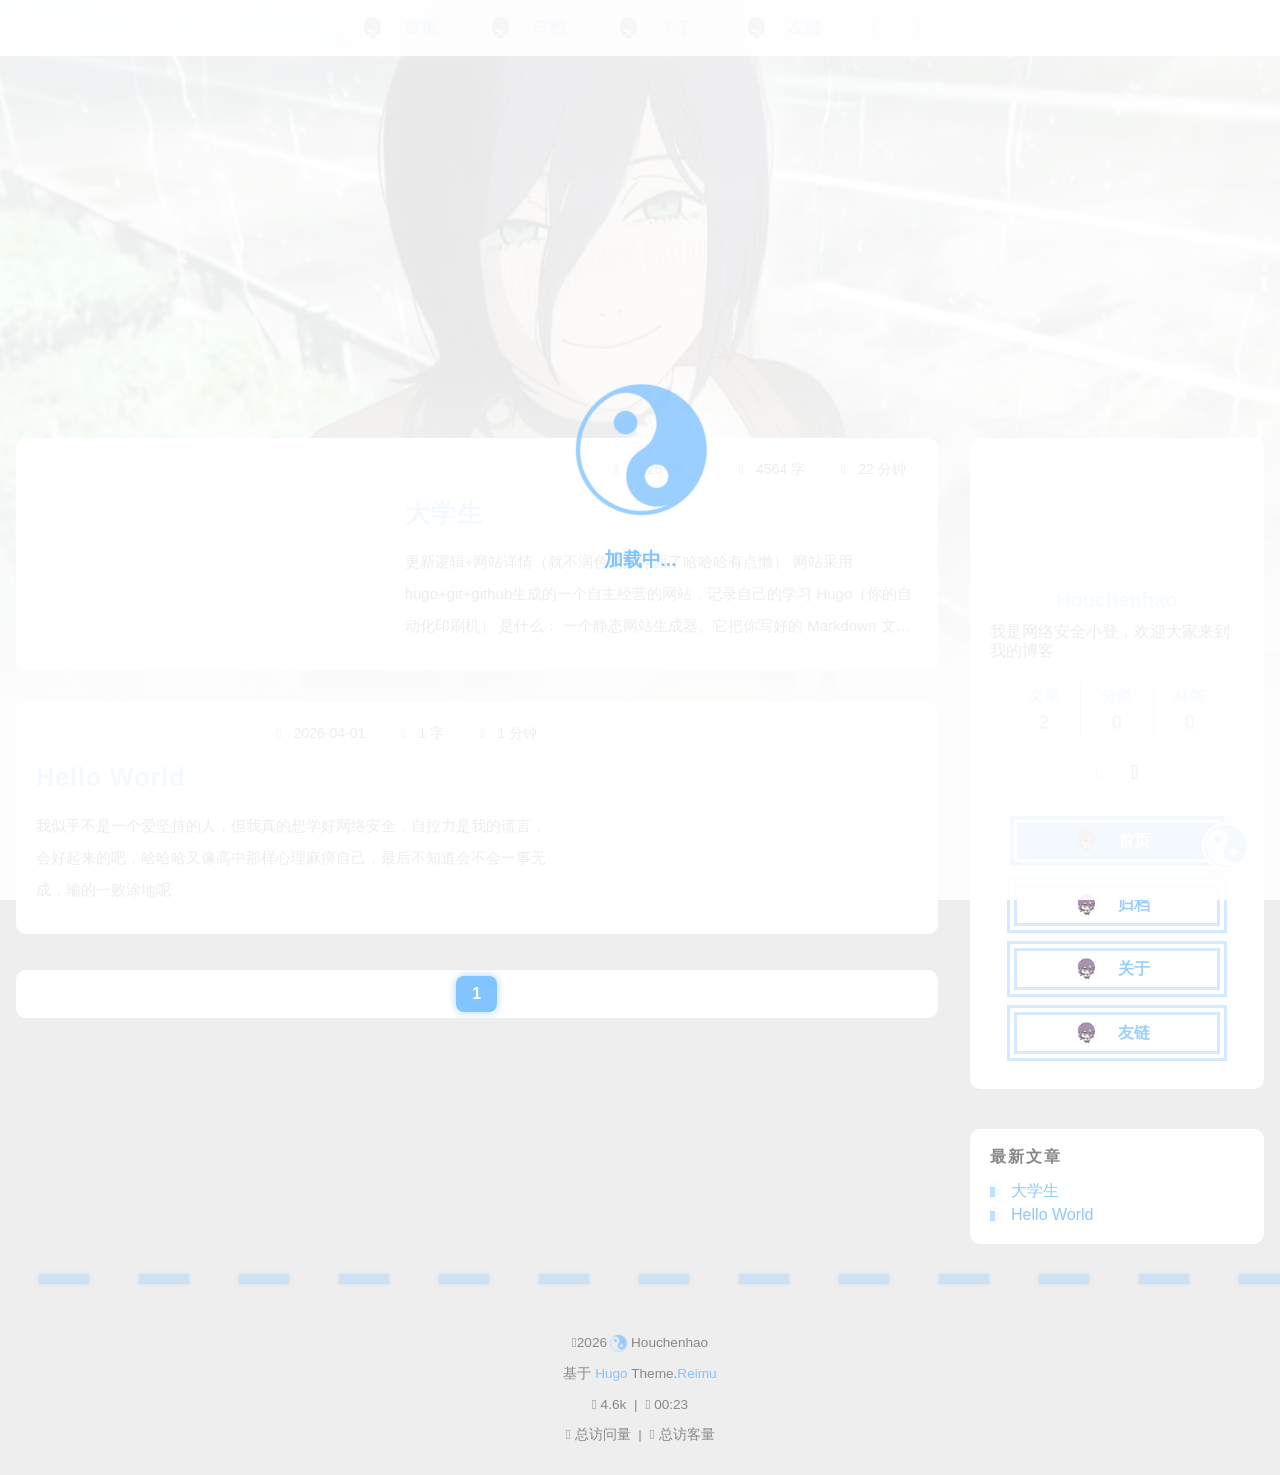
<file: page/1/index.html>
<!DOCTYPE html>
<html lang="zh-cn">
  <head>
    <title>https://Houchenhao.github.io/</title>
    <link rel="canonical" href="https://Houchenhao.github.io/">
    <meta charset="utf-8">
    <meta http-equiv="refresh" content="0; url=https://Houchenhao.github.io/">
  </head>
</html>
</file>
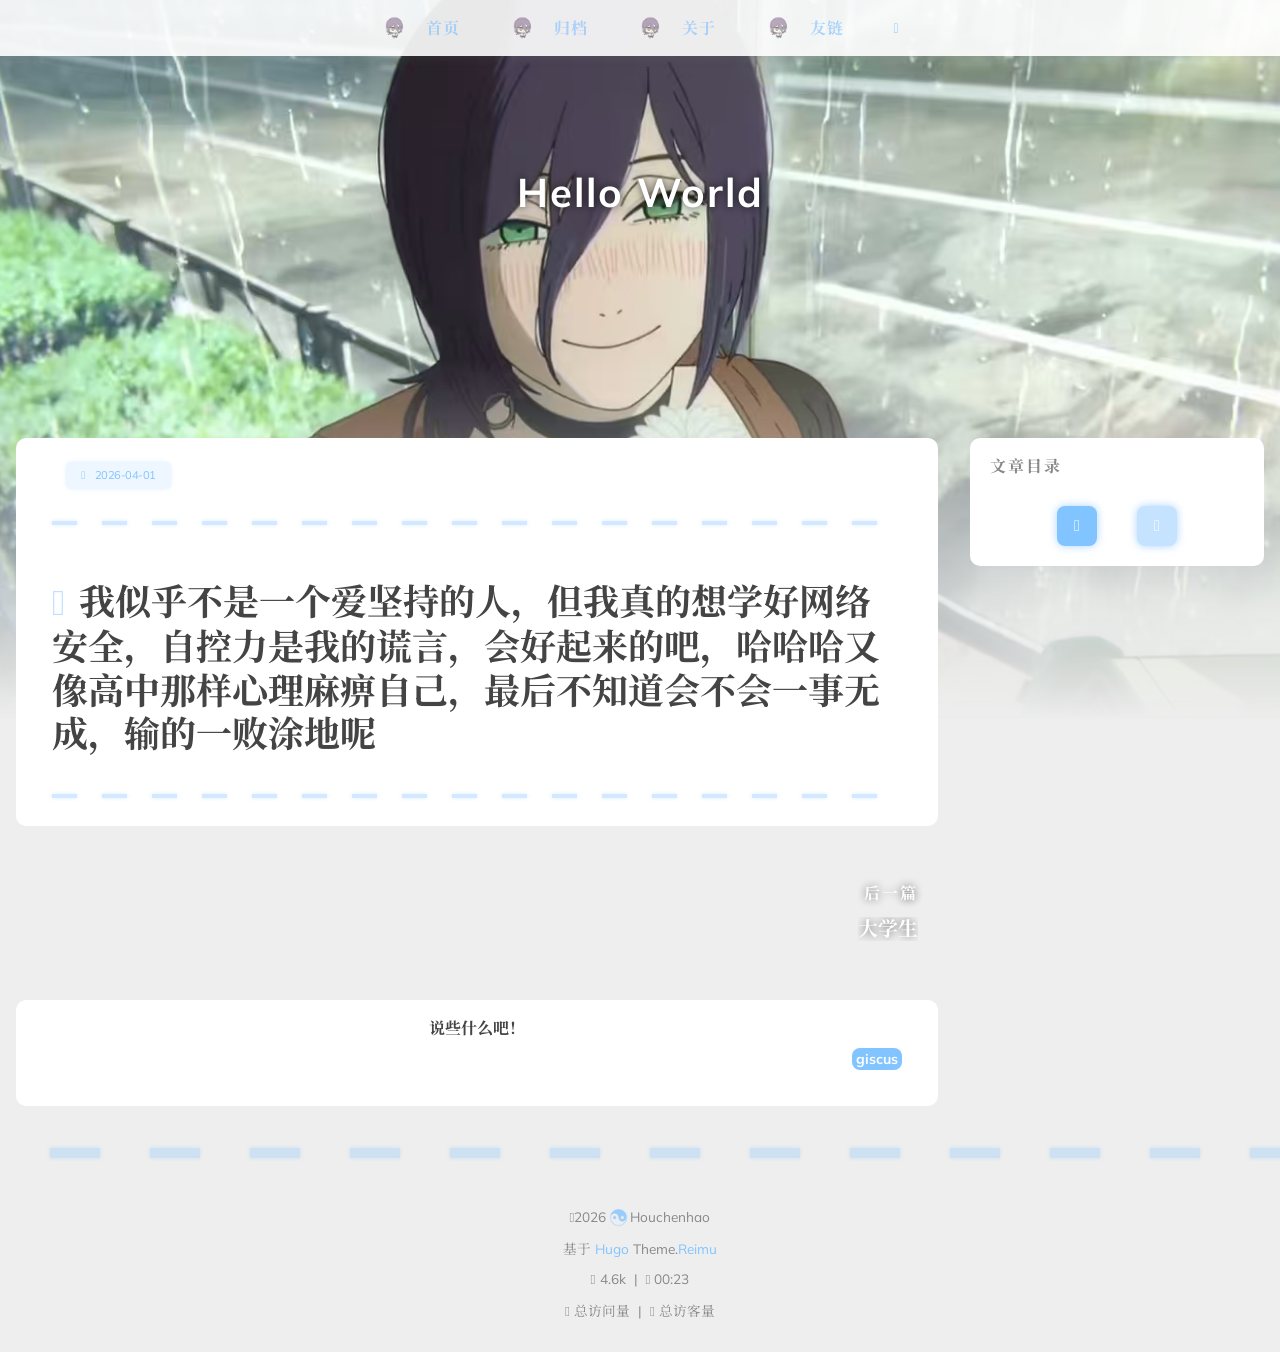
<file: post/hello-world/index.html>
<!doctype html>
<html
  lang="zh-cn" 
  data-theme-mode="auto"
  >
  <head><meta charset="utf-8" />
<meta
  name="viewport"
  content="width=device-width, initial-scale=1, shrink-to-fit=no"
/><title>
  Hello World | Houchenhao
</title>
<meta name="description" content="我是网络安全小登，欢迎大家来到我的博客"/><script>
  window.siteConfig = JSON.parse("{\"anchor_icon\":null,\"base\":\"https://Houchenhao.github.io/\",\"clipboard\":{\"copyright\":{\"count\":50,\"enable\":false,\"license_type\":\"by-nc-sa\"},\"fail\":{\"en\":\"Copy failed (ﾟ⊿ﾟ)ﾂ\",\"ja\":\"コピー失敗 (ﾟ⊿ﾟ)ﾂ\",\"pt-br\":\"Falha ao copiar (ﾟ⊿ﾟ)ﾂ\",\"zh-cn\":\"复制失败 (ﾟ⊿ﾟ)ﾂ\",\"zh-tw\":\"複製失敗 (ﾟ⊿ﾟ)ﾂ\"},\"success\":{\"en\":\"Copy successfully (*^▽^*)\",\"ja\":\"コピー成功 (*^▽^*)\",\"pt-br\":\"Copiado com sucesso (*^▽^*)\",\"zh-cn\":\"复制成功 (*^▽^*)\",\"zh-tw\":\"複製成功 (*^▽^*)\"}},\"code_block\":{\"expand\":true},\"icon_font\":\"4552607_a0oqhord1y\",\"outdate\":{\"daysago\":180,\"enable\":false,\"message\":{\"en\":\"This article was last updated on {time}. Please note that the content may no longer be applicable.\",\"ja\":\"この記事は最終更新日：{time}。記載内容が現在有効でない可能性がありますのでご注意ください。\",\"pt-br\":\"Este artigo foi atualizado pela última vez em {time}. Observe que o conteúdo pode não ser mais aplicável.\",\"zh-cn\":\"本文最后更新于 {time}，请注意文中内容可能已不适用。\",\"zh-tw\":\"本文最後更新於 {time}，請注意文中內容可能已不適用。\"}}}");
  
</script>
<link rel="preconnect" href="https://fonts.gstatic.com" crossorigin />
<link
  rel="preload"
  as="style"
  href="https://fonts.googleapis.com/css?family=Mulish:400,400italic,700,700italic%7cNoto%20Serif%20SC:400,400italic,700,700italic&amp;display=swap"
/>
<link
  rel="stylesheet"
  href="https://fonts.googleapis.com/css?family=Mulish:400,400italic,700,700italic%7cNoto%20Serif%20SC:400,400italic,700,700italic&amp;display=swap"
  media="print"
  onload="this.media='all'"
/>
<link
    rel="preload"
    href="//at.alicdn.com/t/c/font_4552607_a0oqhord1y.woff2"
    as="font"
    type="font/woff2"
    crossorigin="anonymous"
  /><link rel="stylesheet" href="/css/loader.min.ac746e154f756f8220326eeb52a719f142ab038be5a8ddf30ea5ef15ef2356ea.css" /><meta property="og:type" content="website" />
  <meta property="og:title" content="Hello World | Houchenhao" />
  <meta
    property="og:description"
    content="我是网络安全小登，欢迎大家来到我的博客"
  />
  <meta property="og:url" content="https://Houchenhao.github.io/post/hello-world/" />
  <meta
    property="og:site_name"
    content="我的个人博客"
  />
  <meta property="og:image" content="https://Houchenhao.github.io/images/banner.jpg" />
  <meta property="article:author" content="Houchenhao" />
  <meta property="article:published_time" content="2026-04-01T11:01:46&#43;08:00" />
  <meta property="article:modified_time" content="2026-04-01T11:01:46&#43;08:00" /><meta name="twitter:card" content="summary" /><meta name="twitter:image" content="https://Houchenhao.github.io/images/banner.jpg" />
<link rel="shortcut icon" href="/favicon.ico"><link rel="stylesheet" href="/css/main.min.97aa948a2dd370a40a0c52ce12da2f6f76a5ad8cf1e9e074c17bc7fa689e07eb.css" /><link
    rel="preload"
    as="style"
    href="https://npm.webcache.cn/photoswipe@5.4.4/dist/photoswipe.css"
    integrity="sha384-IfxC36XL/toUyJ939C73PcgMuRzAZuIzZxE38drsmO5p6jD7ei&#43;Zx/1oA/0l8ysE" crossorigin="anonymous"
    onload="this.onload=null;this.rel='stylesheet'"
  /><link
    rel="preload"
    as="style"
    href="https://npm.webcache.cn/katex@0.16.24/dist/katex.min.css"
    integrity="sha384-tTgKLjMYmJr94v8qu2PE5MUGSMbyN2xiH266JUB3gpm8vnnJywd1dWSOEfrFz&#43;YI" crossorigin="anonymous"
    onload="this.onload=null;this.rel='stylesheet'"
  /><script
    src="https://npm.webcache.cn/pace-js@1.2.4/pace.min.js"
    
    
    
    
    integrity="sha384-k6YtvFUEIuEFBdrLKJ3YAUbBki333tj1CSUisai5Cswsg9wcLNaPzsTHDswp4Az8" crossorigin="anonymous"></script><link
    rel="stylesheet"
    href="https://npm.webcache.cn/@reimujs/aos@0.1.2/dist/aos.css"
    integrity="sha384-GMRP93c6Hkz9JVKGAuRR3nTS7M07RwPgTFenXiosjq2VbVgvdDNcz1g6Mkj8AONa" crossorigin="anonymous"/></head>
  <body><div id='loader'>
    <div class="loading-left-bg loading-bg"></div>
    <div class="loading-right-bg loading-bg"></div>
    <div class="spinner-box">
      <div class="loading-taichi rotate"><svg width="150" height="150" viewBox="0 0 1024 1024" class="icon" version="1.1" xmlns="https://www.w3.org/2000/svg" shape-rendering="geometricPrecision">
            <path d="M303.5 432A80 80 0 0 1 291.5 592A80 80 0 0 1 303.5 432z" fill="var(--red-1, #ff5252)" />
            <path d="M512 65A447 447 0 0 1 512 959L512 929A417 417 0 0 0 512 95A417 417 0 0 0 512 929L512 959A447 447 0 0 1 512 65z 
          M512 95A417 417 0 0 1 929 512A208.5 208.5 0 0 1 720.5 720.5L720.5 592A80 80 0 0 0 720.5 432A80 80 0 0 0 720.5 592L720.5 720.5A208.5 208.5 0 0 1 512 512A208.5 208.5 0 0 0 303.5 303.5A208.5 208.5 0 0 0 95 512A417 417 0 0 1 512 95z" fill="var(--red-1, #ff5252)" />
          </svg></div><div class="loading-word">加载中...</div>
    </div>
  </div>
  </div>
  <script>
    var time = null;
    var loaderEl = document.getElementById('loader');
    var startLoading = () => {
      time = Date.now();
      loaderEl.classList.remove("loading");
    }
    var hideLoader = () => {
      document.body.style.overflow = 'auto';
      loader.classList.add('loading');
    };

    var endLoading = () => {
      if (!time) {
        hideLoader();
      } else {
        if (Date.now() - time > 500) {
          time = null;
          hideLoader();
        } else {
          setTimeout(endLoading, 500 - (Date.now() - time));
          time = null;
        }
      }
    }
    window.addEventListener('DOMContentLoaded', endLoading);
    loaderEl.addEventListener('click', endLoading);
  </script><div id="copy-tooltip"></div>
<div id="lang-tooltip">
本文章没有找到对应的语言版本
</div>
<div id="heatmap-tooltip"></div><div id="container">
      <div id="wrap"><div id="header-nav">
  <nav id="main-nav" aria-label="Primary navigation"><a class="main-nav-link-wrap" href="/"><div class='main-nav-icon icon '><img src="/images/mama.png" alt="home icon" class="" style="height: 1em;"></div><span class="main-nav-link">首页</span>
      </a><a class="main-nav-link-wrap" href="/archives"><div class='main-nav-icon icon '><img src="/images/mama.png" alt="archives icon" class="" style="height: 1em;"></div><span class="main-nav-link">归档</span>
      </a><a class="main-nav-link-wrap" href="/about"><div class='main-nav-icon icon '><img src="/images/mama.png" alt="about icon" class="" style="height: 1em;"></div><span class="main-nav-link">关于</span>
      </a><a class="main-nav-link-wrap" href="/friend"><div class='main-nav-icon icon '><img src="/images/mama.png" alt="friend icon" class="" style="height: 1em;"></div><span class="main-nav-link">友链</span>
      </a><a id="main-nav-toggle" class="nav-icon" aria-label="Toggle navigation" role="button"></a>
  </nav>
  <nav id="sub-nav" aria-label="Secondary navigation"></nav></div>
<header id="header" aria-label="Site header"><picture></picture><img  fetchpriority="high" src="/images/banner.jpg" alt="Hello World"><div id="header-outer">
    <div id="header-title"><span id="logo">
            <h1 data-aos="slide-up">Hello World</h1>
          </span><h2 id="subtitle-wrap" data-aos="slide-down"></h2></div>
  </div>
</header><div id="content"
          aria-label="Page content"
          
          class="sidebar-right"  ><aside id="sidebar" aria-label="Sidebar"><div class="sidebar-wrapper-container sticky"><div class="sidebar-wrapper">
    <div
      class="sidebar-wrap"
      data-aos="fade-up"
    ><div class="sidebar-toc-sidebar"><h3 class="toc-title">文章目录</h3>
<div class="sidebar-toc-wrapper toc-div-class">
  <nav id="TableOfContents"></nav>
</div></div>
          <div class="sidebar-common-sidebar hidden"><div class="sidebar-author">
  <img
    data-src="/avatar/avatar.jpg"
    data-sizes="auto"
    alt="Houchenhao"
    class="lazyload"
  />
  <div class="sidebar-author-name">Houchenhao</div>
  <div class="sidebar-description">我是网络安全小登，欢迎大家来到我的博客</div>
</div>
<div class="sidebar-state">
  <div class="sidebar-state-article">
    <div>文章</div><div class="sidebar-state-number">2</div>
  </div>
  <a class="sidebar-state-category" href="/categories/" aria-label="sidebar-state-category-link">
    <div>分类</div>
    <div class="sidebar-state-number">
      0
    </div>
  </a>
  <a class="sidebar-state-tag" href="/tags/" aria-label="sidebar-state-tag-link">
    <div>标签</div>
    <div class="sidebar-state-number">0</div>
  </a>
</div>
<div class="sidebar-social" ><div class="icon-email sidebar-social-icon">
        <a
          href="mailto:3405944767@qq.com"
          itemprop="url"
          target="_blank"
          aria-label="email"
          rel="noopener nofollow noreferrer"
        ></a>
      </div><div class="icon-github sidebar-social-icon">
        <a
          href="https://github.com/Houchenhao"
          itemprop="url"
          target="_blank"
          aria-label="github"
          rel="noopener nofollow noreferrer"
        ></a>
      </div></div><div class="sidebar-menu"><div class="sidebar-menu-link-wrap">
      <a
        class="sidebar-menu-link-dummy"
        href="/"
        aria-label="首页"
      ></a><div class='sidebar-menu-icon icon '><img src="/images/mama.png" alt="home icon" class="" style="height: 1em;"></div><div class="sidebar-menu-link">首页</div>
    </div><div class="sidebar-menu-link-wrap">
      <a
        class="sidebar-menu-link-dummy"
        href="/archives"
        aria-label="归档"
      ></a><div class='sidebar-menu-icon icon '><img src="/images/mama.png" alt="archives icon" class="" style="height: 1em;"></div><div class="sidebar-menu-link">归档</div>
    </div><div class="sidebar-menu-link-wrap">
      <a
        class="sidebar-menu-link-dummy"
        href="/about"
        aria-label="关于"
      ></a><div class='sidebar-menu-icon icon '><img src="/images/mama.png" alt="about icon" class="" style="height: 1em;"></div><div class="sidebar-menu-link">关于</div>
    </div><div class="sidebar-menu-link-wrap">
      <a
        class="sidebar-menu-link-dummy"
        href="/friend"
        aria-label="友链"
      ></a><div class='sidebar-menu-icon icon '><img src="/images/mama.png" alt="friend icon" class="" style="height: 1em;"></div><div class="sidebar-menu-link">友链</div>
    </div></div></div><div class="sidebar-btn-wrapper" style="position:static">
            <div class="sidebar-toc-btn current"></div>
            <div class="sidebar-common-btn"></div>
          </div></div>
  </div><div class="sidebar-widget"></div></div></aside>
<section id="main" aria-label="Main content"><article
  class="h-entry article"
  itemscope
  itemtype="https://schema.org/BlogPosting"
>
  <div
    class="article-inner"
    data-aos="fade-up"
  >
    <div class="article-meta"><div class="article-date">
  <span
    class="article-date-link icon-calendar"
    data-aos="zoom-in"
  >
    <time datetime="2026-04-01 11:01:46 &#43;0800 CST" itemprop="datePublished"
      >2026-04-01</time
    >
    <time style="display: none;" id="post-update-time"
      >2026-04-01</time
    >
  </span></div>
</div><div class="hr-line"></div><div class="e-content article-entry" itemprop="articleBody"><h1 id="我似乎不是一个爱坚持的人但我真的想学好网络安全自控力是我的谎言会好起来的吧哈哈哈又像高中那样心理麻痹自己最后不知道会不会一事无成输的一败涂地呢">
<a class="header-anchor" href="#%e6%88%91%e4%bc%bc%e4%b9%8e%e4%b8%8d%e6%98%af%e4%b8%80%e4%b8%aa%e7%88%b1%e5%9d%9a%e6%8c%81%e7%9a%84%e4%ba%ba%e4%bd%86%e6%88%91%e7%9c%9f%e7%9a%84%e6%83%b3%e5%ad%a6%e5%a5%bd%e7%bd%91%e7%bb%9c%e5%ae%89%e5%85%a8%e8%87%aa%e6%8e%a7%e5%8a%9b%e6%98%af%e6%88%91%e7%9a%84%e8%b0%8e%e8%a8%80%e4%bc%9a%e5%a5%bd%e8%b5%b7%e6%9d%a5%e7%9a%84%e5%90%a7%e5%93%88%e5%93%88%e5%93%88%e5%8f%88%e5%83%8f%e9%ab%98%e4%b8%ad%e9%82%a3%e6%a0%b7%e5%bf%83%e7%90%86%e9%ba%bb%e7%97%b9%e8%87%aa%e5%b7%b1%e6%9c%80%e5%90%8e%e4%b8%8d%e7%9f%a5%e9%81%93%e4%bc%9a%e4%b8%8d%e4%bc%9a%e4%b8%80%e4%ba%8b%e6%97%a0%e6%88%90%e8%be%93%e7%9a%84%e4%b8%80%e8%b4%a5%e6%b6%82%e5%9c%b0%e5%91%a2"></a>
我似乎不是一个爱坚持的人，但我真的想学好网络安全，自控力是我的谎言，会好起来的吧，哈哈哈又像高中那样心理麻痹自己，最后不知道会不会一事无成，输的一败涂地呢
</h1></div>
    <footer class="article-footer"><div class="share-wrapper"></div><ul class="article-category-list"></ul>
<ul class="article-tag-list" itemprop="keywords"></ul>
</footer>
  </div><nav
    id="article-nav"
    aria-label="Article navigation"
    data-aos="fade-up"
  ><div class="article-nav-link-wrap right"><img
              data-src="/images/cover4.png"
              data-sizes="auto"
              alt="大学生"
              class="lazyload"
            /><a
          href="/post/1111/"
          aria-label="后一篇:大学生"
          title="后一篇:大学生"
        ></a>
        <div class="article-nav-caption">后一篇</div>
        <h3 class="article-nav-title">大学生</h3>
      </div></nav></article><section id="comments" data-aos="fade-up">
<div class="comment-header"><h2 class="comment-title">说些什么吧！</h2>
  <div class="comment-selector">
    <div class="comment-selector-wrap"><div class="selector-item" data-selector="giscus">
          <span>giscus</span>
        </div></div>
  </div>
</div>

<div class="comment-content"><div class="comment giscus-comment" data-aos="fade-up"
     >
    </div></div>
</section></section>
        </div><footer id="footer" aria-label="Site footer">
  <div style="width: 100%; overflow: hidden">
    <div class="footer-line"></div>
  </div>
  <div id="footer-info"><div>
      <span class="icon-copyright"></span>2026<span class="footer-info-sep rotate"></span>Houchenhao
    </div><div>
        基于&nbsp;<a
          href="https://gohugo.io/"
          target="_blank"
          rel="noopener nofollow noreferrer"
          >Hugo</a
        >&nbsp;Theme.<a
          href="https://github.com/D-Sketon/hugo-theme-reimu"
          target="_blank"
          rel="noopener nofollow noreferrer"
          >Reimu</a
        >
      </div><div>
        <span class="icon-brush"
          >&nbsp;4.6k</span
        >
        &nbsp;|&nbsp;
        <span class="icon-coffee">&nbsp;00:23</span>
      </div><div>
        <span class="icon-eye"></span>
        <span id="busuanzi_container_site_pv"
          >总访问量&nbsp;<span
            id="busuanzi_value_site_pv"
          ></span
        ></span>
        &nbsp;|&nbsp;
        <span class="icon-user"></span>
        <span id="busuanzi_container_site_uv"
          >总访客量&nbsp;<span
            id="busuanzi_value_site_uv"
          ></span
        ></span>
      </div></div>
</footer>
<div class="sidebar-top">
            <div class="sidebar-top-taichi rotate"></div>
            <div class="arrow-up"></div>
          </div><div id="mask" class="hide"></div>
      </div><nav id="mobile-nav" aria-label="Mobile navigation">
  <div class="sidebar-wrap"><div class="sidebar-toc-sidebar"><h3 class="toc-title">文章目录</h3>
<div class="sidebar-toc-wrapper toc-div-class">
  <nav id="TableOfContents"></nav>
</div></div>
        <div class="sidebar-common-sidebar hidden"><div class="sidebar-author">
  <img
    data-src="/avatar/avatar.jpg"
    data-sizes="auto"
    alt="Houchenhao"
    class="lazyload"
  />
  <div class="sidebar-author-name">Houchenhao</div>
  <div class="sidebar-description">我是网络安全小登，欢迎大家来到我的博客</div>
</div>
<div class="sidebar-state">
  <div class="sidebar-state-article">
    <div>文章</div><div class="sidebar-state-number">2</div>
  </div>
  <a class="sidebar-state-category" href="/categories/" aria-label="sidebar-state-category-link">
    <div>分类</div>
    <div class="sidebar-state-number">
      0
    </div>
  </a>
  <a class="sidebar-state-tag" href="/tags/" aria-label="sidebar-state-tag-link">
    <div>标签</div>
    <div class="sidebar-state-number">0</div>
  </a>
</div>
<div class="sidebar-social" ><div class="icon-email sidebar-social-icon">
        <a
          href="mailto:3405944767@qq.com"
          itemprop="url"
          target="_blank"
          aria-label="email"
          rel="noopener nofollow noreferrer"
        ></a>
      </div><div class="icon-github sidebar-social-icon">
        <a
          href="https://github.com/Houchenhao"
          itemprop="url"
          target="_blank"
          aria-label="github"
          rel="noopener nofollow noreferrer"
        ></a>
      </div></div><div class="sidebar-menu"><div class="sidebar-menu-link-wrap">
      <a
        class="sidebar-menu-link-dummy"
        href="/"
        aria-label="首页"
      ></a><div class='sidebar-menu-icon icon '><img src="/images/mama.png" alt="home icon" class="" style="height: 1em;"></div><div class="sidebar-menu-link">首页</div>
    </div><div class="sidebar-menu-link-wrap">
      <a
        class="sidebar-menu-link-dummy"
        href="/archives"
        aria-label="归档"
      ></a><div class='sidebar-menu-icon icon '><img src="/images/mama.png" alt="archives icon" class="" style="height: 1em;"></div><div class="sidebar-menu-link">归档</div>
    </div><div class="sidebar-menu-link-wrap">
      <a
        class="sidebar-menu-link-dummy"
        href="/about"
        aria-label="关于"
      ></a><div class='sidebar-menu-icon icon '><img src="/images/mama.png" alt="about icon" class="" style="height: 1em;"></div><div class="sidebar-menu-link">关于</div>
    </div><div class="sidebar-menu-link-wrap">
      <a
        class="sidebar-menu-link-dummy"
        href="/friend"
        aria-label="友链"
      ></a><div class='sidebar-menu-icon icon '><img src="/images/mama.png" alt="friend icon" class="" style="height: 1em;"></div><div class="sidebar-menu-link">友链</div>
    </div></div></div></div><div class="sidebar-btn-wrapper">
        <div class="sidebar-toc-btn current"></div>
        <div class="sidebar-common-btn"></div>
      </div></nav>
</div><script
    src="https://npm.webcache.cn/lazysizes@5.3.2/lazysizes.min.js"
    
    
    
    
    integrity="sha384-3gT/vsepWkfz/ff7PpWNUeMzeWoH3cDhm/A8jM7ouoAK0/fP/9bcHHR5kHq2nf&#43;e" crossorigin="anonymous"></script><script
    src="https://npm.webcache.cn/clipboard@2.0.11/dist/clipboard.min.js"
    
    
    
    
    integrity="sha384-J08i8An/QeARD9ExYpvphB8BsyOj3Gh2TSh1aLINKO3L0cMSH2dN3E22zFoXEi0Q" crossorigin="anonymous"></script><script src="/js/main.js" integrity="" crossorigin="anonymous"  ></script><script src="/js/aos.js" integrity="" crossorigin="anonymous"  ></script><script>
    var aosInit = () => {
      AOS.init({
        duration: 1000,
        easing: "ease",
        once: true,
        offset: 50,
      });
    };
    if (document.readyState === "loading") {
      document.addEventListener("DOMContentLoaded", aosInit);
    } else {
      aosInit();
    }
  </script><script src="/js/pjax_main.js" integrity="" crossorigin="anonymous" data-pjax ></script><script>
  var setupFirework = () => {
    if (! false  || !window.matchMedia('(max-width: 768px)').matches) {
      if (window.firework) {
        const options = JSON.parse("{\"excludeelements\":[\"a\",\"button\"],\"particles\":[]}");
        options.excludeElements = options.excludeelements;
        delete options.excludeelements;
        window.firework(options);
      }
    }
  }
</script><script
    src="https://npm.webcache.cn/mouse-firework@0.2.0/dist/index.umd.js"
    defer
    
    
    onload="setupFirework()"
    integrity="sha384-qi9WggRt19tv8Vc7pCHW3ulMNLwrn515zaLEWZjl1px07vz8&#43;pUoWX8n1rgq282T" crossorigin="anonymous"></script>

<div id="lazy-script">
  <div><script data-pjax>
        window.REIMU_POST = {
          author: "Houchenhao",
          title: "Hello World",
          url: "https:\/\/Houchenhao.github.io\/post\/hello-world\/",
          description: "\r我似乎不是一个爱坚持的人，但我真的想学好网络安全，自控力是我的谎言，会好起来的吧，哈哈哈又像高中那样心理麻痹自己，最后不知道会不会一事无成，输的一败涂地呢\r",
          cover: "https:\/\/Houchenhao.github.io\/images\/banner.jpg",
        };
      </script><script src="/js/insert_highlight.js" integrity="" crossorigin="anonymous" data-pjax ></script><script src="/js/tabs.js" integrity="" crossorigin="anonymous" data-pjax defer></script><script type="module" data-pjax>const PhotoSwipeLightbox = (await safeImport("https:\/\/npm.webcache.cn\/photoswipe@5.4.4\/dist\/photoswipe-lightbox.esm.min.js", "sha384-DiL6M\/gG\u002bwmTxmCRZyD1zee6lIhawn5TGvED0FOh7fXcN9B0aZ9dexSF\/N6lrZi\/")).default;const initPswp = (gallery, children) => {
          if (_$$(`${gallery} ${children}`).length > 0) {
            new PhotoSwipeLightbox({
              gallery,
              children,pswpModule: () => safeImport("https:\/\/npm.webcache.cn\/photoswipe@5.4.4\/dist\/photoswipe.esm.min.js", "sha384-WkkO3GCmgkC3VQWpaV8DqhKJqpzpF9JoByxDmnV8\u002boTJ7m3DfYEWX1fu1scuS4\u002bs")}).init();
          }
        }
        const pswp = () => {
          initPswp('.article-entry', 'a.article-gallery-item');
          initPswp('.article-gallery', 'a.article-gallery-item');
        }
        pswp()
      </script><script data-pjax>
  var loadScript = (src, integrity) => {
    const script = document.createElement('script');
    script.src = src;
    if (integrity) script.integrity = integrity;
    script.crossOrigin = 'anonymous';
    return script;
  };
  var commentConfigKeys = ['valine', 'waline', 'twikoo', 'gitalk', 'giscus', 'disqus', 'utterances'];
  var commentConfig = {giscus: {
      enable: true,
      load: async () => {
        const container = document.querySelector('.giscus-comment');
        if (!container) return;
        container.style.display = 'block';

        
        const existingScript = container.querySelector('script[src*="giscus.app/client.js"]');
        if (existingScript) existingScript.remove();
        const existingFrame = document.querySelector('iframe.giscus-frame');
        if (existingFrame) existingFrame.remove();

        
        const giscusScript = document.createElement('script');
        const domMode = document.documentElement.getAttribute("data-theme");
        const defaultTheme = { dark: 'dark', light: 'light' };
        const customTheme = {
          light: 'light' ? 'light' : new URL('\/css\/giscus_reimu_light.min.1c9117ab13381ea50ad3571ab1e8b46d655010bd9c9ddacf0c43960b5e87c02f.css', window.location.origin).href,
          dark: 'dark' ? 'dark' : new URL('\/css\/giscus_reimu_dark.min.deaee0543e38199843fc43db0413d7061075752e6dd6c12e0cf21c5ac334c5c3.css', window.location.origin).href
        };
        const hasGiscusCorsHeader = async (url) => {
          if (!url) return false;
          if (!url.startsWith('http')) return true; 
          try {
            let response = await fetch(url, { method: 'HEAD', cache: 'no-store' });
            if (response.status === 405) {
              response = await fetch(url, { method: 'GET', cache: 'no-store' });
            }
            const allowOrigin = response.headers.get('access-control-allow-origin') || '';
            return allowOrigin === '*' || allowOrigin.split(',').map(value => value.trim()).includes('https://giscus.app');
          } catch {
            return false;
          }
        };
        let giscusTheme = defaultTheme;
        const [darkCorsOk, lightCorsOk] = await Promise.all([
          hasGiscusCorsHeader(customTheme.dark),
          hasGiscusCorsHeader(customTheme.light)
        ]);
        if (darkCorsOk && lightCorsOk) {
          giscusTheme = customTheme;
        }

        const docLang = document.documentElement.lang || 'en';
        const langBase = docLang.split('-')[0];
        const supportedLangs = ['ar', 'be', 'bg', 'ca', 'cs', 'da', 'de', 'en', 
        'eo', 'es', 'eu', 'fa', 'fr', 'gr', 'hbs', 'he', 'hu', 'id', 'it', 'ja', 
        'kh', 'ko', 'nl', 'pl', 'pt', 'ro', 'ru', 'th', 'tr', 'uk', 'uz', 'vi', 'zh-CN', 'zh-HK', 'zh-TW'];
        const giscusLang = supportedLangs.includes(docLang) ? docLang : supportedLangs.includes(langBase) ? langBase : 'en';

        giscusScript.src = 'https://giscus.app/client.js';
        giscusScript.setAttribute('data-repo', 'Houchenhao\/Houchenhao.github.io');
        giscusScript.setAttribute('data-repo-id', 'R_kgDOR2fqyQ');
        giscusScript.setAttribute('data-category', 'Announcements');
        giscusScript.setAttribute('data-category-id', 'DIC_kwDOR2fqyc4C5wlt');
        giscusScript.setAttribute('data-mapping', '0');
        giscusScript.setAttribute('data-strict', '0');
        giscusScript.setAttribute('data-reactions-enabled', '1');
        giscusScript.setAttribute('data-emit-metadata', '0');
        giscusScript.setAttribute('data-input-position', 'bottom');
        giscusScript.setAttribute('data-theme', domMode === 'dark' ? giscusTheme.dark : giscusTheme.light);
        giscusScript.setAttribute('data-lang', giscusLang);
        giscusScript.setAttribute('crossorigin', 'anonymous');
        giscusScript.async = true;
        container.appendChild(giscusScript);
         const themeHandler = (e) => {
          const isDark = e.detail.isDark;
          const iframe = document.querySelector('iframe.giscus-frame');
          if (!iframe || !iframe.contentWindow) {
            document.body.removeEventListener('reimu:theme-set', themeHandler);
            return;
          }
          iframe.contentWindow.postMessage({ giscus: { setConfig: { theme: isDark ? giscusTheme.dark : giscusTheme.light } } }, 'https://giscus.app');
        };
        document.body.addEventListener('reimu:theme-set', themeHandler);
      }
    },};
  commentConfig.enable = commentConfigKeys.some(key => commentConfig?.[key]?.enable);

  var defaultComment = '';
  if (commentConfig.enable) {
    
    var savedCommentType = localStorage.getItem('commentType');
    
    
    if (savedCommentType) {
      if (commentConfig[savedCommentType]?.enable) {
        defaultComment = savedCommentType;
      }
    }
    
    
    if (!defaultComment) {
      var configDefault = 'giscus';
      if (commentConfig[configDefault]?.enable) {
        defaultComment = configDefault;
      }
    }
    
    
    if (!defaultComment) {
      defaultComment = commentConfigKeys.find(sys => commentConfig?.[sys]?.enable) || '';
    }
  }

  function loadComments() {
    if (!commentConfig.enable) return;
    
    const loadedComments = {
      valine: false,
      waline: false,
      twikoo: false,
      gitalk: false,
      giscus: false
    };

    
    const hideAllComments = () => {
      const commentContainers = document.querySelectorAll('.comment');
      commentContainers.forEach(container => {
        container.style.display = 'none';
      });
    };

    
    const loadCommentSystem = (type) => {
      if (loadedComments[type]) {
        
        document.querySelector(`.${type}-comment`).style.display = 'block';
        return;
      }

      
      commentConfig[type]?.load();
      loadedComments[type] = true;
    };

    
    const changeActiveCommentItems = (item) => {
      const commentItems = document.querySelectorAll('.selector-item');
      for (let i = 0; i < commentItems.length; i++) {
        commentItems[i].classList.remove('active');
      }
      item.classList.add('active');

      
      const commentType = item.getAttribute('data-selector');

      
      hideAllComments();

      
      loadCommentSystem(commentType);
    };

    const commentInit = () => {
      
      const commentItems = document.querySelectorAll('.selector-item');
      for (let item of commentItems) {
        item.addEventListener('click', () => {
          
          const commentType = item.getAttribute('data-selector');
          window.localStorage.setItem('commentType', commentType);
          
          changeActiveCommentItems(item);
        });
      }

      
      if (defaultComment) {
        const defaultSelectorItem = document.querySelector(`[data-selector="${defaultComment}"]`);
        if (!defaultSelectorItem) return;
        defaultSelectorItem.style.display = 'block';
        defaultSelectorItem.classList.add('active');
        loadCommentSystem(defaultComment);
      }
    }

    if (document.readyState === 'loading') {
      document.addEventListener('DOMContentLoaded', commentInit);
    } else {
      commentInit();
    }
  };
  loadComments();
</script></div>
</div><script
    src="https://npm.webcache.cn/busuanzi@2.3.0/bsz.pure.mini.js"
    
    async
    
    
    integrity="sha384-0M75wtSkhjIInv4coYlaJU83&#43;OypaRCIq2SukQVQX04eGTCBXJDuWAbJet56id&#43;S" crossorigin="anonymous"></script><script>
    if ('serviceWorker' in navigator) {
      navigator.serviceWorker.getRegistrations().then((registrations) => {
        for (let registration of registrations) {
          registration.unregister();
        }
      });
    }
  </script><script>
  const reimuCopyright = String.raw`
   ______     ______     __     __    __     __  __    
  /\  == \   /\  ___\   /\ \   /\ "-./  \   /\ \/\ \   
  \ \  __<   \ \  __\   \ \ \  \ \ \-./\ \  \ \ \_\ \  
   \ \_\ \_\  \ \_____\  \ \_\  \ \_\ \ \_\  \ \_____\ 
    \/_/ /_/   \/_____/   \/_/   \/_/  \/_/   \/_____/ 
                                                    
  `;
  console.log(String.raw`%c ${reimuCopyright}`, "color: #ff5252;");
  console.log(
    "%c Theme.Reimu" + " %c https://github.com/D-Sketon/hugo-theme-reimu ",
    "color: white; background: #ff5252; padding:5px 0;",
    "padding:4px;border:1px solid #ff5252;",
  );
</script></body>
</html>
</file>
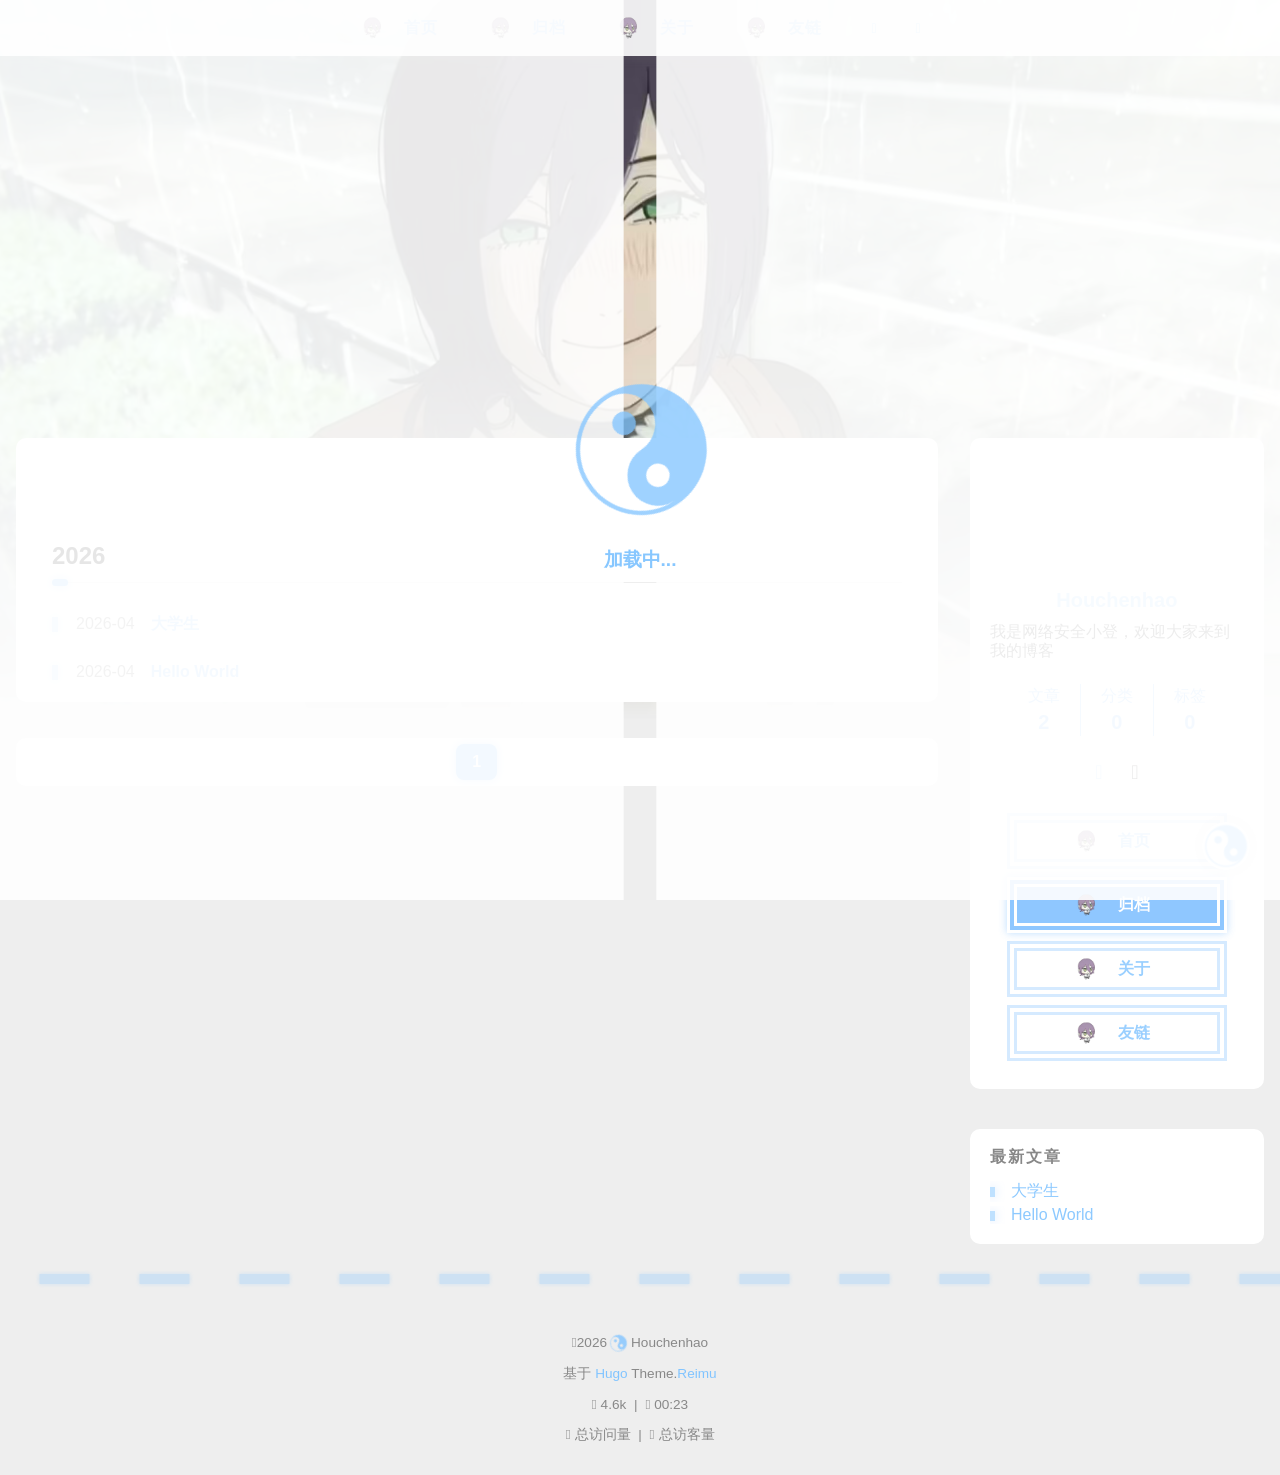
<file: archives/page/1/index.html>
<!DOCTYPE html>
<html lang="zh-cn">
  <head>
    <title>https://Houchenhao.github.io/archives/</title>
    <link rel="canonical" href="https://Houchenhao.github.io/archives/">
    <meta charset="utf-8">
    <meta http-equiv="refresh" content="0; url=https://Houchenhao.github.io/archives/">
  </head>
</html>
</file>
<file: css/loader.min.ac746e154f756f8220326eeb52a719f142ab038be5a8ddf30ea5ef15ef2356ea.css>
[data-theme=dark] #loader .loading-bg{background-color:rgba(37,37,37,.9)}[data-theme=dark] #loader .spinner-box .loading-word{color:var(--red-1,#ff5252)}#loader .loading-bg{position:fixed;z-index:1000;width:50%;height:100%;background-color:rgba(255,255,255,.9);transition:.8s}#loader .loading-right-bg{right:0}#loader .spinner-box{position:fixed;z-index:1001;display:flex;justify-content:center;align-items:center;width:100%;height:100vh;opacity:1;transition:.5s}#loader .spinner-box .loading-taichi{opacity:.8}#loader .spinner-box .rotate{animation:rotate-all 2s linear infinite}#loader .spinner-box .loading-word{position:absolute;color:var(--red-1,#ff5252);top:calc(50% + 110px);left:50%;transform:translate(-50%,-50%);font:700 1.2rem mulish,noto serif sc,mulish,noto serif sc,-apple-system,pingfang sc,microsoft yahei,sans-serif}#loader.loading .loading-left-bg{transform:translateX(-100%)}#loader.loading .loading-right-bg{transform:translateX(100%)}#loader.loading .spinner-box{opacity:0;visibility:hidden}@keyframes rotate-all{to{transform:rotate(360deg)}}
</file>
<file: css/main.min.97aa948a2dd370a40a0c52ce12da2f6f76a5ad8cf1e9e074c17bc7fa689e07eb.css>
@charset "UTF-8";:root{--footer-icon:url(../images/taichi.png);--top-icon:url(../images/taichi.png);--sponsor-icon:url(../images/taichi.png);--cursor-default:auto;--cursor-pointer:pointer;--cursor-text:text}:root{--red-0:#74b9ff;--red-1:#81c4ff;--red-2:#a8d4ff;--red-3:#c5e3ff;--red-4:#dcef;--red-5:#eef6ff;--red-5-5:#f3f8ff;--red-6:#f7fbff;--grey-9:#888;--grey-7:var(--color-default);--color-archive-year:black;--color-default:#444;--color-border:var(--red-3);--color-link:var(--red-1);--color-background:#eee;--color-code-background:#f8f8f8;--color-header-background:rgba(255, 255, 255, 0.9);--color-footer-background:#fff;--color-mobile-nav-background:#fff;--color-wrap:#fff;--color-sticky:#fff;--color-h2-border:#eee;--color-meta-shadow:var(--red-6);--color-hover-shadow:rgba(120, 120, 120, 0.15);--color-h2-after:var(--red-1);--color-red-6-shadow:rgba(116, 185, 255, 0.6);--color-red-3-shadow:rgba(116, 185, 255, 0.3);--highlight-nav:#f0f4f8;--highlight-scrollbar:#c5d9e8;--highlight-background:#ffffff;--highlight-selection:#dcef;--highlight-foreground:#2d3436;--highlight-comment:#7f8c8d;--highlight-red:#e17055;--highlight-orange:#fdcb6e;--highlight-yellow:#fdcb6e;--highlight-green:#00b894;--highlight-aqua:#0984e3;--highlight-blue:#0984e3;--highlight-purple:#6c5ce7;--highlight-deletion:#e17055;--highlight-deletion-bg:#fde8e8;--highlight-addition:#00b894;--highlight-addition-bg:#e8f8f0;--shadow-meta:0 0 5px 2px var(--color-meta-shadow);--shadow-meta-hover:0 0 6px 4px var(--color-meta-shadow);--shadow-card:0 0 10px 2px var(--color-hover-shadow);--shadow-card-hover:0 0 10px 4px var(--color-hover-shadow);--shadow-red-6-shadow:0 0 8px var(--color-red-6-shadow)}[data-theme=dark]:root{--red-0:var(--red-1);--red-4:rgba(116, 185, 255, 0.5);--red-5:rgba(116, 185, 255, 0.15);--red-5-5:rgba(116, 185, 255, 0.05);--red-6:rgba(116, 185, 255, 0.2);--color-archive-year:#999;--color-default:#999;--color-border:var(--red-5);--color-background:#21252b;--color-code-background:rgba(232, 232, 232, 0.1);--color-header-background:#222222;--color-footer-background:#21252b;--color-mobile-nav-background:#21252b;--color-wrap:#272b30;--color-h2-border:#47474a;--color-meta-shadow:rgba(0, 0, 0, 0.2);--color-hover-shadow:rgba(0, 0, 0, 0.2);--highlight-nav:#1e272e;--highlight-scrollbar:#2d3436;--highlight-background:#1a1a2e;--highlight-selection:#2d3436;--highlight-foreground:#dfe6e9;--highlight-comment:#636e72;--highlight-red:#e17055;--highlight-orange:#fdcb6e;--highlight-yellow:#fdcb6e;--highlight-green:#00b894;--highlight-aqua:#74b9ff;--highlight-blue:#74b9ff;--highlight-purple:#a29bfe;--highlight-deletion:#e17055;--highlight-deletion-bg:#2d1a1a;--highlight-addition:#00b894;--highlight-addition-bg:#1a2d2a}[data-theme=dark] img{filter:brightness(70%)}[data-theme=dark] .pswp__img{opacity:1;filter:none;animation:none}[data-theme=dark] img.lazyloaded{opacity:1;animation:blur-darken .8s ease-in-out forwards!important}@keyframes blur{0%{filter:blur(10px)}to{filter:blur(0)}}@keyframes blur-darken{0%{filter:blur(10px)brightness(70%)}to{filter:blur(0)brightness(70%)}}@keyframes fade-in-blur{0%{opacity:0;filter:blur(10px)}100%{opacity:1;filter:blur(0)}}@keyframes rotate-all{100%{transform:rotate(360deg)}}@keyframes transform-all{100%{transform:translateX(-100px)}}body [data-aos=fade-up]{transform:translate3d(0,30px,0)}body [data-aos=zoom-in]{transform:scale(.8)}[data-aos^=fade],[data-aos^=zoom]{transition-property:all!important}@font-face{font-family:iconfont;src:url(//at.alicdn.com/t/c/font_4552607_a0oqhord1y.woff2)format("woff2");font-display:swap}.archives-tag-list-link:before{font-family:iconfont;content:"\e622"}.archives-category-list-link:before{font-family:iconfont;content:"\e604"}.article-date-link:before{font-family:iconfont;content:"\e606"}.article-category-link:before{font-family:iconfont;content:"\e604"}.article-tag-list-link:before{font-family:iconfont;content:"\e622"}.article-comment-link:before{font-family:iconfont;content:"\e608"}.icon-copyright:before{font-family:iconfont;content:"\e60a"}.icon-brush:before{font-family:iconfont;content:"\e618"}.icon-coffee:before{font-family:iconfont;content:"\e607"}.icon-eye:before{font-family:iconfont;content:"\e60f"}.icon-user:before{font-family:iconfont;content:"\e628"}#main-nav-toggle:before{font-family:iconfont;content:"\e62f"}#nav-rss-link:before{font-family:iconfont;content:"\e61f"}#nav-search-btn:before{font-family:iconfont;content:"\e631"}#nav-sun-btn:before{font-family:iconfont;content:"\e621"}#nav-moon-btn:before{font-family:iconfont;content:"\e617"}#nav-circle-half-stroke-btn:before{font-family:iconfont;content:"\e641"}#nav-language-btn:before{font-family:iconfont;content:"\e642"}.icon-copy:before{font-family:iconfont;content:"\e60c"}.icon-chevron-down:before{font-family:iconfont;content:"\e609"}.icon-check:before{font-family:iconfont;content:"\e636"}.icon-times:before{font-family:iconfont;content:"\e637"}.icon-calendar:before{font-family:iconfont;content:"\e605"}.icon-calendar-plus:before{font-family:iconfont;content:"\e648"}.icon-pencil:before{font-family:iconfont;content:"\e61b"}.icon-clock:before{font-family:iconfont;content:"\e613"}.post-sticky:before{font-family:iconfont;content:"\e627"}.popup-btn-close:before{font-family:iconfont;content:"\e626"}.reimu-search-input-icon:before{font-family:iconfont;content:"\e631"}.ais-pagination--item__previous a:before{font-family:iconfont;content:"\e601"}.ais-pagination--item__next a:before{font-family:iconfont;content:"\e630"}.icon-github:before{content:"\e619"}.icon-email:before{content:"\e63c"}.sidebar-toc-btn:before{font-family:iconfont;content:"\e633"}.sidebar-common-btn:before{font-family:iconfont;content:"\e632"}.sidebar-top .arrow-up:before{font-family:iconfont;content:"\e634"}.icon-link:before{font-family:iconfont;content:"\e639"}.icon-globe:before{font-family:iconfont;content:"\e638"}.icon-creative-commons:before{font-family:iconfont;content:"\e63a"}.icon-taichi:before{font-family:iconfont;content:"\e62b"}.icon-image:before{font-family:iconfont;content:"\e63f"}.icon{font-family:iconfont}html,body,div,span,applet,object,iframe,h1,h2,h3,h4,h5,h6,p,blockquote,pre,a,abbr,acronym,address,big,cite,code,del,dfn,em,img,ins,kbd,q,s,samp,small,strike,strong,sub,sup,tt,var,dl,dt,dd,ol,ul,li,fieldset,form,label,legend,table,caption,tbody,tfoot,thead,tr,th,td{margin:0;padding:0;border:0;outline:0;font-weight:inherit;font-style:inherit;font-family:inherit;font-size:100%;vertical-align:baseline}body{line-height:1;color:#000;background:#fff}ol,ul{list-style:none}table{border-collapse:separate;border-spacing:0;vertical-align:middle}caption,th,td{text-align:left;font-weight:400;vertical-align:middle}a img{border:none}h1,h2,h3,h4,h5,h6{font-weight:700}input,button{margin:0;padding:0}input::-moz-focus-inner,button::-moz-focus-inner{border:0;padding:0}html,body,#container{height:100%;scroll-behavior:smooth;cursor:var(--cursor-default)}body{width:100%;background:var(--color-background);-webkit-text-size-adjust:100%;-webkit-font-smoothing:antialiased;text-size-adjust:100%;font-family:mulish,noto serif sc,mulish,noto serif sc,-apple-system,pingfang sc,microsoft yahei,sans-serif;transition:background 1s;color:var(--color-default);text-autospace:normal}body ::selection{background:var(--red-1);color:#fff}a,.main-nav-icon,.popup-btn-close,button{cursor:var(--cursor-pointer)!important}.site-search input{cursor:var(--cursor-text)!important}#main span:not(button span),#main p:not(button p),#main code,#main kbd,#main input,#main textarea{cursor:var(--cursor-text)!important}#main nav span{cursor:var(--cursor-default)!important}.code-copy,.code-lang,.code-expand{cursor:var(--cursor-pointer)!important}.reimu-powered{cursor:var(--cursor-default)!important}#container{position:relative}.mobile-nav-on{overflow:hidden!important}#wrap{position:absolute;z-index:1;top:0;left:0;height:100%;width:100%;transition:1s;background:var(--color-background)}#main{flex:1;padding:0 20px;max-width:100%;box-sizing:border-box}@media screen and (max-width:959px){#main{min-width:100%}}@media screen and (max-width:767px){#main{padding:0 16px}}#content{position:relative;display:flex;padding-top:8px;align-items:stretch;max-width:1350px;margin:0 auto;overflow:visible}@media screen and (min-width:960px){.sidebar-left #main,.sidebar-right #main{padding:0;width:73%;max-width:calc(100% - 268px - 64px);margin:0 16px}}#content.sidebar-right{flex-direction:row-reverse}#mask{z-index:1000;position:fixed;top:0;left:0;width:100%;height:100%;background:rgba(0,0,0,.3);backdrop-filter:blur(3px);-webkit-backdrop-filter:blur(3px);opacity:1;transition:.3s}#mask.hide{opacity:0;visibility:hidden}#header{min-height:400px;height:35vh;position:relative}#header img{position:absolute;top:0;left:0;width:100%;height:180%;z-index:-2;user-select:none;display:block;object-fit:cover;transition:.3s;-webkit-mask:linear-gradient(to top,transparent,#fff 50%);mask:linear-gradient(to top,transparent,#fff 50%)}@media screen and (max-width:959px){#header img{height:120%}}@media screen and (max-width:767px){#header img{height:100%}}#header-outer{height:100%;position:relative;max-width:100%}[data-theme=dark] #header-nav:hover{background:var(--color-header-background)}#header-nav{position:fixed;top:0;left:0;right:0;display:flex;justify-content:center;background:var(--color-header-background);box-shadow:var(--shadow-card);transition:background 1s,top .3s;z-index:200}#header-nav:hover{background:rgba(255,255,255,.95)}#header-nav.header-nav-hidden{top:-80px}#header-title{font-weight:700;text-align:center;position:absolute;top:50%;margin:-20px 2.5% 0;width:95%;opacity:0;filter:blur(8px);will-change:transform,opacity,filter;animation:fade-in-blur 800ms ease-out 200ms forwards}#logo{text-decoration:none;color:#fff;font-size:40px;font-weight:700;letter-spacing:2px;display:inline-block;transform:translateY(-20%);text-shadow:0 0 .5rem rgba(0,0,0,.7)}@media screen and (max-width:959px){#logo{font-size:36px}}@media screen and (min-width:480px) and (max-width:767px){#logo{font-size:30px}}@media screen and (max-width:479px){#logo{font-size:30px}}#subtitle{text-decoration:none;color:#fff;font-size:18px;font-weight:400;letter-spacing:1px;text-shadow:0 0 5px rgba(0,0,0,.7);width:70%;margin:0 auto;display:block;line-height:1.5}@media screen and (max-width:959px){#subtitle{font-size:16px}}@media screen and (min-width:480px) and (max-width:767px){#subtitle{font-size:14px}}@media screen and (max-width:479px){#subtitle{font-size:13px}}#subtitle-wrap{margin-top:18px}#main-nav{display:flex;align-items:center}.nav-icon{color:var(--red-0);opacity:.8;text-decoration:none;transition:.2s;padding:20px 15px;text-align:center;font-size:14px;width:14px;height:14px;will-change:transform}.nav-icon:hover{opacity:1;transform:scale(1.1)}[data-theme=dark] .main-nav-link,[data-theme=dark] .nav-icon,[data-theme=dark] .main-nav-link-wrap{color:var(--red-2)}.main-nav-link-wrap{color:var(--red-0);opacity:.8;text-decoration:none;transition:.2s;padding:20px 15px;padding:0 15px;display:flex;transition:.3s}.main-nav-link-wrap:hover{opacity:1}@media screen and (max-width:959px){.main-nav-link-wrap{padding:0 10px}}@media screen and (max-width:767px){.main-nav-link-wrap{display:none}}.main-nav-link-wrap:hover .main-nav-icon:before{transform:rotate(90deg)scale(1.1)}.main-nav-link-wrap:hover .main-nav-icon{transform:scale(1.1)}.main-nav-link-wrap:hover .main-nav-icon.rotate{transform:rotate(90deg)scale(1.1)}.main-nav-link{color:var(--red-0);opacity:.8;text-decoration:none;transition:.2s;padding:20px 15px;letter-spacing:1px;font-weight:700;opacity:.7}.main-nav-icon{color:var(--red-0);opacity:.8;text-decoration:none;transition:.2s;padding:20px 15px;padding:15px 5px;display:flex;align-items:center;font-size:24px;font-weight:400;transition:transform .3s,color .3s;will-change:transform}.main-nav-icon.rotate{transform:rotate(90deg)}.main-nav-icon:before{font-size:24px;font-weight:400;transform:rotate(90deg);transition:transform .3s;will-change:transform}#main-nav-toggle{display:none}@media screen and (max-width:767px){#main-nav-toggle{display:block}}#sub-nav,#i18n-nav{display:flex;align-items:center}#nav-sun-btn:before,#nav-moon-btn:before,#nav-circle-half-stroke-btn:before{font-weight:700}#i18n-nav{margin-left:8px}.custom-dropdown{position:relative}.select-selected{padding:14px;color:var(--red-2);cursor:var(--cursor-pointer);font-size:14px;display:flex;align-items:center;justify-content:space-between}.select-items{position:absolute;top:100%;left:0;right:0;border-radius:8px;background-color:var(--color-wrap);margin-top:4px;z-index:1;font-size:14px;box-shadow:var(--shadow-card);interpolate-size:allow-keywords;height:0;overflow:hidden;transition:height .3s ease,opacity .3s ease,transform .3s ease;opacity:0;transform:translateY(-10px);pointer-events:none}.select-items li{list-style:none;padding:10px;cursor:var(--cursor-pointer);color:var(--red-2);transition:1s}.select-items li:hover{color:#fff;background:var(--red-1)}.select-items.show{height:auto;opacity:1;transform:translateY(0);pointer-events:auto}.select-items li.selected{background:var(--red-1);color:#fff}#footer{background-color:linear-gradient(to top,var(--color-footer-background) 50%,transparent);padding:40px 0 20px;color:var(--grey-9);transition:1s}#footer:hover .footer-line{opacity:.5}#footer a{color:var(--color-link);text-decoration:none}#footer a:hover{text-decoration:underline}#footer .footer-beian a{color:var(--grey-9)}.footer-line{margin:20px 0 40px;opacity:.3;width:200%;height:10px;background:linear-gradient(to left,var(--red-1) 50%,transparent 0%)repeat-x 0 0/100px 10px;transition:opacity .3s;animation:transform-all 3s linear infinite;filter:drop-shadow(0 0 2px var(--red-1))}#footer-info{line-height:1.67;font-size:.85em}#footer-info div{margin:8px 0;display:flex;justify-content:center}.icon-brush,.icon-coffee,.icon-eye,.icon-user{margin:0 4px}.footer-info-sep{width:24px;opacity:.8}.footer-info-sep.rotate{animation:rotate-all 3s linear infinite}@supports(-webkit-mask:var(--footer-icon) no-repeat center/80%){.footer-info-sep{background-color:var(--red-1);-webkit-mask:var(--footer-icon)no-repeat center/80%}}@supports(mask:var(--footer-icon) no-repeat center/80%){.footer-info-sep{background-color:var(--red-1);mask:var(--footer-icon)no-repeat center/80%}}@supports not ((mask:var(--footer-icon) no-repeat center/80%) and (-webkit-mask:var(--footer-icon) no-repeat center/80%)){.footer-info-sep{background:var(--footer-icon)no-repeat 50%/80%}}.article-copyright{background:var(--red-5-5);border-left:6px var(--red-4)solid;margin:24px 0;border-radius:10px;transition:.3s;padding:6px 10px;box-shadow:var(--shadow-meta);position:relative;overflow:hidden;word-break:break-all}.article-copyright .icon{margin:0 4px}.article-copyright p{font-size:14px;line-height:2;color:var(--color-default)}.article-copyright p strong{font-weight:700}.article-copyright a{color:var(--color-default);text-decoration:none}.article-copyright a:hover{text-decoration:underline}.article-copyright-bg{font-size:120px;color:var(--red-3);opacity:.2;position:absolute;right:-15px;bottom:-40px}.archives-outer-wrap{background:var(--color-wrap);border-radius:10px;padding:16px 0}.archives-wrap{padding:20px 36px}.archives-wrap:hover .archive-year-wrap:after{width:3em}@media screen and (max-width:767px){.archives-wrap{padding:20px 16px}}.archive-year-wrap{margin-bottom:32px;position:relative}.archive-year-wrap:before{content:"";width:100%;border-bottom:1px solid var(--color-h2-border);position:absolute;bottom:-15px;transition:1s}.archive-year-wrap:after{content:"";position:absolute;background:var(--color-h2-after);width:1em;height:7px;bottom:-18px;left:0;border-radius:8px;box-shadow:var(--shadow-red-6-shadow);transition:.3s}.archive-year{text-decoration:none;color:var(--color-archive-year);font-weight:700;font-size:24px}.archive-article{padding:16px 0 16px 24px;display:flex;align-items:center}.archive-article:before{content:"";display:inline-block;vertical-align:middle;width:6px;height:15px;background:var(--color-h2-after);margin:1px 12px 0 -24px;box-shadow:var(--shadow-red-6-shadow);opacity:.5;transition:.2s;flex-shrink:0}.archive-article:hover:before{width:6px;height:6px;border-radius:50%;opacity:1}.archive-article:hover .archive-article-title{opacity:1}.archive-article-date{flex-shrink:0}.archive-article-date a{text-decoration:none}.dt-published{color:var(--grey-9);margin-left:6px}.archive-article-title{display:inline-block;text-decoration:none;font-weight:700;color:var(--red-0);transition:.3s;opacity:.7;margin-left:16px}.tag-wrap,.category-wrap{display:flex;flex-wrap:wrap;padding:10px 36px}.tag-wrap a,.category-wrap a{text-decoration:none}@media screen and (max-width:767px){.tag-wrap,.category-wrap{padding:10px 16px}}.archives-tag-list-item,.archives-category-list-item{display:flex;text-transform:uppercase;background:var(--red-5);border-radius:8px;padding:8px 16px;margin:6px;box-shadow:var(--shadow-meta)}.archives-tag-list-link,.archives-category-list-link{color:var(--red-1);font-size:12px}.archives-tag-list-link:before,.archives-category-list-link:before{margin-right:8px}.archives-category-list-item{background:var(--red-5-5);padding:10px 20px}.archives-category-list-link{font-size:14px}.archives-category-list-link:before{font-weight:700}.post-link{position:absolute;top:0;left:0;width:100%;height:100%}.post-wrap{width:100%;height:232px;margin-bottom:32px;position:relative;border-radius:10px;background:var(--color-wrap);display:flex;transition:.3s}@media screen and (max-width:767px){.post-wrap{flex-direction:column!important;height:400px;margin-bottom:20px}}.post-wrap.right{flex-direction:row-reverse}[data-theme=dark] .post-wrap-left,[data-theme=dark] .post-wrap-right{box-shadow:var(--shadow-card)}.post-wrapper{border-radius:10px;transition:.3s}.post-wrapper .aos-animate{transition-property:initial!important}@media screen and (min-width:768px){.post-wrapper .aos-animate:hover{box-shadow:var(--shadow-card-hover)}}.post-wrapper img{will-change:transform}@media screen and (min-width:768px){.post-wrapper:hover{transform:scale(1.01)}.post-wrapper:hover img{transform:scale(1.05)}}.post-info{height:100%;width:100%;padding:20px;overflow:hidden;box-sizing:border-box}.post-meta{display:flex;justify-content:flex-end;margin:4px 0}.post-meta span{font-size:14px;color:var(--grey-7);margin:0 12px;white-space:nowrap;text-overflow:ellipsis;overflow:hidden}@media screen and (max-width:767px){.post-meta span{margin:0 8px}}.post-article{display:-webkit-box;-webkit-box-orient:vertical;-webkit-line-clamp:3;line-clamp:3;overflow:hidden;line-height:32px;font-size:15px;color:var(--grey-7)}.post-article a{color:var(--color-link)}.post-cover{width:40%;position:relative;overflow:hidden;min-height:95px;background-color:var(--color-wrap);flex-shrink:0;pointer-events:none}@media screen and (max-width:767px){.post-cover{width:100%;height:45%}}.post-cover img{display:block;opacity:0;transition:.2s;position:absolute;left:0;top:0;object-fit:cover;width:100%;height:100%}.post-cover img.lazyloaded{opacity:1;animation:blur .8s forwards}@media screen and (min-width:768px){.post-cover.left{border-radius:10px 0 0 10px;-webkit-clip-path:polygon(0 0,92% 0%,100% 100%,0% 100%);clip-path:polygon(0 0,92% 0%,100% 100%,0% 100%)}}@media screen and (max-width:767px){.post-cover.left{border-radius:10px 10px 0 0}}@media screen and (min-width:768px){.post-cover.right{border-radius:0 10px 10px 0;-webkit-clip-path:polygon(0 0,100% 0%,100% 100%,8% 100%);clip-path:polygon(0 0,100% 0%,100% 100%,8% 100%)}}@media screen and (max-width:767px){.post-cover.right{border-radius:10px 10px 0 0}}.post-title{padding:20px 0;color:var(--color-link);font-size:25px;letter-spacing:1px;white-space:nowrap;overflow:hidden;text-overflow:ellipsis;transition:color .3s}.post-sticky{position:absolute;display:flex;justify-content:center;align-items:center;top:0;left:0;width:70px;height:35px;background:var(--color-sticky);color:var(--red-1);font-weight:700;font-size:15px;z-index:1;transition:.3s;border-top-left-radius:10px;border-bottom-right-radius:10px}.post-sticky:before{margin-right:4px}#page-nav{margin:36px auto;background:var(--color-wrap);border-radius:10px;text-align:center;color:var(--grey-9);overflow:hidden;transition:1s}#page-nav:hover{box-shadow:var(--shadow-card)}#page-nav a,#page-nav span{padding:10px 16px}#page-nav a{color:var(--grey-9);text-decoration:none;transition:.2s}#page-nav a:hover{background:var(--red-2);box-shadow:var(--shadow-red-6-shadow);color:#fff}#page-nav .prev{float:left;padding:16px}#page-nav .next{float:right;padding:16px}#page-nav .page-number{display:inline-block;border-radius:8px;margin:6px}@media screen and (max-width:479px){#page-nav .page-number{display:none}}#page-nav .current{background:var(--red-1);color:#fff;font-weight:700;box-shadow:var(--shadow-red-6-shadow)}@media screen and (max-width:479px){#page-nav .current{display:inline-block}}.hr-line{margin:12px 36px;opacity:.3;height:4px;background-image:linear-gradient(to right,var(--red-0) 50%,transparent 0%);background-size:50px 4px;background-repeat:repeat-x;filter:drop-shadow(0 0 2px var(--red-1));transition:opacity .3s,color .3s}.hr-line:hover{opacity:.5}@media screen and (max-width:767px){.hr-line{margin:12px 16px}}.article-inner{background:var(--color-wrap);border-radius:10px;display:flow-root;transition:.3s}.article-meta{display:flex;flex-direction:column;padding:20px 36px 0}@media screen and (max-width:767px){.article-meta{padding:20px 16px 0}}.article-summary{margin:0 0 20px!important}.article-date{display:flex}.article-date-link{font-size:14px;color:var(--red-1);background:var(--red-5);border-radius:8px;padding:10px 20px;margin:0 12px 16px 0;box-shadow:var(--shadow-meta);transition:.3s}.article-date-link:before{margin-right:8px}.article-entry{overflow:hidden;color:var(--color-default);padding:0 36px}.article-entry h1{font-size:2.25em}.article-entry h2{font-size:1.75em;position:relative}.article-entry h2:before{content:"";position:absolute;width:100%;border-bottom:1px solid var(--color-h2-border);bottom:-15px;box-sizing:unset;transition:1s}.article-entry h2:after{content:"";position:absolute;background:var(--color-h2-after);width:1em;height:7px;bottom:-18px;left:0;border-radius:8px;box-shadow:var(--shadow-red-6-shadow);transition:.3s}.article-entry h2:hover:after{width:3em}.article-entry h3{font-size:1.5em}.article-entry h4{font-size:1.25em}.article-entry h5{font-size:1em}.article-entry h6{font-size:1em;color:var(--grey-9)}.article-entry hr{margin:12px 0;opacity:.3;height:4px;background-image:linear-gradient(to right,var(--red-0) 50%,transparent 0%);background-size:50px 4px;background-repeat:repeat-x;border:none;filter:drop-shadow(0 0 2px var(--red-1));transition:opacity .3s,color .3s}.article-entry hr:hover{opacity:.5}.article-entry strong{font-weight:700}.article-entry em,.article-entry cite{font-style:italic}.article-entry sup,.article-entry sub{font-size:.75em;line-height:0;position:relative;vertical-align:baseline}.article-entry sup{top:-.5em}.article-entry sub{bottom:-.2em}.article-entry small{font-size:.85em}.article-entry acronym,.article-entry abbr{text-decoration:none;border-bottom:1px dotted}.article-entry ul,.article-entry ol,.article-entry dl{margin:0 20px;line-height:1.67}.article-entry ul ul,.article-entry ul ol,.article-entry ol ul,.article-entry ol ol{margin-top:0;margin-bottom:0}.article-entry ul{list-style:disc}.article-entry ol{list-style:decimal}.article-entry dt{font-weight:700}.article-entry:before,.article-entry:after{content:"";display:table}.article-entry:after{clear:both}@media screen and (max-width:767px){.article-entry{padding:0 16px}}.article-entry p,.article-entry table{line-height:1.67;margin:16px 0}.article-entry h1,.article-entry h2,.article-entry h3,.article-entry h4,.article-entry h5,.article-entry h6{font-weight:700;line-height:1.2em;margin:1.2em 0 .75em;word-wrap:break-word}.article-entry h1 a.header-anchor,.article-entry h2 a.header-anchor,.article-entry h3 a.header-anchor,.article-entry h4 a.header-anchor,.article-entry h5 a.header-anchor,.article-entry h6 a.header-anchor{font-family:iconfont;opacity:.5;margin-right:4px;transition:.3s}.article-entry h1 a.header-anchor:hover,.article-entry h2 a.header-anchor:hover,.article-entry h3 a.header-anchor:hover,.article-entry h4 a.header-anchor:hover,.article-entry h5 a.header-anchor:hover,.article-entry h6 a.header-anchor:hover{opacity:.8;text-decoration:none!important}.article-entry h2{margin-bottom:40px}.article-entry a{color:var(--color-link);text-decoration:none;word-break:break-word}.article-entry a:hover{text-decoration:underline}.article-entry a:not( h1 a,h2 a,h3 a,h4 a,h5 a,h6 a,.code-figcaption-bottom a,.post-link-card a,.friend-item-wrap a,:has(code),a.article-gallery-item,.nav-tabs a )::after,.article-entry .code-figcaption-bottom.has-link a::after{font-family:iconfont;content:"\e639";font-size:.5em;margin:0 .5em;vertical-align:middle;font-style:normal}.article-entry a:not(h1 a,h2 a,h3 a,h4 a,h5 a,h6 a,.code-figcaption-bottom a) code::after{font-family:iconfont;content:"\e639";font-size:.5em;margin:0 .5em;vertical-align:middle;font-style:normal}.article-entry li{margin:4px 0}.article-entry li:hover::marker{transition:color .2s;color:var(--red-1)}.article-entry img{opacity:0;transition:.3s}.article-entry img,.article-entry video{max-width:100%;height:auto;display:block;margin:auto;border-radius:10px}.article-entry img.lazyloaded{opacity:1;animation:blur .8s ease-in-out forwards}.article-entry iframe{border:none;border-radius:10px}.article-entry table{width:100%;border-collapse:collapse;border-spacing:0}.article-entry div.table-wrapper{overflow-x:auto;width:100%}.article-entry div.table-wrapper table{width:max-content;min-width:100%}.article-entry div.table-wrapper::-webkit-scrollbar{width:8px;height:8px}.article-entry th{font-weight:700;border-bottom:3px solid var(--color-border);padding-bottom:8px}.article-entry td{border-bottom:1px solid var(--color-border);padding:8px 0}.article-entry blockquote{background:var(--red-5-5);border-left:6px var(--red-4)solid;margin:28px 0;border-radius:10px;transition:.3s;display:flow-root;padding:0 12px;box-shadow:var(--shadow-meta)}.article-entry blockquote:hover{box-shadow:var(--shadow-meta-hover)}.article-entry blockquote footer{font-size:14px;margin:24px 0}.article-entry blockquote footer cite:before{content:"—";padding:0 8px}.article-entry details{padding:16px 12px;border-radius:10px;background-color:var(--red-5-5);box-shadow:var(--shadow-meta);transition:.3s}.article-entry details:hover{box-shadow:var(--shadow-meta-hover)}.article-entry summary{font-size:1.1em;font-weight:700;cursor:var(--cursor-pointer)!important;padding:8px;border:none;border-radius:8px;transition:.3s}.article-entry summary:hover{background-color:var(--red-5)}.article-entry details[open] summary{background-color:var(--red-5)}.article-entry details[open] summary:hover{background-color:var(--red-5)}.article-entry details .details-content{margin:20px 0 0;padding:12px;background-color:var(--color-footer-background);border-radius:8px;transition:.3s}.article-entry p,.article-entry ul,.article-entry dl{word-wrap:break-word}.article-more-link a{display:inline-block;line-height:1;padding:10px 20px;border-radius:8px;background:var(--red-5);color:var(--red-1);text-decoration:none;box-shadow:var(--shadow-meta);transition:.3s}.article-more-link a:after{margin-right:0!important}.article-more-link a:hover{background:var(--color-link);color:#fff;text-decoration:none}.article-footer{font-size:14px;margin:0 36px 20px}.article-footer:before,.article-footer:after{content:"";display:table}.article-footer:after{clear:both}@media screen and (max-width:767px){.article-footer{margin:0 16px 20px}}.article-footer:hover .article-footer:before{opacity:.5}.article-footer:before{content:"";display:block;margin-top:12px;opacity:.3;height:4px;background-image:linear-gradient(to right,var(--red-0) 50%,transparent 0%);background-size:50px 4px;background-repeat:repeat-x;filter:drop-shadow(0 0 2px var(--red-1));transition:.3s}.article-footer a{text-decoration:none}.article-category-link,.article-tag-list-link,.article-comment-link,.article-visitor-link{color:var(--red-1);margin-top:20px}.article-tag-list-item{float:left;text-decoration:none;text-transform:uppercase;background:var(--red-5);border-radius:8px;padding:8px 16px;margin-top:20px;margin-right:12px;box-shadow:var(--shadow-meta)}.article-category-link:before,.article-tag-list-link:before{margin-right:8px}.article-comment-link{float:right;background:var(--red-5);margin-left:12px;border-radius:8px;padding:8px 16px}.article-comment-link:before{margin-right:8px}.article-visitor-link{float:right;font-size:14px;background:var(--red-5);border-radius:8px;margin-left:12px;padding:8px 16px}#article-nav{margin-top:12px;display:flex;flex-direction:column;border-radius:10px;overflow:hidden}@media screen and (min-width:768px){#article-nav{flex-direction:row}}.article-nav-link-wrap{color:#fff;position:relative;flex:1;display:flex;flex-direction:column;justify-content:center;padding:0 20px;opacity:.9;transition:opacity .3s;height:150px;min-height:150px;flex-shrink:0}.article-nav-link-wrap a,.article-nav-link-wrap img{position:absolute;top:0;left:0;width:100%;height:100%;filter:brightness(70%)}.article-nav-link-wrap img{display:block;opacity:0;object-fit:cover;z-index:-1}.article-nav-link-wrap img.lazyloaded{opacity:1}.article-nav-link-wrap:hover{opacity:1}.article-nav-link-wrap.right{align-items:flex-end}.article-nav-caption{text-transform:uppercase;letter-spacing:2px;font-weight:700;text-shadow:0 0 .5rem rgba(0,0,0,.7)}.article-nav-title{font-size:20px;line-height:1.2;margin-top:16px;text-shadow:0 0 .5rem rgba(0,0,0,.7);-webkit-line-clamp:3;line-clamp:3;display:-webkit-box;-webkit-box-orient:vertical;overflow:hidden}.article-gallery{position:relative}.article-gallery-photos{position:relative;overflow:hidden}.article-gallery-img{display:none;max-width:100%}.article-gallery-img:first-child{display:block}.article-gallery-img.loaded{position:absolute;display:block}.article-gallery-img img{display:block;max-width:100%;margin:0 auto}.katex-display{overflow-x:auto;overflow-y:hidden}.katex-display::-webkit-scrollbar{display:none}.katex{width:calc(100% - 2px)}.katex-html{padding:4px}.katex-html .base{margin:0 auto}.katex-html:has(span.tag){display:flex!important}.katex-display>.katex>.katex-html>.tag{position:relative!important;float:right;margin-left:.25rem}mjx-container{display:inline-grid;overflow-x:auto;overflow-y:hidden;max-width:100%;min-width:auto!important}mjx-container::-webkit-scrollbar{display:none}.article-entry .mermaid{background:0 0}.article-entry pre,.article-entry code,.article-entry kbd{font-family:menlo,monaco,consolas,monospace,menlo,monaco,consolas,monospace,menlo,monaco,consolas,monospace;font-size:15px;transition:.3s;word-break:break-word}.article-entry code,.article-entry kbd{background:var(--color-code-background);padding:1px 4px;border-radius:6px;color:var(--color-link)}.article-entry pre{background:var(--highlight-background);padding:0 20px 16px;border-radius:10px;color:var(--highlight-foreground);line-height:23.38px;border-radius:0}.article-entry pre code{background:0 0;text-shadow:none;color:var(--highlight-foreground);padding:0}.article-entry div.highlight{background:var(--highlight-background);padding:0 20px 16px;border-radius:10px;color:var(--highlight-foreground);line-height:23.38px;margin:16px 0;transition:.3s;interpolate-size:allow-keywords;box-shadow:var(--shadow-card)}.article-entry div.highlight.code-closed pre{height:0;opacity:0;overflow:hidden}.article-entry div.highlight:hover{box-shadow:var(--shadow-card-hover)}.article-entry div.highlight ::-webkit-scrollbar{width:8px;height:8px;background-color:initial}.article-entry div.highlight ::-webkit-scrollbar-track{border-radius:10px;background-color:initial}.article-entry div.highlight ::-webkit-scrollbar-thumb{border-radius:10px;background-color:var(--highlight-scrollbar)}.article-entry div.highlight pre{border:none;margin:0;padding:0;border-radius:0}.article-entry div.highlight table{margin:0;table-layout:fixed}.article-entry div.highlight td{border:none;padding:0}.article-entry div.highlight tr td:first-of-type{width:36px;text-align:right;padding-right:12px;vertical-align:top;box-sizing:border-box}.article-entry div.highlight tr td:first-of-type pre code{color:#666;font-size:14px;line-height:23.38px}.article-entry div.highlight tr td:last-of-type{overflow:auto}.article-entry div.highlight>pre{overflow:auto}.code-area{width:100%;overflow:auto;transition:.3s}.code-figcaption{width:100%;display:flex;justify-content:space-between;height:40px;align-items:center;flex-shrink:0;background:linear-gradient(to right,transparent 0%,var(--highlight-nav) 20%,var(--highlight-nav) 80%,transparent 100%);margin-bottom:10px}.code-decoration{width:70px}.code-decoration:after{content:" ";position:absolute;border-radius:50%;background:#ff5f56;width:12px;height:12px;box-shadow:20px 0 #ffbd2e,40px 0 #27c93f}.code-figcaption-bottom{font-size:14px;color:var(--highlight-comment);line-height:1;display:flow-root}.code-name{float:left}.code-link{float:right}.code-left-wrap,.code-right-wrap{display:flex}.code-copy{margin:5px;z-index:1;filter:invert(50%);color:#fff;transition:.3s}.code-copy:hover{opacity:.7}.code-lang{margin:5px;line-height:0;font-weight:700;z-index:1;filter:invert(50%);user-select:none;--webkit-user-select:none}.code-expand{margin:5px;filter:invert(50%);z-index:1;transition:.3s;transform:rotate(0);color:#fff}.code-expand:hover{opacity:.7}.code-closed .code-expand{transform:rotate(-180deg)!important;transition:.3s}.chroma .s,.chroma .sa,.chroma .sb,.chroma .sc,.chroma .dl,.chroma .sd,.chroma .s2,.chroma .se,.chroma .sh,.chroma .si,.chroma .sx,.chroma .sr,.chroma .s1,.chroma .ss{color:var(--highlight-green)}.chroma .m,.chroma .mb,.chroma .mf,.chroma .mh,.chroma .mi,.chroma .il,.chroma .mo{color:var(--highlight-orange)}.chroma .c,.chroma .ch,.chroma .cm,.chroma .c1,.chroma .cs,.chroma .cp,.chroma .cpf{color:var(--highlight-comment)}.chroma .k,.chroma .kc,.chroma .kd,.chroma .kn,.chroma .kp,.chroma .kr,.chroma .kt{color:var(--highlight-purple)}.chroma .nb,.chroma .nl,.chroma .nt{color:var(--highlight-orange)}.chroma .n,.chroma .na,.chroma .nc,.chroma .no,.chroma .nd,.chroma .ni,.chroma .ne,.chroma .fm,.chroma .nn,.chroma .nx,.chroma .py{color:var(--highlight-comment)}.chroma .hl{background-color:var(--highlight-selection)}.chroma .lnt,.chroma .ln{white-space:pre;-webkit-user-select:none;user-select:none}.chroma .hl:has(.lnt){background-color:inherit}.chroma .gd{color:var(--highlight-deletion);background:var(--highlight-deletion-bg)}.chroma .gi{color:var(--highlight-addition);background:var(--highlight-addition-bg)}#copy-tooltip,#lang-tooltip{pointer-events:none;opacity:0;transition:all .2s ease;position:fixed;top:50%;left:50%;z-index:999;transform:translate(-50%,-50%);color:#fff;background:rgba(0,0,0,.5);padding:12px 16px;border-radius:8px}.sponsor-wrapper{display:flex;justify-content:center;flex-direction:column;align-items:center;margin:8px 0 4px}.sponsor-title{font-size:18px;letter-spacing:2px;color:var(--color-link);opacity:.8;text-decoration:none;transition:opacity .2s;display:block;padding:10px 0;font-weight:700;user-select:none;word-break:break-word}.sponsor-icon{width:30px;margin:0 10px;opacity:.8}.sponsor-icon.rotate{animation:rotate-all 3s linear infinite}@supports(-webkit-mask:var(--sponsor-icon) no-repeat center/80%){.sponsor-icon{background-color:var(--red-1);-webkit-mask:var(--sponsor-icon)no-repeat center/80%}}@supports(mask:var(--sponsor-icon) no-repeat center/80%){.sponsor-icon{background-color:var(--red-1);mask:var(--sponsor-icon)no-repeat center/80%}}@supports not ((mask:var(--sponsor-icon) no-repeat center/80%) and (-webkit-mask:var(--sponsor-icon) no-repeat center/80%)){.sponsor-icon{background:var(--sponsor-icon)no-repeat 50%/80%}}.sponsor-button{margin:8px 48px;display:flex;position:relative;width:fit-content;justify-content:center;border:10px var(--color-red-3-shadow)double;transition:border .5s;cursor:var(--cursor-pointer)!important}.sponsor-button:hover{border-color:var(--color-h2-after)}.sponsor-button:hover+.sponsor-tip{opacity:.8}.sponsor-button.active{border-color:var(--color-h2-after)}.sponsor-tip{transition:opacity .2s;color:var(--color-link);opacity:0;font-size:14px;font-weight:700;letter-spacing:1px}.sponsor-tip.active{opacity:.8}.sponsor-qr{display:flex;interpolate-size:allow-keywords;gap:4px;width:100%;flex-wrap:wrap;justify-content:center;margin-top:8px;height:0;overflow:hidden;transition:height .3s ease,opacity .3s ease,transform .3s ease;opacity:0;transform:translateY(-10px)}.sponsor-qr.active{height:auto;opacity:1;transform:translateY(0)}.sponsor-qr-image-wrapper{display:flex;flex-direction:column;align-items:center}.sponsor-qr-name{font-size:14px;opacity:.9;color:var(--color-default);margin-top:8px}#comments{background:var(--color-wrap);padding:20px 36px;border-radius:10px;margin:12px 0}@media screen and (max-width:767px){#comments{padding:20px 16px}}#comments a{color:var(--color-link)}#comments .comment-header{display:flex;flex-direction:column;width:100%}#comments .comment-header .comment-title{margin:0 0 12px;width:100%;text-align:center;color:var(--color-default)}#comments .comment-header .comment-selector{width:100%;display:flex;justify-content:flex-end;margin-bottom:16px}#comments .comment-header .comment-selector-wrap{display:flex;overflow:hidden;border-radius:8px}#comments .comment-header .comment-selector-wrap .selector-item{font-size:14px;color:#555;background-color:#c9ccd0;transition:.3s;padding:4px;cursor:var(--cursor-pointer)!important;font-weight:700}#comments .comment-header .comment-selector-wrap .selector-item span{cursor:var(--cursor-pointer)!important}[data-theme=dark] #comments .comment-header .comment-selector-wrap .selector-item{color:#ccc;background-color:#555}#comments .comment-header .comment-selector-wrap .selector-item:hover{background-color:var(--red-4)}#comments .comment-header .comment-selector-wrap .selector-item.active{color:#fff;background-color:var(--red-1)}.giscus-comment{width:auto}@media screen and (min-width:960px){#mobile-nav{display:none}}@media screen and (max-width:959px){#mobile-nav{position:fixed;top:0;left:-280px;width:280px;height:100%;background:var(--color-mobile-nav-background);z-index:1001;transition:.3s;overflow:auto}#mobile-nav::-webkit-scrollbar{width:8px;height:8px}.mobile-nav-on #mobile-nav{left:0}}#mobile-nav .sidebar-wrap{background:var(--color-mobile-nav-background);max-height:calc(100vh - 100px)}.friend-wrap{display:flex;flex-wrap:wrap;gap:20px;padding:16px 0}@media screen and (max-width:767px){.friend-wrap{gap:16px}}.friend-item-wrap{width:calc(50% - 10px);padding:8px;background:var(--color-wrap);box-shadow:var(--shadow-card);border-radius:10px;position:relative;display:flex;transition:.3s;box-sizing:border-box}.friend-item-wrap:hover{transform:scale(1.015);box-shadow:var(--shadow-card-hover)}@media screen and (max-width:767px){.friend-item-wrap{width:100%}}.friend-item-wrap a{position:absolute;width:100%;height:100%;top:0;left:0}.friend-icon-wrap{height:70px;width:70px;padding-right:20px;pointer-events:none;flex-shrink:0}.friend-icon-wrap img{width:100%;height:100%;border-radius:8px;object-fit:cover;opacity:0;transition:opacity .2s;box-shadow:var(--shadow-card)}.friend-icon-wrap img.lazyloaded{opacity:1;animation:blur .8s forwards}.friend-info-wrap{display:flex;justify-content:center;flex-direction:column;overflow:hidden}.friend-info-wrap div{overflow:hidden;text-overflow:ellipsis}.friend-name{color:var(--red-2);font-size:18px;font-weight:700;white-space:nowrap;padding:4px 0}.friend-desc{color:var(--grey-9);font-size:14px;-webkit-line-clamp:2;line-clamp:2;display:-webkit-box;-webkit-box-orient:vertical;margin:4px 0}.post-link-card-wrap{display:flex;justify-content:center;margin:20px 0}.post-link-card{display:flex;padding:8px;border-radius:10px;overflow:hidden;position:relative;transition:.3s;box-shadow:var(--shadow-card);width:60%}@media screen and (max-width:767px){.post-link-card{width:95%}}.post-link-card:hover{transform:scale(1.015);box-shadow:var(--shadow-card-hover)}.post-link-card a{position:absolute;width:100%;height:100%;top:0;left:0}.post-link-card-cover-wrap{height:70px;width:70px;padding-right:20px;flex-shrink:0;pointer-events:none}.post-link-card-cover-wrap img{width:100%;height:100%;border-radius:8px;object-fit:cover;box-shadow:var(--shadow-card)}.post-link-card-cover-wrap.auto{background:var(--color-background);display:flex;align-items:center;justify-content:center;border-radius:8px;padding-right:0;margin-right:20px}.post-link-card-cover-wrap .icon-globe{font-size:40px}@media screen and (max-width:767px){.post-link-card-cover-wrap{display:none!important}}.post-link-card-item-wrap{display:flex;flex-direction:column;justify-content:center;overflow:hidden;gap:4px}.post-link-card-item-wrap div{padding:4px 0;text-overflow:ellipsis;white-space:nowrap;overflow:hidden}.post-link-card-title{font-size:18px;font-weight:700;color:var(--red-1)}.post-link-card-excerpt{font-size:14px;color:var(--grey-9)}.post-link-card-excerpt .icon-link{font-size:12px;margin-right:4px}#sidebar{display:none}.sidebar-left #sidebar,.sidebar-right #sidebar{display:block}@media screen and (max-width:959px){.sidebar-left #sidebar,.sidebar-right #sidebar{display:none}}@media screen and (min-width:960px){.sidebar-left #sidebar,.sidebar-right #sidebar{width:23%;min-width:268px;margin:0 16px;height:inherit}}[data-theme=dark] .sidebar-wrap{box-shadow:var(--shadow-card)}[data-theme=dark] #mobile-nav .sidebar-wrap{box-shadow:0 0}.sidebar-wrapper-container{display:flex;flex-direction:column}.sidebar-wrapper-container.sticky{max-height:calc(100vh - 40px);position:sticky;top:20px}.sidebar-wrapper{transition:.3s;flex:1;min-height:0;display:flex}.sidebar-wrapper .aos-animate{transition-property:initial!important}.sidebar-wrapper .aos-animate:hover{box-shadow:var(--shadow-card-hover)}.sidebar-wrap{width:100%;border-radius:10px;background:var(--color-wrap);display:flex;flex-direction:column;justify-content:center;align-items:center;transition:.3s;interpolate-size:allow-keywords;flex:1;min-height:0}.sidebar-wrap .hidden{display:none}.sidebar-author{display:flex;flex-shrink:0;flex-direction:column;align-items:center}.sidebar-author img{display:block;min-width:100px;min-height:100px;width:100px;height:100px;border-radius:50%;transition:all .3s;opacity:0;object-fit:cover;margin:20px;box-shadow:0 0 15px 5px var(--color-red-6-shadow);will-change:transform}.sidebar-author img:hover{transform:scale(1.05)}.sidebar-author img.lazyloaded{opacity:1;animation:blur .8s forwards}.sidebar-author .sidebar-author-name{font-weight:700;font-size:20px;color:var(--red-2);margin:12px}.sidebar-author .sidebar-description{color:var(--grey-7);margin:0 20px;line-height:1.2}.sidebar-state{display:flex;justify-content:center;padding:24px 0;color:var(--red-0);opacity:.8;transition:opacity .5s,color .5s}.sidebar-state:hover{opacity:1}.sidebar-state>div,.sidebar-state>a{display:flex;flex-direction:column;flex-shrink:0;align-items:center;padding:0 20px}.sidebar-state>div div,.sidebar-state>a div{margin:4px 0}.sidebar-state a{text-decoration:none;color:inherit}.sidebar-state-article{border-right:1px solid var(--red-1)}.sidebar-state-tag{border-left:1px solid var(--red-1)}.sidebar-state-number{font-weight:700;font-size:20px}.sidebar-social{display:flex;flex-shrink:0;justify-content:center;width:70%;flex-wrap:wrap}.sidebar-social div a{position:absolute;top:0;left:0;width:100%;height:100%}.sidebar-social-icon{position:relative;display:flex;justify-content:center;align-items:center;width:36px;height:25px;font:20px iconfont;transition:transform .2s;will-change:transform}.sidebar-social-icon:hover{transform:scale(1.2)}.icon-email{color:var(--red-2)}.icon-github{color:#191717}[data-theme=dark] .icon-github{color:#bc88ff}.sidebar-menu{margin:20px 0;width:100%}.sidebar-menu-link-wrap{display:flex;position:relative;justify-content:center;border:10px var(--color-red-3-shadow)double;transition:border .5s,background .5s,color .5s;width:70%;max-width:200px;margin:8px auto}.sidebar-menu-link-wrap:hover{border:10px var(--color-h2-after)double}.sidebar-menu-link-wrap:hover .sidebar-menu-icon:before{transform:rotate(90deg)scale(1.1)}.sidebar-menu-link-wrap:hover .sidebar-menu-icon{transform:scale(1.1)}.sidebar-menu-link-wrap:hover .sidebar-menu-icon.rotate{transform:rotate(90deg)scale(1.1)}.sidebar-menu-icon{color:var(--color-link);opacity:.8;text-decoration:none;transition:opacity .2s,color .2s;display:block;padding:10px 15px;font-weight:700;font-size:24px;font-weight:400;transition:transform .3s,color .3s,opacity .3s;will-change:transform;pointer-events:none;padding:5px;display:flex;align-items:center}.sidebar-menu-icon.rotate{transform:rotate(90deg)}.sidebar-menu-icon:before{font-size:24px;font-weight:400;transform:rotate(90deg);transition:transform .3s;will-change:transform}.sidebar-menu-link-dummy{position:absolute;width:100%;height:100%;top:0;left:0}.sidebar-menu-link{color:var(--color-link);opacity:.8;text-decoration:none;transition:opacity .2s,color .2s;display:block;padding:10px 15px;font-weight:700;pointer-events:none}.link-active{background:var(--red-0);border:10px var(--color-wrap)double;box-shadow:var(--shadow-red-6-shadow);opacity:.8}.link-active:hover{opacity:1}.link-active .sidebar-menu-link{color:#fff;opacity:1}.link-active .sidebar-menu-icon{opacity:1;color:#fff}.sidebar-toc-wrapper{color:var(--color-link);flex:1;min-height:0;overflow:auto}.sidebar-toc-wrapper::-webkit-scrollbar{width:8px;height:8px}.sidebar-toc-wrapper a{color:var(--color-link);text-decoration:none;opacity:.8;transition:.3s}.sidebar-toc-wrapper a:hover{color:var(--red-0)}.sidebar-toc-wrapper ul,.sidebar-toc-wrapper ol{margin-left:16px;list-style:none}.sidebar-toc-wrapper nav>ol,.sidebar-toc-wrapper nav>ul{margin-left:0}.sidebar-toc-wrapper li{margin:8px 0;padding:1px 0}.sidebar-toc-wrapper li:before{content:"";width:5px;height:10px;background:var(--color-h2-after);display:inline-block;vertical-align:middle;margin-right:12px;box-shadow:var(--shadow-red-6-shadow);opacity:.5;transition:.3s}.sidebar-toc-wrapper li:hover:before{width:5px;height:5px;border-radius:50%;opacity:1}.sidebar-toc-wrapper nav>ul ul,.sidebar-toc-wrapper nav>ol ol{transform:scaleY(0);height:0;overflow:hidden;transition:.3s;transform-origin:top}.sidebar-toc-wrapper nav>ul ul>li:last-child,.sidebar-toc-wrapper nav>ol ol>li:last-child{margin-bottom:0}.sidebar-toc-wrapper .active>ul,.sidebar-toc-wrapper .current>ul,.sidebar-toc-wrapper .active>ol,.sidebar-toc-wrapper .current>ol{height:auto;transform:scaleY(1)}.sidebar-toc-wrapper .active>a,.sidebar-toc-wrapper .current>a{color:var(--red-0);opacity:1}.sidebar-toc-wrapper li{overflow:hidden;text-overflow:ellipsis;white-space:nowrap}.toc-title{letter-spacing:2px;color:var(--grey-9);line-height:1em;font-weight:700;padding:10px 0 12px}.sidebar-btn-wrapper{display:flex;justify-content:center}.sidebar-btn-wrapper .sidebar-toc-btn,.sidebar-btn-wrapper .sidebar-common-btn{display:flex;justify-content:center;align-items:center;width:40px;height:40px;background:var(--red-3);color:#fff;font-weight:700;box-shadow:var(--shadow-red-6-shadow);border-radius:8px;margin:20px;transition:.3s;will-change:transform}.sidebar-btn-wrapper .sidebar-toc-btn:hover,.sidebar-btn-wrapper .sidebar-common-btn:hover{transform:scale(1.05)}[data-theme=dark] .sidebar-btn-wrapper .sidebar-toc-btn,[data-theme=dark] .sidebar-btn-wrapper .sidebar-common-btn{filter:brightness(.8)}.sidebar-btn-wrapper .current{background:var(--red-1)}.sidebar-common-sidebar{display:flex;flex-direction:column;width:100%;align-items:center;overflow-y:auto;flex:1;min-height:0}.sidebar-common-sidebar::-webkit-scrollbar{width:8px;height:8px}.sidebar-toc-sidebar{width:100%;flex:1;min-height:0;padding:10px 20px 0;box-sizing:border-box;display:flex;flex-direction:column}:root{--color-info-bg:hsl(210, 90%, 96%);--color-info-text:hsl(210, 100%, 40%);--color-info-shadow:hsl(210, 100%, 98%);--color-warning-bg:hsl(40, 100%, 94%);--color-warning-text:hsl(34, 94%, 35%);--color-warning-shadow:hsl(40, 100%, 98%);--color-danger-bg:hsl(0, 100%, 97%);--color-danger-text:hsl(356, 72%, 45%);--color-danger-shadow:hsl(0, 100%, 98%);--color-tip-bg:hsl(138, 76%, 96%);--color-tip-text:hsl(152, 95%, 28%);--color-tip-shadow:hsl(138, 100%, 98%);--color-important-bg:hsl(270, 80%, 96%);--color-important-text:hsl(270, 80%, 45%);--color-important-shadow:hsl(270, 80%, 98%)}[data-theme=dark]:root{--color-info-bg:hsl(210, 30%, 25%);--color-info-text:hsl(210, 80%, 70%);--color-info-shadow:hsl(210, 30%, 16%);--color-warning-bg:hsl(40, 30%, 25%);--color-warning-text:hsl(40, 80%, 70%);--color-warning-shadow:hsl(40, 30%, 16%);--color-danger-bg:hsl(0, 30%, 25%);--color-danger-text:hsl(0, 80%, 70%);--color-danger-shadow:hsl(0, 30%, 16%);--color-tip-bg:hsl(138, 30%, 25%);--color-tip-text:hsl(138, 80%, 70%);--color-tip-shadow:hsl(138, 30%, 16%);--color-important-bg:hsl(270, 30%, 25%);--color-important-text:hsl(270, 80%, 70%);--color-important-shadow:hsl(270, 30%, 16%)}.alert-blockquote{margin:28px 0;border-radius:10px;transition:.3s;display:flow-root;padding:0 12px}.alert-blockquote .alert-heading:before{font-weight:400;margin-right:8px;font-family:iconfont}.alert-blockquote.info,.alert-blockquote.note{background:var(--color-info-bg);color:var(--color-info-text);border-left:6px var(--color-info-text)solid;box-shadow:0 0 5px 2px var(--color-info-shadow)}.alert-blockquote.info .alert-heading:before,.alert-blockquote.note .alert-heading:before{content:"\e647"}.alert-blockquote.warning{background:var(--color-warning-bg);color:var(--color-warning-text);box-shadow:0 0 5px 2px var(--color-warning-shadow);border-left:6px var(--color-warning-text)solid}.alert-blockquote.warning .alert-heading:before{content:"\e646"}.alert-blockquote.danger,.alert-blockquote.caution{background:var(--color-danger-bg);color:var(--color-danger-text);box-shadow:0 0 5px 2px var(--color-danger-shadow);border-left:6px var(--color-danger-text)solid}.alert-blockquote.danger .alert-heading:before,.alert-blockquote.caution .alert-heading:before{content:"\e645"}.alert-blockquote.tip{background:var(--color-tip-bg);color:var(--color-tip-text);box-shadow:0 0 5px 2px var(--color-tip-shadow);border-left:6px var(--color-tip-text)solid}.alert-blockquote.tip .alert-heading:before{content:"\e643"}.alert-blockquote.important{background:var(--color-important-bg);color:var(--color-important-text);box-shadow:0 0 5px 2px var(--color-important-shadow);border-left:6px var(--color-important-text)solid}.alert-blockquote.important .alert-heading:before{content:"\e649"}.alert-blockquote p{margin:12px 0}.alert-heading{margin:12px 0!important;font-size:18px;font-weight:700}.sidebar-top{position:fixed;bottom:30px;right:30px;width:48px;height:48px;background-color:var(--color-wrap);border-radius:50%;font-family:iconfont;box-shadow:var(--shadow-card-hover);z-index:999;cursor:var(--cursor-pointer)!important}.sidebar-top .sidebar-top-taichi{width:48px;height:48px;transition:.3s;border-radius:50%;opacity:0}.sidebar-top .sidebar-top-taichi.rotate{animation:rotate-all 3s linear infinite}.sidebar-top .arrow-up{transition:.3s;opacity:1}.sidebar-top .arrow-up:before{width:48px;height:48px;position:absolute;color:var(--red-1);font-size:20px;top:0;text-align:center;line-height:48px}@media(hover:hover){.sidebar-top .sidebar-top-taichi{opacity:1}.sidebar-top .arrow-up{opacity:0}.sidebar-top:hover .sidebar-top-taichi{opacity:0}.sidebar-top:hover .arrow-up{opacity:1}}@supports(-webkit-mask:var(--top-icon) no-repeat center/100%){.sidebar-top-taichi{background-color:var(--red-1);-webkit-mask:var(--top-icon)no-repeat center/100%}}@supports(-webkit-mask:var(--top-icon) no-repeat center/100%){.sidebar-top-taichi{background-color:var(--red-1);mask:var(--top-icon)no-repeat center/100%}}@supports not ((mask:var(--top-icon) no-repeat center/100%) and (-webkit-mask:var(--top-icon) no-repeat center/100%)){.sidebar-top-taichi{background:var(--top-icon)no-repeat 50%/100%}}.tagcloud a{display:inline-block;margin:5px 5px 0 0}[data-theme=dark] .widget-wrap{box-shadow:var(--shadow-card)}.widget-wrap{margin:40px 0 0;background:var(--color-wrap);border-radius:10px;transition:.3s}.widget-wrapper{transition:.3s}.widget-wrapper .aos-animate{transition-property:initial!important}.widget-wrapper .aos-animate:hover{box-shadow:var(--shadow-card-hover)}.widget-title{text-transform:uppercase;letter-spacing:2px;color:var(--grey-9);padding:20px 20px 8px}.widget-link{text-decoration:none;color:var(--grey-9);font-size:14px;padding:20px 20px 10px}.widget{color:var(--grey-7);padding:4px 20px 20px}.widget li{color:var(--color-link);overflow:hidden;text-overflow:ellipsis;white-space:nowrap}.widget a,.widget span{color:var(--color-link);text-decoration:none;opacity:.9;transition:.3s}.widget a:hover,.widget span:hover{opacity:1;color:var(--red-0)}.widget span{margin-left:5px}.widget ul ul,.widget ul ol,.widget ul dl,.widget ol ul,.widget ol ol,.widget ol dl,.widget dl ul,.widget dl ol,.widget dl dl{margin-left:16px;list-style:none}.widget li{margin-top:4px;line-height:normal}.widget li:before{content:"";display:inline-block;width:5px;height:10px;background:var(--color-h2-after);vertical-align:middle;margin-right:12px;box-shadow:var(--shadow-red-6-shadow);opacity:.5;transition:.3s}.widget li:hover:before{width:5px;height:5px;border-radius:50%;opacity:1}.share-wrapper{display:flex;justify-content:center;align-items:center;margin-top:8px;flex-wrap:wrap}.share-icon{margin:8px;color:var(--color-link)!important;position:relative;transition:all .2s}.share-icon:before{display:block;opacity:.8;font-size:24px;transition:all .2s;will-change:transform}.share-icon:hover:before{opacity:1;transform:scale(1.2)}#share-weixin{display:none;position:absolute;top:-440px;left:-138px;background:#fff;user-select:none;width:300px;height:420px;overflow:hidden;border-radius:8px;z-index:50;box-shadow:var(--shadow-card);opacity:0;transform:scale(.8);transition:opacity .3s ease,transform .3s ease;font-family:-apple-system,pingfang sc,microsoft yahei,sans-serif}#share-weixin img{filter:none!important}#share-weixin.active{display:block;opacity:1;transform:scale(1)}.share-weixin-dom{display:flex;flex-direction:column;justify-content:space-between;background:#fff;height:100%}.share-weixin-canvas{position:absolute;left:0;right:0;top:0;bottom:0;z-index:1}.share-weixin-canvas img{width:100%;height:100%;border-radius:8px}#share-weixin-banner{width:100%;height:120px;object-fit:cover}#share-weixin-title{padding:10px 16px;font-size:16px;font-weight:700;color:var(--color-link);overflow:hidden;text-overflow:ellipsis;white-space:nowrap}#share-weixin-desc{margin:0 16px 10px;font-size:14px;color:var(--color-default);display:-webkit-box;-webkit-box-orient:vertical;-webkit-line-clamp:5;line-clamp:5;overflow:hidden;word-break:break-word;line-height:2;position:relative}#share-weixin-desc:after{content:"";position:absolute;background:linear-gradient(rgba(255,255,255,0),#fff);height:30px;width:100%;left:0;bottom:5px}#share-weixin-qr{width:80px;height:80px}#share-weixin-author{color:var(--color-default);font-size:14px;margin:12px 0}#share-weixin-theme{color:var(--color-default);font-size:12px}.share-weixin-qrcode{display:flex;justify-content:space-between;margin:0 16px 16px}.share-weixin-info{display:flex;flex-direction:column;align-self:flex-end}[data-theme=dark] ::-webkit-scrollbar,[data-theme=dark] ::-webkit-scrollbar-track{background-color:#616161;border-radius:10px}::-webkit-scrollbar{width:10px;height:10px;background-color:#f5f5f5}::-webkit-scrollbar-track{border-radius:10px;background-color:#f5f5f5}::-webkit-scrollbar-thumb{border-radius:10px;background-color:var(--red-3)}.pace{pointer-events:none;-webkit-user-select:none;-moz-user-select:none;user-select:none}.pace-inactive{display:none}.pace .pace-progress{position:fixed;z-index:2000;top:0;right:100%;width:100%;height:2px;background:var(--red-1)}
</file>
